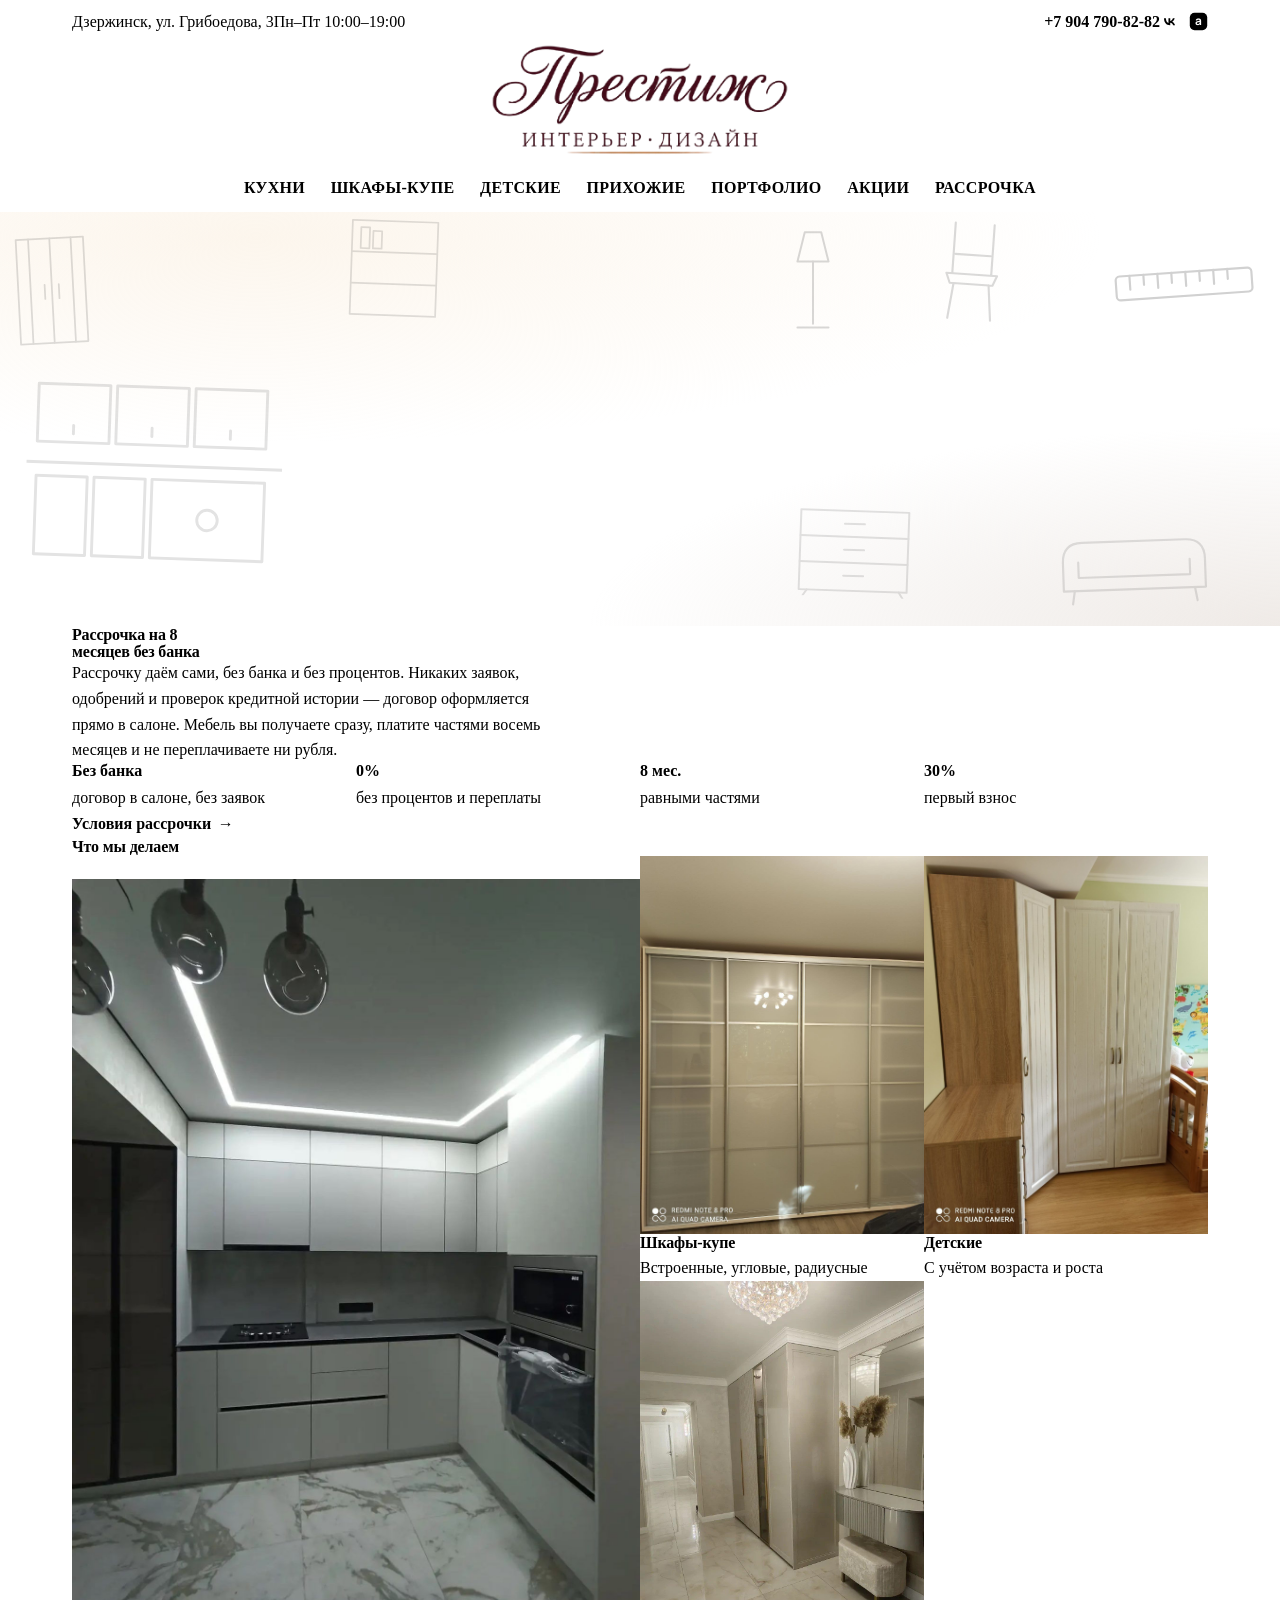
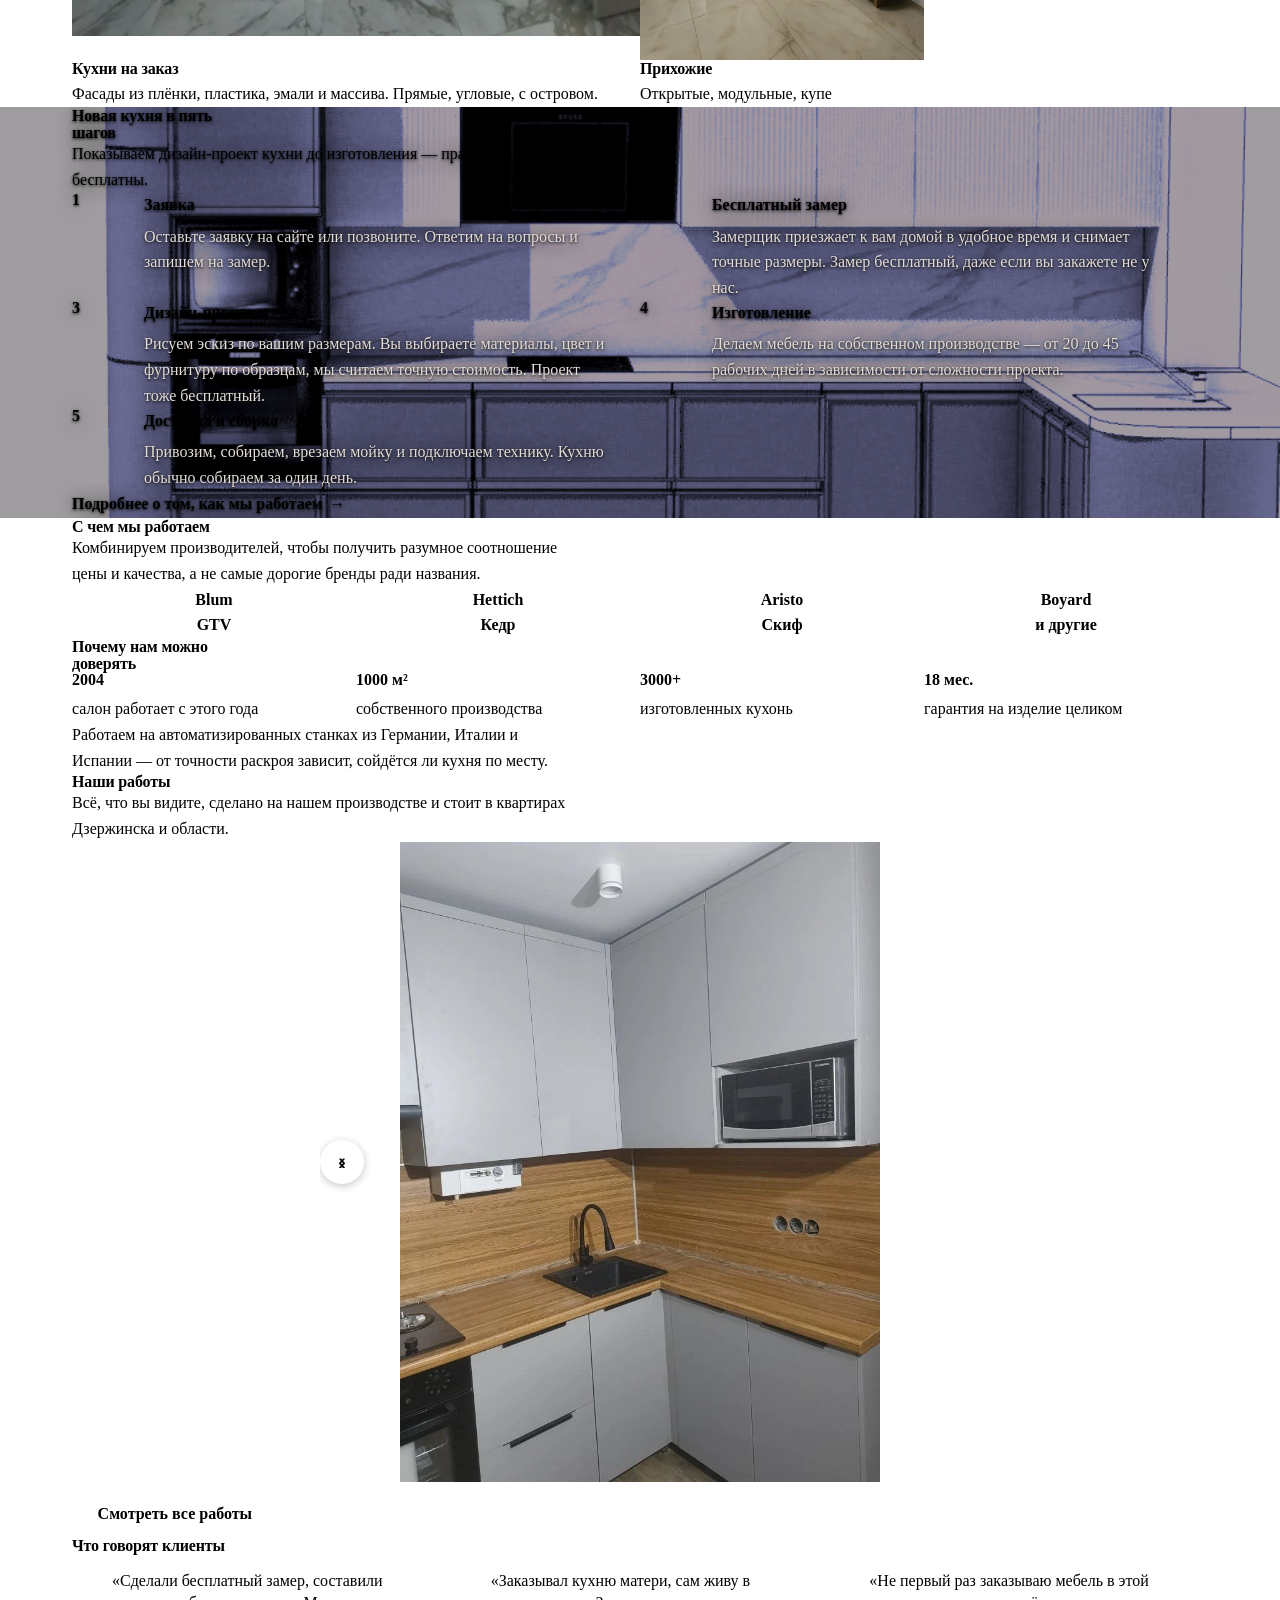
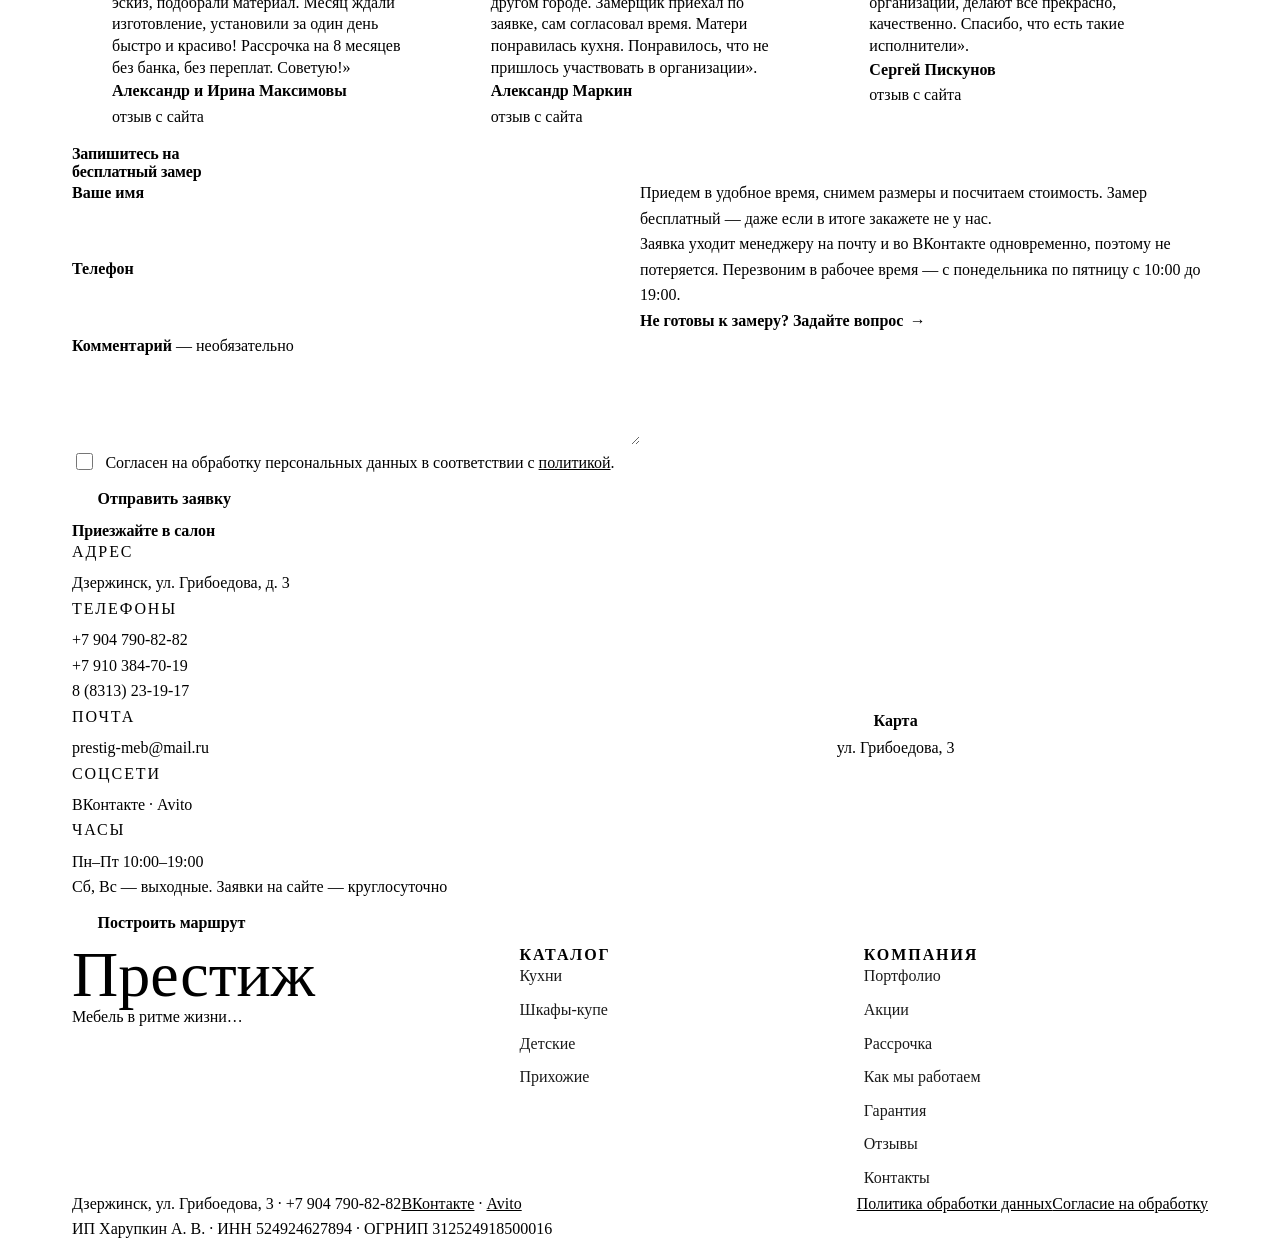
<file: index.html>
<!doctype html>
<html lang="ru" data-bg="greige">
<head>
<meta charset="utf-8">
<meta name="viewport" content="width=device-width, initial-scale=1">
<link rel="icon" type="image/png" sizes="32x32" href="img/favicon-32.png">
<link rel="icon" type="image/png" sizes="16x16" href="img/favicon-16.png">
<link rel="apple-touch-icon" sizes="180x180" href="img/favicon-180.png">
<title>Кухни и мебель на заказ в Дзержинске — салон «Престиж»</title>
<meta name="description" content="Изготавливаем кухни, шкафы-купе и корпусную мебель по вашим размерам с 2004 года. Собственное производство в Дзержинске, работаем по всей Нижегородской области. Замер и дизайн-проект бесплатно, рассрочка на 8 месяцев без банка.">
<link rel="canonical" href="https://prestigmeb.ru/">
<meta property="og:type" content="website">
<meta property="og:locale" content="ru_RU">
<meta property="og:site_name" content="Салон «Престиж»">
<meta property="og:url" content="https://prestigmeb.ru/">
<meta property="og:title" content="Кухни и мебель на заказ в Дзержинске — салон «Престиж»">
<meta property="og:description" content="Изготавливаем кухни, шкафы-купе и корпусную мебель по вашим размерам с 2004 года. Собственное производство в Дзержинске, работаем по всей Нижегородской области. Замер и дизайн-проект бесплатно, рассрочка на 8 месяцев без банка.">
<meta property="og:image" content="https://prestigmeb.ru/img/kuhnya-sinyaya-mramor.jpg">
<link rel="stylesheet" href="fonts.css">
<link rel="stylesheet" href="site.css?v=20260917">
</head>
<body>

<!-- ============ Шапка · N6 мастхед ============ -->
<header>
  <div class="topbar">
    <div class="wrap topbar__row">
      <span class="topbar__addr">Дзержинск, ул. Грибоедова, 3</span>
      <span class="topbar__addr">Пн–Пт&nbsp;10:00–19:00</span>
      <span class="sp"></span>
      <a class="topbar__phone" href="tel:+79047908282">+7 904 790-82-82</a>
      <a class="topbar__vk" href="https://vk.ru/club210473860" target="_blank" rel="noopener" aria-label="Мы во ВКонтакте" style="display:inline-flex;align-items:center;color:var(--color-accent)"><svg width="19" height="19" viewBox="0 0 448 512" fill="currentColor" aria-hidden="true"><path d="M75.6 168.267H126.747C128.427 253.76 166.133 289.973 196 297.44V168.267H244.16V242.053C273.653 238.88 304.64 205.28 315.093 168.267H363.253C359.283 187.474 351.408 205.66 340.108 221.68C328.809 237.7 314.322 251.212 297.573 261.373C316.271 270.656 332.788 283.796 346.008 299.936C359.229 316.076 368.845 334.845 374.213 355H321.2C316.4 337.489 306.516 321.792 292.788 309.859C279.061 297.925 262.116 290.313 244.16 287.973V355H238.373C136.267 355 78.0267 285.013 75.6 168.267Z"/></svg></a>
      <a class="topbar__avito" href="https://www.avito.ru/dzerzhinsk/mebel_i_interer/kuhni_na_zakaz_4572454241" target="_blank" rel="noopener" aria-label="Avito" style="display:inline-flex;align-items:center;margin-left:10px;color:var(--color-accent)"><svg width="19" height="19" viewBox="0 0 24 24" aria-hidden="true"><rect x="1" y="1" width="22" height="22" rx="6" fill="currentColor"/><text x="12" y="17" text-anchor="middle" font-size="15" font-weight="700" fill="#fff" font-family="Manrope,Arial,sans-serif">a</text></svg></a>
      <button class="burger" aria-label="Открыть меню" aria-expanded="false">Меню ☰</button>
    </div>
  </div>

  <div class="wrap masthead">
    <a class="wordmark wordmark--logo" href="./" aria-label="Престиж — интерьер, дизайн"><img src="img/logo.png" alt="Престиж — интерьер, дизайн" width="680" height="257" style="display:block;width:clamp(190px,42vw,300px);height:auto;margin:0 auto"></a>
  </div>

  <nav class="mastnav" aria-label="Основное меню">
    <div class="wrap">
      <ul class="mastnav__list">
        <li><a href="category.html">Кухни</a></li>
        <li><a href="shkafy.html">Шкафы-купе</a></li>
        <li><a href="detskie.html">Детские</a></li>
        <li><a href="prihozhie.html">Прихожие</a></li>
        <li><a href="portfolio.html">Портфолио</a></li>
        <li><a href="akcii.html">Акции</a></li>
        <li><a href="static.html">Рассрочка</a></li>
      </ul>
    </div>
  </nav>
</header>

<main>

  <!-- 1 · Первый экран -->
  <section class="hero-band" aria-labelledby="hero-title">
    <!-- фоновые мебельные эскизы + тёплое свечение (декор, скрыт от скринридеров) -->
    <div class="hero__fx" aria-hidden="true">
      <svg width="0" height="0" class="hero__defs"><defs>
        <symbol id="f-kitchen" viewBox="0 0 150 112">
          <rect x="6" y="6" width="42" height="34"/><rect x="52" y="6" width="42" height="34"/><rect x="98" y="6" width="42" height="34"/>
          <line x1="27" y1="30" x2="27" y2="35"/><line x1="73" y1="30" x2="73" y2="35"/><line x1="119" y1="30" x2="119" y2="35"/>
          <line x1="0" y1="52" x2="150" y2="52"/>
          <rect x="6" y="60" width="30" height="46"/><rect x="40" y="60" width="30" height="46"/><rect x="74" y="60" width="66" height="46"/>
          <circle cx="107" cy="83" r="6"/>
        </symbol>
        <symbol id="f-ruler" viewBox="0 0 140 42">
          <rect x="2" y="10" width="136" height="24" rx="4"/>
          <line x1="16" y1="10" x2="16" y2="24"/><line x1="30" y1="10" x2="30" y2="20"/><line x1="44" y1="10" x2="44" y2="24"/><line x1="58" y1="10" x2="58" y2="20"/><line x1="72" y1="10" x2="72" y2="24"/><line x1="86" y1="10" x2="86" y2="20"/><line x1="100" y1="10" x2="100" y2="24"/><line x1="114" y1="10" x2="114" y2="20"/>
        </symbol>
        <symbol id="f-lamp" viewBox="0 0 70 120">
          <path d="M18 40 L52 40 L44 8 L26 8 Z"/><line x1="35" y1="40" x2="35" y2="108"/><path d="M18 112 L52 112"/>
        </symbol>
        <symbol id="f-wardrobe" viewBox="0 0 88 130">
          <rect x="6" y="6" width="76" height="118"/><line x1="44" y1="6" x2="44" y2="124"/>
          <line x1="20" y1="6" x2="20" y2="124"/><line x1="68" y1="6" x2="68" y2="124"/>
          <line x1="36" y1="58" x2="36" y2="74"/><line x1="52" y1="58" x2="52" y2="74"/>
        </symbol>
        <symbol id="f-dresser" viewBox="0 0 120 92">
          <rect x="6" y="6" width="108" height="80"/><line x1="6" y1="32" x2="114" y2="32"/><line x1="6" y1="58" x2="114" y2="58"/>
          <line x1="50" y1="19" x2="70" y2="19"/><line x1="50" y1="45" x2="70" y2="45"/><line x1="50" y1="71" x2="70" y2="71"/>
          <line x1="14" y1="86" x2="10" y2="92"/><line x1="106" y1="86" x2="110" y2="92"/>
        </symbol>
        <symbol id="f-chair" viewBox="0 0 80 112">
          <path d="M20 8 L20 60 M60 8 L60 60 M14 60 L66 60 L62 70 L18 70 Z M22 70 L18 106 M58 70 L62 106 M22 40 L58 40"/>
        </symbol>
        <symbol id="f-sofa" viewBox="0 0 150 84">
          <path d="M10 40 Q10 22 28 22 L122 22 Q140 22 140 40 L140 66 L10 66 Z"/>
          <path d="M24 40 L24 54 M126 40 L126 54 M24 54 L126 54"/>
          <line x1="20" y1="66" x2="18" y2="78"/><line x1="130" y1="66" x2="132" y2="78"/>
        </symbol>
        <symbol id="f-shelf" viewBox="0 0 110 120">
          <rect x="6" y="6" width="98" height="108"/><line x1="6" y1="42" x2="104" y2="42"/><line x1="6" y1="78" x2="104" y2="78"/>
          <rect x="16" y="14" width="10" height="24"/><rect x="30" y="18" width="10" height="20"/>
        </symbol>
      </defs></svg>
      <div class="hero__glow"></div>
      <svg class="hero__sketch hero__sketch--kitchen" viewBox="0 0 150 112"><use href="#f-kitchen"/></svg>
      <svg class="hero__sketch hero__sketch--ruler" viewBox="0 0 140 42"><use href="#f-ruler"/></svg>
      <svg class="hero__sketch hero__sketch--lamp" viewBox="0 0 70 120"><use href="#f-lamp"/></svg>
      <svg class="hero__sketch hero__sketch--wardrobe" viewBox="0 0 88 130"><use href="#f-wardrobe"/></svg>
      <svg class="hero__sketch hero__sketch--dresser" viewBox="0 0 120 92"><use href="#f-dresser"/></svg>
      <svg class="hero__sketch hero__sketch--chair" viewBox="0 0 80 112"><use href="#f-chair"/></svg>
      <svg class="hero__sketch hero__sketch--sofa" viewBox="0 0 150 84"><use href="#f-sofa"/></svg>
      <svg class="hero__sketch hero__sketch--shelf" viewBox="0 0 110 120"><use href="#f-shelf"/></svg>
    </div>
    <div class="wrap hero">
    <div class="hero__grid">
      <div class="rise">
        <p class="hero__slogan">Мебель в ритме жизни…</p>
        <h1 class="hero__title" id="hero-title">Кухни на заказ в Дзержинске и&nbsp;Нижегородской области</h1>
        <div class="hero__cta">
          <a class="btn" href="#form">Вызвать замерщика бесплатно</a>
          <a class="tlink" href="#works">Посмотреть работы <span class="arw">→</span></a>
        </div>
        <ul class="facts">
          <li><b>Рассрочка 8 месяцев</b> без банка</li>
          <li><b>Замер и проект</b> бесплатно</li>
          <li><b>Гарантия 18 месяцев</b></li>
        </ul>
      </div>
      <div class="slider slider--hero rise" data-slider data-autoplay="6000" tabindex="0" role="group" aria-roledescription="слайдер" aria-label="Наши кухни">
        <div class="slider__viewport">
          <div class="slider__track">
            <div class="slider__slide"><div class="photo"><img class="photo__img" src="img/kuhnya-sinyaya-mramor.jpg" alt="Синяя классическая кухня с белой мраморной столешницей на заказ, Дзержинск" loading="eager" decoding="async"></div></div>
            <div class="slider__slide"><div class="photo"><img class="photo__img" src="img/kuhnya-belaya-glyanec.jpg" alt="Белая глянцевая кухня на заказ, Дзержинск" loading="lazy" decoding="async"></div></div>
            <div class="slider__slide"><div class="photo"><img class="photo__img" src="img/kuhnya-modern-bezruchek.jpg" alt="Современная кухня без ручек на заказ" loading="lazy" decoding="async"></div></div>
            <div class="slider__slide"><div class="photo"><img class="photo__img" src="img/kuhnya-shalfej.jpg" alt="Кухня цвета шалфея на заказ" loading="lazy" decoding="async"></div></div>
          </div>
          <button class="slider__arrow slider__arrow--prev" type="button" aria-label="Предыдущее фото">‹</button>
          <button class="slider__arrow slider__arrow--next" type="button" aria-label="Следующее фото">›</button>
        </div>
        <div class="slider__dots" aria-hidden="true"></div>
      </div>
    </div>
    </div>
  </section>

  <!-- 2 · Рассрочка -->
  <section class="section rassrochka" aria-labelledby="rass-title">
    <div class="wrap">
      <h2 class="section__title" id="rass-title">Рассрочка на 8 месяцев без банка</h2>
      <p class="section__lead">Рассрочку даём сами, без банка и без процентов. Никаких заявок, одобрений
        и проверок кредитной истории — договор оформляется прямо в салоне. Мебель вы получаете
        сразу, платите частями восемь месяцев и не переплачиваете ни рубля.</p>
      <div class="rass-row">
        <div class="rass-row__item"><div class="rass-row__k">Без&nbsp;банка</div><div class="rass-row__v">договор в салоне, без заявок</div></div>
        <div class="rass-row__item"><div class="rass-row__k">0%</div><div class="rass-row__v">без процентов и переплаты</div></div>
        <div class="rass-row__item"><div class="rass-row__k">8&nbsp;мес.</div><div class="rass-row__v">равными частями</div></div>
        <div class="rass-row__item"><div class="rass-row__k">30%</div><div class="rass-row__v">первый взнос</div></div>
      </div>
      <p style="margin-top:var(--space-lg)"><a class="tlink" href="static.html">Условия рассрочки <span class="arw">→</span></a></p>
    </div>
  </section>

  <!-- 3 · Категории -->
  <section class="section" aria-labelledby="cats-title">
    <div class="wrap">
      <h2 class="section__title" id="cats-title">Что мы делаем</h2>
      <div class="cats">
        <a class="cat cat--lead" href="category.html">
          <div class="cat__photo"><div class="photo"><img class="photo__img" src="img/kuhnya-belaya-modern.jpg" alt="Белая угловая кухня в стиле модерн на заказ" loading="lazy" decoding="async"></div></div>
          <div class="cat__body">
            <h3 class="cat__name">Кухни на заказ</h3>
            <p class="cat__desc">Фасады из плёнки, пластика, эмали и массива. Прямые, угловые, с островом.</p>
          </div>
        </a>
        <a class="cat" href="shkafy.html">
          <div class="cat__photo"><div class="photo"><img class="photo__img" src="img/shkaf-kupe-steklo.jpg" alt="Встроенный шкаф-купе с фасадами из сатинового стекла на заказ" loading="lazy" decoding="async"></div></div>
          <div class="cat__body"><h3 class="cat__name">Шкафы-купе</h3><p class="cat__desc">Встроенные, угловые, радиусные</p></div>
        </a>
        <a class="cat" href="detskie.html">
          <div class="cat__photo"><div class="photo"><img class="photo__img" src="img/detskaya-krovat.jpg" alt="Детская на заказ: угловой шкаф, комод и кровать" loading="lazy" decoding="async"></div></div>
          <div class="cat__body"><h3 class="cat__name">Детские</h3><p class="cat__desc">С учётом возраста и роста</p></div>
        </a>
        <a class="cat" href="prihozhie.html">
          <div class="cat__photo"><div class="photo"><img class="photo__img" src="img/prihozhaya-mramor.jpg" alt="Прихожая на заказ: мрамор, зеркало, встроенный шкаф" loading="lazy" decoding="async"></div></div>
          <div class="cat__body"><h3 class="cat__name">Прихожие</h3><p class="cat__desc">Открытые, модульные, купе</p></div>
        </a>
      </div>
    </div>
  </section>

  <!-- 4 · Как мы работаем · 3D-проект фоном (разделяет «Что делаем» и остальное) -->
  <section class="section steps-band" data-reveal aria-labelledby="steps-title">
    <div class="steps-band__bg" aria-hidden="true">
      <img class="reveal__img reveal__img--color" src="img/proekt-render.jpg" alt="" loading="lazy" decoding="async">
      <img class="reveal__img reveal__img--blueprint" src="img/proekt-render.jpg" alt="" loading="lazy" decoding="async">
    </div>
    <div class="steps-band__scrim" aria-hidden="true"></div>
    <span class="reveal__scan" aria-hidden="true"></span>
    <div class="wrap">
      <h2 class="section__title" id="steps-title">Новая кухня в пять шагов</h2>
      <p class="steps-band__sub">Показываем дизайн-проект кухни до изготовления — правки бесплатны.</p>
      <div class="steps">
        <div class="step"><div class="step__n">1</div><div><div class="step__t">Заявка</div><p class="step__d">Оставьте заявку на сайте или позвоните. Ответим на вопросы и запишем на замер.</p></div></div>
        <div class="step"><div class="step__n">2</div><div><div class="step__t">Бесплатный замер</div><p class="step__d">Замерщик приезжает к вам домой в удобное время и снимает точные размеры. Замер бесплатный, даже если вы закажете не у нас.</p></div></div>
        <div class="step"><div class="step__n">3</div><div><div class="step__t">Дизайн-проект</div><p class="step__d">Рисуем эскиз по вашим размерам. Вы выбираете материалы, цвет и фурнитуру по образцам, мы считаем точную стоимость. Проект тоже бесплатный.</p></div></div>
        <div class="step"><div class="step__n">4</div><div><div class="step__t">Изготовление</div><p class="step__d">Делаем мебель на собственном производстве — от 20 до 45 рабочих дней в зависимости от сложности проекта.</p></div></div>
        <div class="step"><div class="step__n">5</div><div><div class="step__t">Доставка и сборка</div><p class="step__d">Привозим, собираем, врезаем мойку и подключаем технику. Кухню обычно собираем за один день.</p></div></div>
      </div>
      <p style="margin-top:var(--space-lg)"><a class="tlink" href="static.html">Подробнее о том, как мы работаем <span class="arw">→</span></a></p>
    </div>
  </section>

  <!-- 5 · Материалы и поставщики -->
  <section class="section suppliers" aria-labelledby="supp-title">
    <div class="wrap">
      <h2 class="section__title" id="supp-title">С чем мы работаем</h2>
      <p class="section__lead measure">Комбинируем производителей, чтобы получить разумное соотношение
        цены и качества, а не самые дорогие бренды ради названия.</p>
      <div class="supp-wall">
        <div class="supp">Blum</div>
        <div class="supp">Hettich</div>
        <div class="supp">Aristo</div>
        <div class="supp">Boyard</div>
        <div class="supp">GTV</div>
        <div class="supp">Кедр</div>
        <div class="supp">Скиф</div>
        <div class="supp" style="color:var(--color-muted)">и другие</div>
      </div>
    </div>
  </section>

  <!-- 6 · Почему нам можно доверять -->
  <section class="section trust" aria-labelledby="trust-title">
    <div class="wrap">
      <h2 class="section__title" id="trust-title" style="color:var(--color-on-carbon)">Почему нам можно доверять</h2>
      <div class="stat-strip" style="margin-top:var(--space-xl)">
        <div class="stat"><div class="stat__n">2004</div><div class="stat__l">салон работает с этого года</div></div>
        <div class="stat"><div class="stat__n">1000 м²</div><div class="stat__l">собственного производства</div></div>
        <div class="stat"><div class="stat__n">3000+</div><div class="stat__l">изготовленных кухонь</div></div>
        <div class="stat"><div class="stat__n">18 мес.</div><div class="stat__l">гарантия на изделие целиком</div></div>
      </div>
      <p class="trust__note">Работаем на автоматизированных станках из Германии, Италии и Испании —
        от точности раскроя зависит, сойдётся ли кухня по месту.</p>
    </div>
  </section>

  <!-- Наши работы -->
  <section class="section" id="works" aria-labelledby="works-title">
    <div class="wrap">
      <h2 class="section__title" id="works-title">Наши работы</h2>
      <p class="section__lead measure">Всё, что вы видите, сделано на нашем производстве и стоит
        в квартирах Дзержинска и области.</p>
      <div class="slider slider--works" data-slider data-autoplay="0" tabindex="0" role="group" aria-roledescription="слайдер" aria-label="Наши работы">
        <div class="slider__viewport">
          <div class="slider__track">
            <div class="slider__slide"><div class="photo"><img class="photo__img" src="img/kuhnya-seraya-modern.jpg" alt="Серая кухня модерн с деревянной столешницей на заказ" loading="lazy" decoding="async"></div></div>
            <div class="slider__slide"><div class="photo"><img class="photo__img" src="img/shkaf-kupe-uglovoj.jpg" alt="Угловой шкаф-купе с зеркальными фасадами на заказ" loading="lazy" decoding="async"></div></div>
            <div class="slider__slide"><div class="photo"><img class="photo__img" src="img/detskaya-stol.jpg" alt="Детская на заказ: письменный стол и стеллаж" loading="lazy" decoding="async"></div></div>
            <div class="slider__slide"><div class="photo"><img class="photo__img" src="img/garderobnaya.jpg" alt="Открытая гардеробная система на заказ" loading="lazy" decoding="async"></div></div>
            <div class="slider__slide"><div class="photo"><img class="photo__img" src="img/prihozhaya-mramor.jpg" alt="Прихожая на заказ: мрамор, зеркало, встроенный шкаф" loading="lazy" decoding="async"></div></div>
            <div class="slider__slide"><div class="photo"><img class="photo__img" src="img/kuhnya-klassika-zoloto.jpg" alt="Классическая кухня с золотой патиной на заказ" loading="lazy" decoding="async"></div></div>
            <div class="slider__slide"><div class="photo"><img class="photo__img" src="img/detskaya-stenka.jpg" alt="Детская стенка на заказ" loading="lazy" decoding="async"></div></div>
          </div>
          <button class="slider__arrow slider__arrow--prev" type="button" aria-label="Предыдущая работа">‹</button>
          <button class="slider__arrow slider__arrow--next" type="button" aria-label="Следующая работа">›</button>
        </div>
        <div class="slider__dots" aria-hidden="true"></div>
      </div>
      <p style="margin-top:var(--space-lg)"><a class="btn btn--ghost" href="portfolio.html">Смотреть все работы</a></p>
    </div>
  </section>

  <!-- Отзывы -->
  <section class="section" aria-labelledby="rev-title">
    <div class="wrap">
      <h2 class="section__title" id="rev-title">Что говорят клиенты</h2>
      <div class="reviews-grid">
        <blockquote class="review">
          <p class="review__q">«Сделали бесплатный замер, составили эскиз, подобрали материал. Месяц ждали
            изготовление, установили за один день быстро и красиво! Рассрочка на 8 месяцев без банка,
            без переплат. Советую!»</p>
          <div class="review__who">Александр и Ирина Максимовы</div>
          <div class="review__where">отзыв с сайта</div>
        </blockquote>
        <blockquote class="review">
          <p class="review__q">«Заказывал кухню матери, сам живу в другом городе. Замерщик приехал по
            заявке, сам согласовал время. Матери понравилась кухня. Понравилось, что не пришлось
            участвовать в организации».</p>
          <div class="review__who">Александр Маркин</div>
          <div class="review__where">отзыв с сайта</div>
        </blockquote>
        <blockquote class="review">
          <p class="review__q">«Не первый раз заказываю мебель в этой организации, делают всё прекрасно,
            качественно. Спасибо, что есть такие исполнители».</p>
          <div class="review__who">Сергей Пискунов</div>
          <div class="review__where">отзыв с сайта</div>
        </blockquote>
      </div>
    </div>
  </section>

  <!-- 8 · Форма -->
  <section class="section leadform" id="form" aria-labelledby="form-title">
    <div class="wrap">
      <h2 class="section__title" id="form-title">Запишитесь на бесплатный замер</h2>
      <div class="form-grid">
        <form class="form" novalidate data-lead action="api/lead.php" method="post">
          <input type="hidden" name="subject" value="Главная">
          <input type="text" name="website" tabindex="-1" autocomplete="off" aria-hidden="true" style="position:absolute;left:-9999px;width:1px;height:1px;opacity:0">
          <div class="field">
            <label for="f-name">Ваше имя</label>
            <input id="f-name" name="name" type="text" autocomplete="name" required>
          </div>
          <div class="field">
            <label for="f-phone">Телефон</label>
            <input id="f-phone" name="phone" type="tel" inputmode="tel" autocomplete="tel" required>
          </div>
          <div class="field">
            <label for="f-comment">Комментарий <span style="color:var(--color-muted);font-weight:400">— необязательно</span></label>
            <textarea id="f-comment" name="comment" rows="3"></textarea>
          </div>
          <label class="consent">
            <input type="checkbox" name="consent" required>
            <span>Согласен на обработку персональных данных в соответствии с <a href="policy.html">политикой</a>.</span>
          </label>
          <button class="btn" type="submit">Отправить заявку</button>
          <p class="form__status" role="status" aria-live="polite" hidden></p>
        </form>
        <aside class="form-aside">
          <p>Приедем в удобное время, снимем размеры и посчитаем стоимость. Замер бесплатный —
            даже если в итоге закажете не у нас.</p>
          <p>Заявка уходит менеджеру на почту и во ВКонтакте одновременно, поэтому не потеряется.
            Перезвоним в рабочее время — с понедельника по пятницу с 10:00 до 19:00.</p>
          <p class="ask"><a class="tlink" href="#cont-title">Не готовы к замеру? Задайте вопрос <span class="arw">→</span></a></p>
        </aside>
      </div>
    </div>
  </section>

  <!-- 9 · Контакты -->
  <section class="section" aria-labelledby="cont-title">
    <div class="wrap">
      <h2 class="section__title" id="cont-title">Приезжайте в салон</h2>
      <div class="contacts-grid">
        <dl class="contacts">
          <div><dt>Адрес</dt><dd>Дзержинск, ул. Грибоедова, д. 3</dd></div>
          <div><dt>Телефоны</dt><dd>
            <a href="tel:+79047908282">+7 904 790-82-82</a><br>
            <a href="tel:+79103847019">+7 910 384-70-19</a><br>
            <a href="tel:+78313231917">8 (8313) 23-19-17</a>
          </dd></div>
          <div><dt>Почта</dt><dd><a href="mailto:prestig-meb@mail.ru">prestig-meb@mail.ru</a></dd></div>
          <div><dt>Соцсети</dt><dd><a href="https://vk.ru/club210473860" target="_blank" rel="noopener">ВКонтакте</a> · <a href="https://www.avito.ru/dzerzhinsk/mebel_i_interer/kuhni_na_zakaz_4572454241" target="_blank" rel="noopener">Avito</a></dd></div>
          <div><dt>Часы</dt><dd>Пн–Пт 10:00–19:00<br><span style="color:var(--color-muted);font-size:var(--text-sm)">Сб, Вс — выходные. Заявки на сайте — круглосуточно</span></dd></div>
          <div><a class="btn btn--ghost" href="https://yandex.ru/maps/?rtext=~56.243204%2C43.454592&rtt=auto&z=17" target="_blank" rel="noopener">Построить маршрут</a></div>
        </dl>
        <div class="map photo"><span class="photo__label"><b>Карта</b>ул. Грибоедова, 3</span></div>
      </div>
    </div>
  </section>

</main>

<!-- ============ Ft1 · подвал ============ -->
<footer class="foot">
  <div class="wrap">
    <div class="foot__top">
      <div class="foot__brand">
        <span class="wordmark">Престиж</span>
        <p class="foot__slogan">Мебель в ритме жизни…</p>
      </div>
      <div>
        <h4>Каталог</h4>
        <ul class="foot__links">
          <li><a href="category.html">Кухни</a></li>
          <li><a href="shkafy.html">Шкафы-купе</a></li>
          <li><a href="detskie.html">Детские</a></li>
          <li><a href="prihozhie.html">Прихожие</a></li>
        </ul>
      </div>
      <div>
        <h4>Компания</h4>
        <ul class="foot__links">
          <li><a href="portfolio.html">Портфолио</a></li>
          <li><a href="akcii.html">Акции</a></li>
          <li><a href="static.html">Рассрочка</a></li>
          <li><a href="./#steps-title">Как мы работаем</a></li>
          <li><a href="./#trust-title">Гарантия</a></li>
          <li><a href="./#rev-title">Отзывы</a></li>
          <li><a href="./#cont-title">Контакты</a></li>
        </ul>
      </div>
    </div>
    <div class="foot__bottom">
      <span>Дзержинск, ул. Грибоедова, 3 · +7 904 790-82-82</span>
      <span><a href="https://vk.ru/club210473860" target="_blank" rel="noopener" style="color:var(--color-on-carbon-2)">ВКонтакте</a> · <a href="https://www.avito.ru/dzerzhinsk/mebel_i_interer/kuhni_na_zakaz_4572454241" target="_blank" rel="noopener" style="color:var(--color-on-carbon-2)">Avito</a></span>
      <span class="sp"></span>
      <a href="policy.html" style="color:var(--color-on-carbon-2)">Политика обработки данных</a>
      <a href="soglasie.html" style="color:var(--color-on-carbon-2)">Согласие на обработку</a>
      <span class="foot__req">ИП Харупкин А. В. · ИНН 524924627894 · ОГРНИП 312524918500016</span>
    </div>
  </div>
</footer>

<!-- липкая мобильная CTA -->
<div class="sticky-cta"><a class="btn" href="#form">Бесплатный замер</a></div>


<script src="site.js?v=20260917"></script>

</body>
</html>
</file>
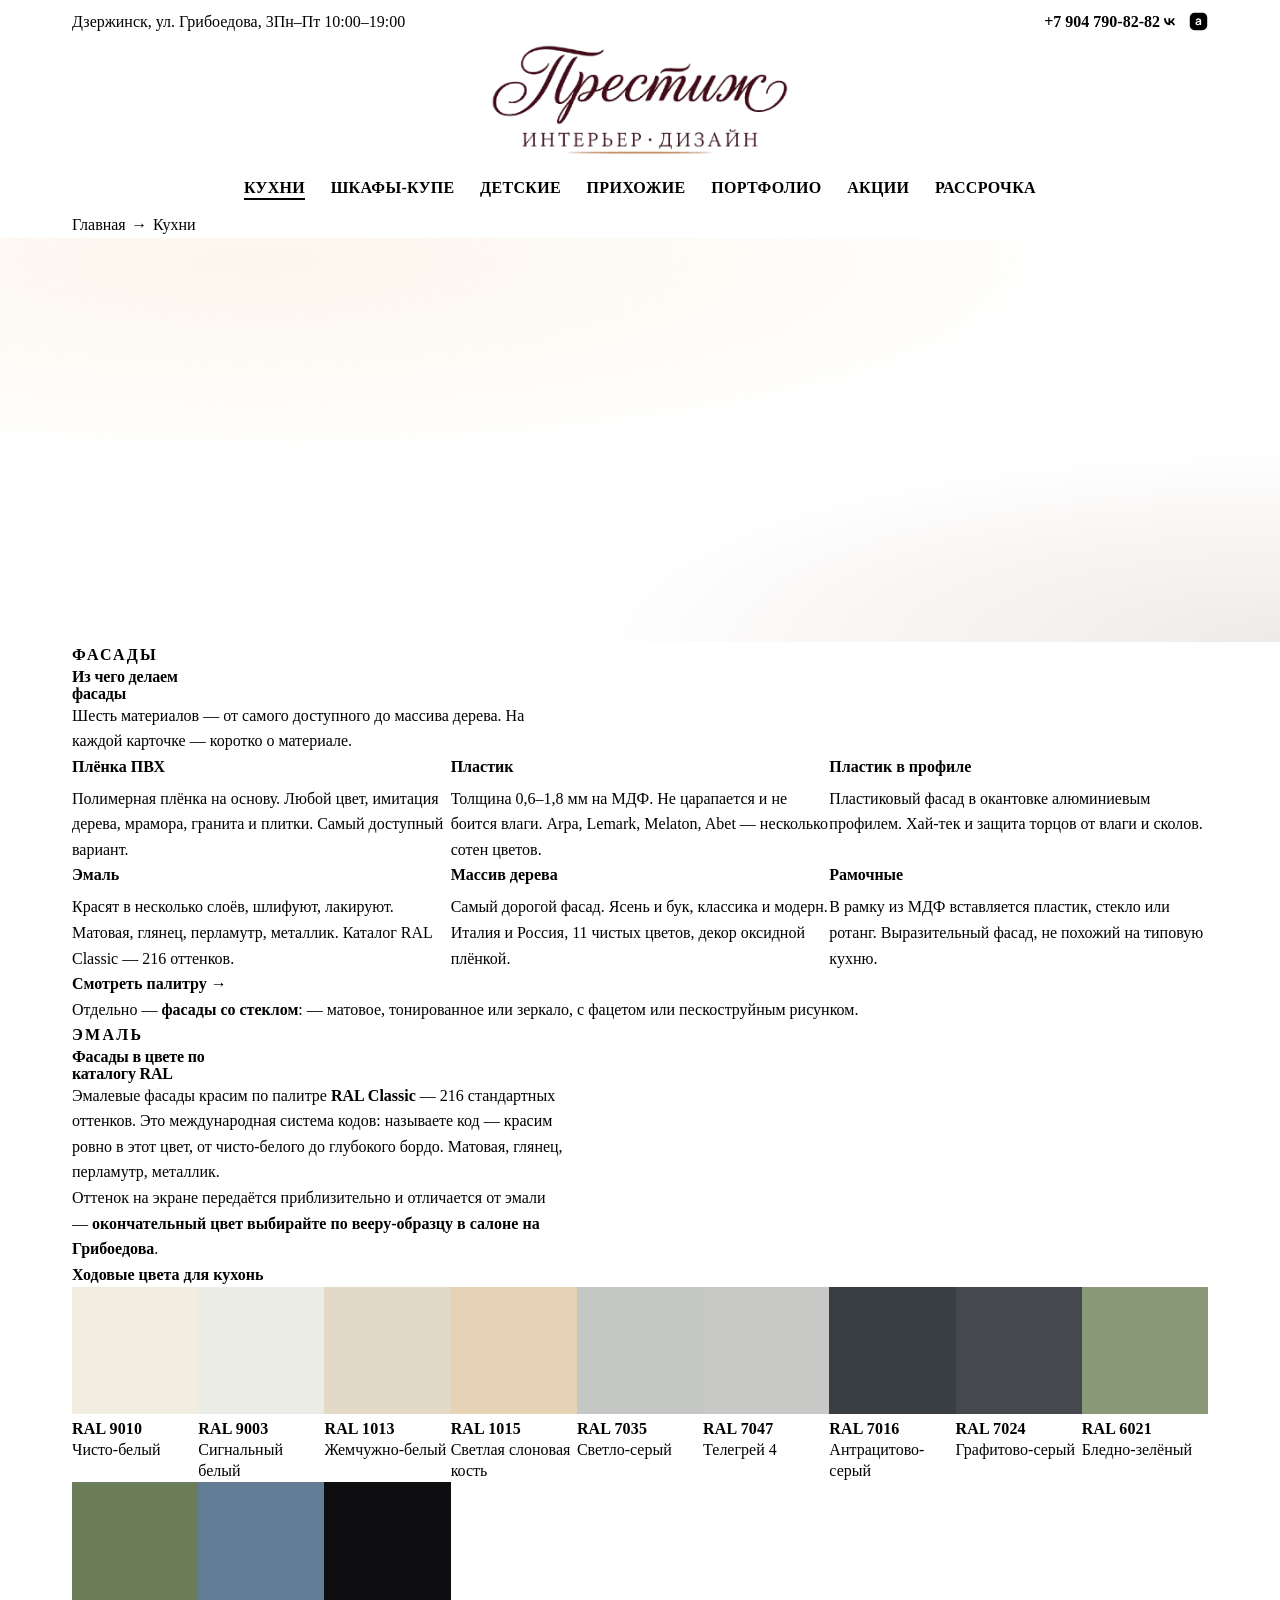
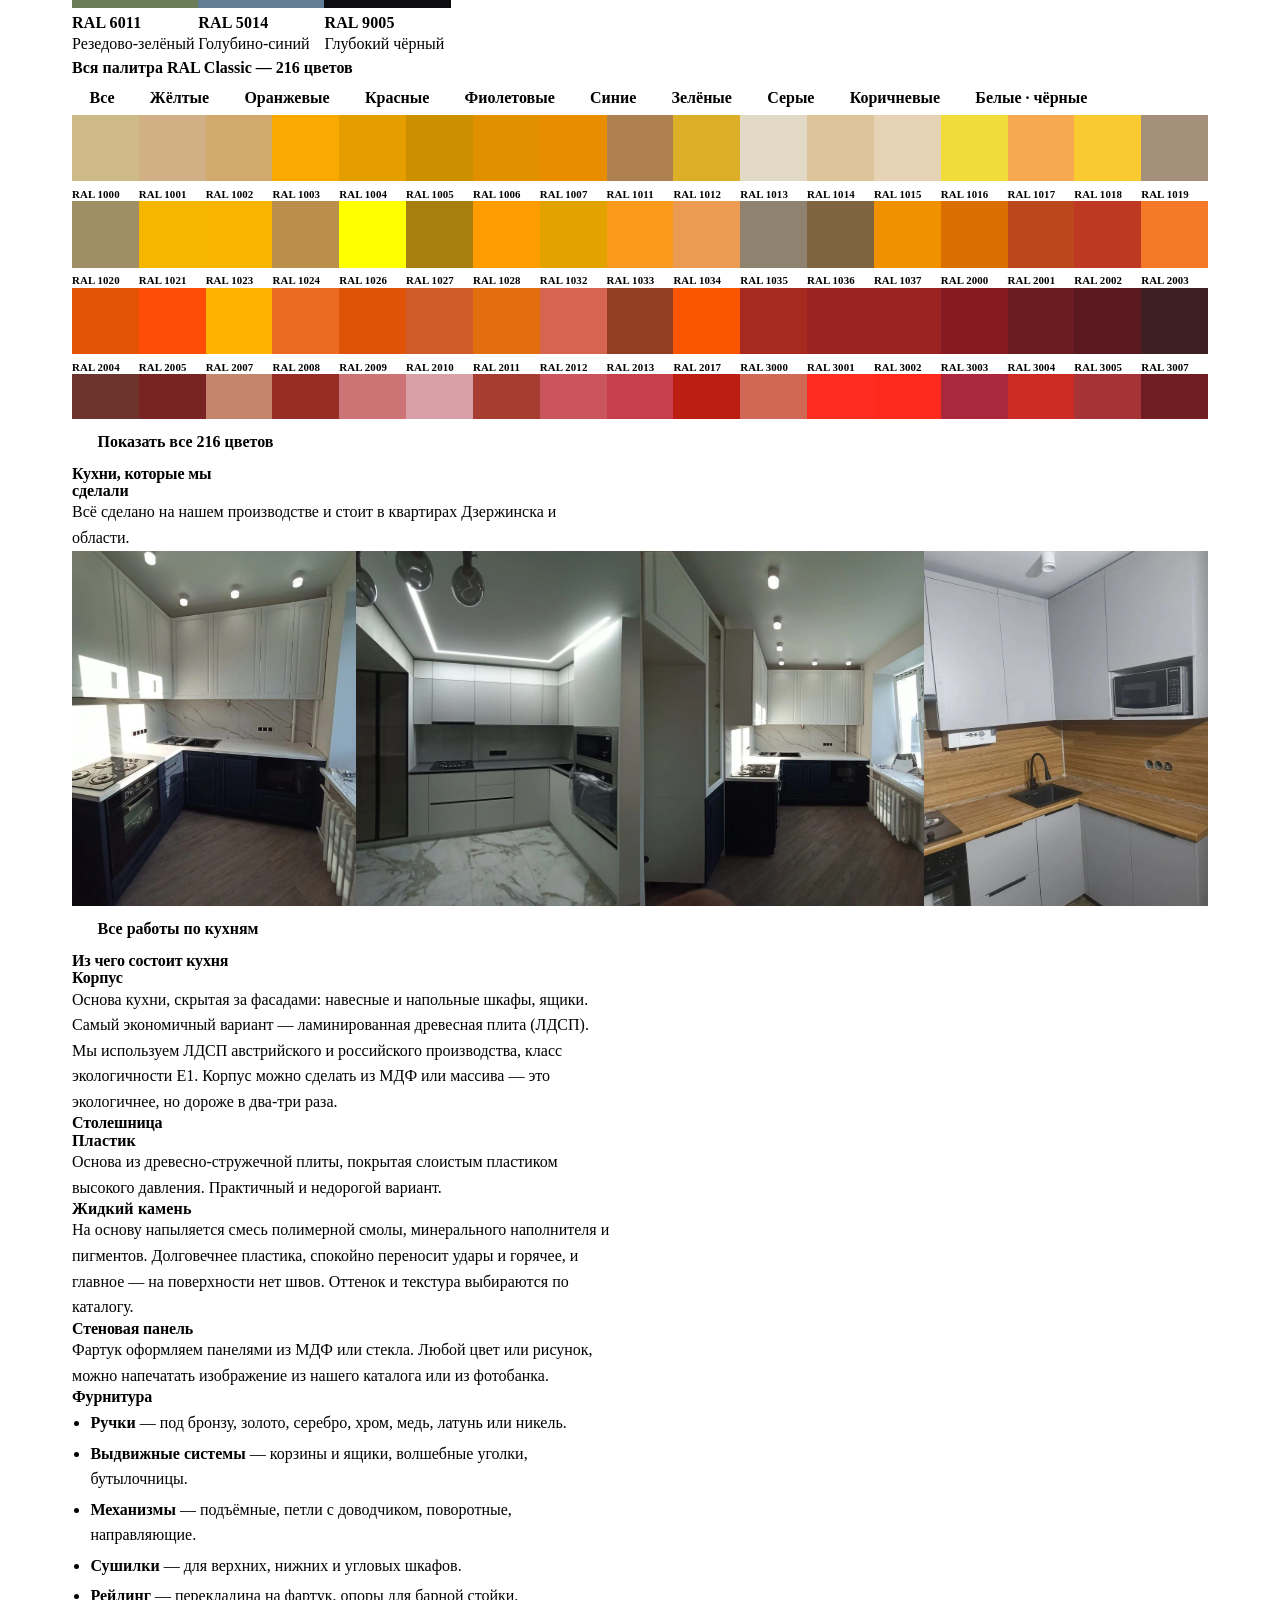
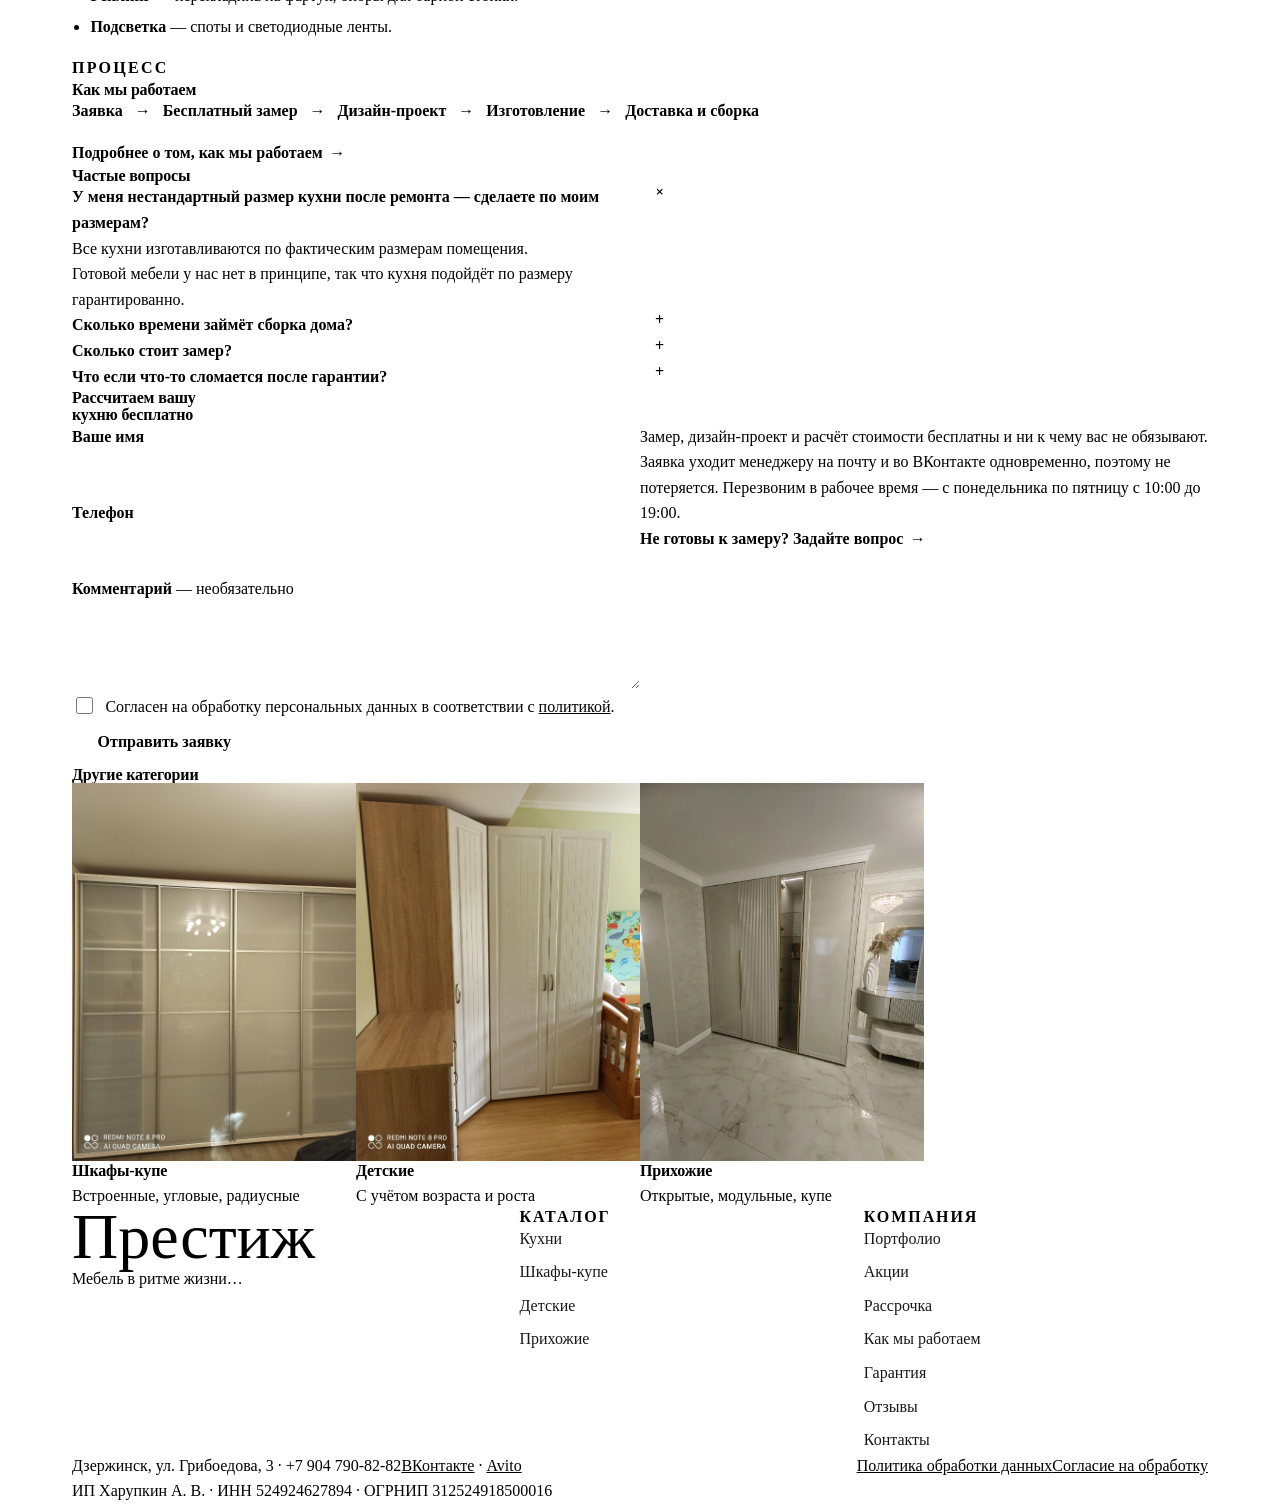
<file: category.html>
<!doctype html>
<!-- Hallmark · page: категория · macrostructure: Long Document (обложка → материалы → работы → проза → FAQ)
     shares design.md system · nav N6 · footer Ft1 · section heads S2 · tokens tokens.css
     Пример шаблона — «Кухни». Один шаблон на пять категорий. -->
<html lang="ru" data-bg="greige">
<head>
<meta charset="utf-8">
<meta name="viewport" content="width=device-width, initial-scale=1">
<link rel="icon" type="image/png" sizes="32x32" href="img/favicon-32.png">
<link rel="icon" type="image/png" sizes="16x16" href="img/favicon-16.png">
<link rel="apple-touch-icon" sizes="180x180" href="img/favicon-180.png">
<title>Кухни на заказ в Дзержинске по вашим размерам — салон «Престиж»</title>
<meta name="description" content="Изготовим кухню по индивидуальным размерам на собственном производстве. Фасады из плёнки ПВХ, пластика, эмали и массива. Бесплатный замер в Дзержинске и области, рассрочка на 8 месяцев без банка.">
<link rel="canonical" href="https://prestigmeb.ru/category.html">
<meta property="og:type" content="website">
<meta property="og:locale" content="ru_RU">
<meta property="og:site_name" content="Салон «Престиж»">
<meta property="og:url" content="https://prestigmeb.ru/category.html">
<meta property="og:title" content="Кухни на заказ в Дзержинске по вашим размерам — салон «Престиж»">
<meta property="og:description" content="Изготовим кухню по индивидуальным размерам на собственном производстве. Фасады из плёнки ПВХ, пластика, эмали и массива. Бесплатный замер в Дзержинске и области, рассрочка на 8 месяцев без банка.">
<meta property="og:image" content="https://prestigmeb.ru/img/kuhnya-shalfej.jpg">
<link rel="stylesheet" href="fonts.css">
<link rel="stylesheet" href="site.css?v=20260917">
</head>
<body>

<!-- ============ Шапка · N6 мастхед ============ -->
<header>
  <div class="topbar">
    <div class="wrap topbar__row">
      <span class="topbar__addr">Дзержинск, ул. Грибоедова, 3</span>
      <span class="topbar__addr">Пн–Пт&nbsp;10:00–19:00</span>
      <span class="sp"></span>
      <a class="topbar__phone" href="tel:+79047908282">+7 904 790-82-82</a>
      <a class="topbar__vk" href="https://vk.ru/club210473860" target="_blank" rel="noopener" aria-label="Мы во ВКонтакте" style="display:inline-flex;align-items:center;color:var(--color-accent)"><svg width="19" height="19" viewBox="0 0 448 512" fill="currentColor" aria-hidden="true"><path d="M75.6 168.267H126.747C128.427 253.76 166.133 289.973 196 297.44V168.267H244.16V242.053C273.653 238.88 304.64 205.28 315.093 168.267H363.253C359.283 187.474 351.408 205.66 340.108 221.68C328.809 237.7 314.322 251.212 297.573 261.373C316.271 270.656 332.788 283.796 346.008 299.936C359.229 316.076 368.845 334.845 374.213 355H321.2C316.4 337.489 306.516 321.792 292.788 309.859C279.061 297.925 262.116 290.313 244.16 287.973V355H238.373C136.267 355 78.0267 285.013 75.6 168.267Z"/></svg></a>
      <a class="topbar__avito" href="https://www.avito.ru/dzerzhinsk/mebel_i_interer/kuhni_na_zakaz_4572454241" target="_blank" rel="noopener" aria-label="Avito" style="display:inline-flex;align-items:center;margin-left:10px;color:var(--color-accent)"><svg width="19" height="19" viewBox="0 0 24 24" aria-hidden="true"><rect x="1" y="1" width="22" height="22" rx="6" fill="currentColor"/><text x="12" y="17" text-anchor="middle" font-size="15" font-weight="700" fill="#fff" font-family="Manrope,Arial,sans-serif">a</text></svg></a>
      <button class="burger" aria-label="Открыть меню" aria-expanded="false">Меню ☰</button>
    </div>
  </div>
  <div class="wrap masthead">
    <a class="wordmark wordmark--logo" href="./" aria-label="Престиж — интерьер, дизайн"><img src="img/logo.png" alt="Престиж — интерьер, дизайн" width="680" height="257" style="display:block;width:clamp(190px,42vw,300px);height:auto;margin:0 auto"></a>
  </div>
  <nav class="mastnav" aria-label="Основное меню">
    <div class="wrap">
      <ul class="mastnav__list">
        <li><a href="category.html" aria-current="page">Кухни</a></li>
        <li><a href="shkafy.html">Шкафы-купе</a></li>
        <li><a href="detskie.html">Детские</a></li>
        <li><a href="prihozhie.html">Прихожие</a></li>
        <li><a href="portfolio.html">Портфолио</a></li>
        <li><a href="akcii.html">Акции</a></li>
        <li><a href="static.html">Рассрочка</a></li>
      </ul>
    </div>
  </nav>
</header>

<main>

  <!-- 1 · Хлебные крошки -->
  <nav class="wrap crumbs" aria-label="Хлебные крошки">
    <ol>
      <li><a href="./">Главная</a></li>
      <li aria-current="page">Кухни</li>
    </ol>
  </nav>

  <!-- 2 · Обложка -->
  <section class="wrap pagehead" data-deco="kitchen" aria-labelledby="cat-title">
    <div class="pagehead__grid">
      <div class="rise">
        <h1 id="cat-title">Кухни на заказ по вашим размерам</h1>
        <p class="pagehead__lead">Готовых кухонь у нас нет — каждая делается по фактическим размерам
          вашего помещения. Современные и классические, прямые и угловые, для просторных кухонь
          и для хрущёвок. Замер и дизайн-проект бесплатные.</p>
        <div class="pagehead__cta">
          <a class="btn" href="#form">Вызвать замерщика бесплатно</a>
          <a class="tlink" href="#works">Работы по кухням <span class="arw">→</span></a>
        </div>
        <!-- 3 · Факты строкой -->
        <ul class="facts">
          <li><b>Рассрочка 8 месяцев</b> без банка</li>
          <li><b>Замер и проект</b> бесплатно</li>
          <li><b>Гарантия 18 месяцев</b></li>
          <li><b>Срок</b> 20–45 рабочих дней</li>
        </ul>
      </div>
      <div class="pagehead__photo photo rise">
        <img class="photo__img" src="img/kuhnya-shalfej.jpg" alt="Кухня цвета шалфея на заказ, классические фасады, Дзержинск" loading="eager" decoding="async">
      </div>
    </div>
  </section>
  <!-- 4 · Блок «Стоимость» (от N ₽/пог. м) добавим, когда заказчик даст вилки цен -->

  <!-- 5 · Материалы фасадов (только у кухонь) -->
  <section class="section" aria-labelledby="mat-title">
    <div class="wrap">
      <p class="section__kicker">Фасады</p>
      <h2 class="section__title" id="mat-title">Из чего делаем фасады</h2>
      <p class="section__lead measure">Шесть материалов — от самого доступного до массива дерева.
        На каждой карточке — коротко о материале.</p>
      <div class="matgrid">
        <div class="matcard">
          <div class="matcard__name">Плёнка ПВХ</div>
          <p class="matcard__desc">Полимерная плёнка на основу. Любой цвет, имитация дерева, мрамора,
            гранита и плитки. Самый доступный вариант.</p>
        </div>
        <div class="matcard">
          <div class="matcard__name">Пластик</div>
          <p class="matcard__desc">Толщина 0,6–1,8 мм на МДФ. Не царапается и не боится влаги.
            Arpa, Lemark, Melaton, Abet — несколько сотен цветов.</p>
        </div>
        <div class="matcard">
          <div class="matcard__name">Пластик в профиле</div>
          <p class="matcard__desc">Пластиковый фасад в окантовке алюминиевым профилем. Хай-тек и защита
            торцов от влаги и сколов.</p>
        </div>
        <a class="matcard" href="#ral">
          <div class="matcard__name">Эмаль</div>
          <p class="matcard__desc">Красят в несколько слоёв, шлифуют, лакируют. Матовая, глянец,
            перламутр, металлик. Каталог RAL Classic — 216 оттенков.</p>
          <span class="matcard__more">Смотреть палитру →</span>
        </a>
        <div class="matcard">
          <div class="matcard__name">Массив дерева</div>
          <p class="matcard__desc">Самый дорогой фасад. Ясень и бук, классика и модерн. Италия и Россия,
            11 чистых цветов, декор оксидной плёнкой.</p>
        </div>
        <div class="matcard">
          <div class="matcard__name">Рамочные</div>
          <p class="matcard__desc">В рамку из МДФ вставляется пластик, стекло или ротанг. Выразительный
            фасад, не похожий на типовую кухню.</p>
        </div>
      </div>
      <p style="margin-top:var(--space-md);color:var(--color-ink-2);font-size:var(--text-sm)">
        Отдельно — <b>фасады со стеклом</b>: — матовое, тонированное или зеркало,
        с фацетом или пескоструйным рисунком.</p>
    </div>
  </section>

  <!-- 5b · Каталог эмали RAL (реальные CSS-плашки, RAL-код -> hex) -->
  <section class="section" id="ral" aria-labelledby="ral-title">
    <div class="wrap">
      <p class="section__kicker">Эмаль</p>
      <h2 class="section__title" id="ral-title">Фасады в цвете по каталогу&nbsp;RAL</h2>
      <p class="section__lead measure">Эмалевые фасады красим по палитре <b>RAL&nbsp;Classic</b> —
        216 стандартных оттенков. Это международная система кодов: называете код — красим ровно
        в этот цвет, от чисто-белого до глубокого бордо. Матовая, глянец, перламутр, металлик.</p>
      <p class="swatch-note">Оттенок на экране передаётся приблизительно и отличается от эмали —
        <b>окончательный цвет выбирайте по вееру-образцу в салоне на Грибоедова</b>.</p>

      <p class="ral-sub ral-sub--first">Ходовые цвета для кухонь</p>
      <div class="swatches swatches--pop">
        <div class="swatch swatch--ral swatch--pop" title="RAL 9010 · Чисто-белый"><div class="swatch__chip" style="background:#F1EDE1"></div><span class="swatch__cap"><b>RAL 9010</b>Чисто-белый</span></div>
        <div class="swatch swatch--ral swatch--pop" title="RAL 9003 · Сигнальный белый"><div class="swatch__chip" style="background:#ECECE7"></div><span class="swatch__cap"><b>RAL 9003</b>Сигнальный белый</span></div>
        <div class="swatch swatch--ral swatch--pop" title="RAL 1013 · Жемчужно-белый"><div class="swatch__chip" style="background:#E3D9C7"></div><span class="swatch__cap"><b>RAL 1013</b>Жемчужно-белый</span></div>
        <div class="swatch swatch--ral swatch--pop" title="RAL 1015 · Светлая слоновая кость"><div class="swatch__chip" style="background:#E6D2B5"></div><span class="swatch__cap"><b>RAL 1015</b>Светлая слоновая кость</span></div>
        <div class="swatch swatch--ral swatch--pop" title="RAL 7035 · Светло-серый"><div class="swatch__chip" style="background:#C5C7C4"></div><span class="swatch__cap"><b>RAL 7035</b>Светло-серый</span></div>
        <div class="swatch swatch--ral swatch--pop" title="RAL 7047 · Телегрей 4"><div class="swatch__chip" style="background:#C8C8C7"></div><span class="swatch__cap"><b>RAL 7047</b>Телегрей 4</span></div>
        <div class="swatch swatch--ral swatch--pop" title="RAL 7016 · Антрацитово-серый"><div class="swatch__chip" style="background:#383E42"></div><span class="swatch__cap"><b>RAL 7016</b>Антрацитово-серый</span></div>
        <div class="swatch swatch--ral swatch--pop" title="RAL 7024 · Графитово-серый"><div class="swatch__chip" style="background:#45494E"></div><span class="swatch__cap"><b>RAL 7024</b>Графитово-серый</span></div>
        <div class="swatch swatch--ral swatch--pop" title="RAL 6021 · Бледно-зелёный"><div class="swatch__chip" style="background:#8A9977"></div><span class="swatch__cap"><b>RAL 6021</b>Бледно-зелёный</span></div>
        <div class="swatch swatch--ral swatch--pop" title="RAL 6011 · Резедово-зелёный"><div class="swatch__chip" style="background:#6B7C59"></div><span class="swatch__cap"><b>RAL 6011</b>Резедово-зелёный</span></div>
        <div class="swatch swatch--ral swatch--pop" title="RAL 5014 · Голубино-синий"><div class="swatch__chip" style="background:#637D96"></div><span class="swatch__cap"><b>RAL 5014</b>Голубино-синий</span></div>
        <div class="swatch swatch--ral swatch--pop" title="RAL 9005 · Глубокий чёрный"><div class="swatch__chip" style="background:#0E0E10"></div><span class="swatch__cap"><b>RAL 9005</b>Глубокий чёрный</span></div>
      </div>

      <p class="ral-sub">Вся палитра RAL&nbsp;Classic — 216&nbsp;цветов</p>

      <!-- фильтр по группе цвета (переиспользует общий свотч-фильтр из site.js) -->
      <div class="chips" data-swatch-filter role="group" aria-label="Фильтр по группе цвета RAL">
        <button class="chip" type="button" data-producer="all" aria-pressed="true">Все</button>
        <button class="chip" type="button" data-producer="1" aria-pressed="false">Жёлтые</button>
        <button class="chip" type="button" data-producer="2" aria-pressed="false">Оранжевые</button>
        <button class="chip" type="button" data-producer="3" aria-pressed="false">Красные</button>
        <button class="chip" type="button" data-producer="4" aria-pressed="false">Фиолетовые</button>
        <button class="chip" type="button" data-producer="5" aria-pressed="false">Синие</button>
        <button class="chip" type="button" data-producer="6" aria-pressed="false">Зелёные</button>
        <button class="chip" type="button" data-producer="7" aria-pressed="false">Серые</button>
        <button class="chip" type="button" data-producer="8" aria-pressed="false">Коричневые</button>
        <button class="chip" type="button" data-producer="9" aria-pressed="false">Белые · чёрные</button>
      </div>

      <div class="ral-cat is-clamped" data-ral-cat>
        <div class="swatches swatches--ral" data-swatch>
          <div class="swatch swatch--ral" data-producer="1" title="RAL 1000 · Зелёно-бежевый"><div class="swatch__chip" style="background:#CDBA88"></div><span class="swatch__cap"><b>RAL 1000</b></span></div>
          <div class="swatch swatch--ral" data-producer="1" title="RAL 1001 · Бежевый"><div class="swatch__chip" style="background:#D0B084"></div><span class="swatch__cap"><b>RAL 1001</b></span></div>
          <div class="swatch swatch--ral" data-producer="1" title="RAL 1002 · Песочно-жёлтый"><div class="swatch__chip" style="background:#D2AA6D"></div><span class="swatch__cap"><b>RAL 1002</b></span></div>
          <div class="swatch swatch--ral" data-producer="1" title="RAL 1003 · Сигнальный жёлтый"><div class="swatch__chip" style="background:#F9A900"></div><span class="swatch__cap"><b>RAL 1003</b></span></div>
          <div class="swatch swatch--ral" data-producer="1" title="RAL 1004 · Золотисто-жёлтый"><div class="swatch__chip" style="background:#E49E00"></div><span class="swatch__cap"><b>RAL 1004</b></span></div>
          <div class="swatch swatch--ral" data-producer="1" title="RAL 1005 · Медово-жёлтый"><div class="swatch__chip" style="background:#CB8F00"></div><span class="swatch__cap"><b>RAL 1005</b></span></div>
          <div class="swatch swatch--ral" data-producer="1" title="RAL 1006 · Кукурузно-жёлтый"><div class="swatch__chip" style="background:#E19000"></div><span class="swatch__cap"><b>RAL 1006</b></span></div>
          <div class="swatch swatch--ral" data-producer="1" title="RAL 1007 · Нарциссово-жёлтый"><div class="swatch__chip" style="background:#E88C00"></div><span class="swatch__cap"><b>RAL 1007</b></span></div>
          <div class="swatch swatch--ral" data-producer="1" title="RAL 1011 · Коричнево-бежевый"><div class="swatch__chip" style="background:#AF8050"></div><span class="swatch__cap"><b>RAL 1011</b></span></div>
          <div class="swatch swatch--ral" data-producer="1" title="RAL 1012 · Лимонно-жёлтый"><div class="swatch__chip" style="background:#DDAF28"></div><span class="swatch__cap"><b>RAL 1012</b></span></div>
          <div class="swatch swatch--ral" data-producer="1" title="RAL 1013 · Жемчужно-белый"><div class="swatch__chip" style="background:#E3D9C7"></div><span class="swatch__cap"><b>RAL 1013</b></span></div>
          <div class="swatch swatch--ral" data-producer="1" title="RAL 1014 · Слоновая кость"><div class="swatch__chip" style="background:#DDC49B"></div><span class="swatch__cap"><b>RAL 1014</b></span></div>
          <div class="swatch swatch--ral" data-producer="1" title="RAL 1015 · Светлая слоновая кость"><div class="swatch__chip" style="background:#E6D2B5"></div><span class="swatch__cap"><b>RAL 1015</b></span></div>
          <div class="swatch swatch--ral" data-producer="1" title="RAL 1016 · Серно-жёлтый"><div class="swatch__chip" style="background:#F1DD39"></div><span class="swatch__cap"><b>RAL 1016</b></span></div>
          <div class="swatch swatch--ral" data-producer="1" title="RAL 1017 · Шафраново-жёлтый"><div class="swatch__chip" style="background:#F6A951"></div><span class="swatch__cap"><b>RAL 1017</b></span></div>
          <div class="swatch swatch--ral" data-producer="1" title="RAL 1018 · Цинково-жёлтый"><div class="swatch__chip" style="background:#FACA31"></div><span class="swatch__cap"><b>RAL 1018</b></span></div>
          <div class="swatch swatch--ral" data-producer="1" title="RAL 1019 · Серо-бежевый"><div class="swatch__chip" style="background:#A48F7A"></div><span class="swatch__cap"><b>RAL 1019</b></span></div>
          <div class="swatch swatch--ral" data-producer="1" title="RAL 1020 · Оливково-жёлтый"><div class="swatch__chip" style="background:#A08F65"></div><span class="swatch__cap"><b>RAL 1020</b></span></div>
          <div class="swatch swatch--ral" data-producer="1" title="RAL 1021 · Рапсово-жёлтый"><div class="swatch__chip" style="background:#F6B600"></div><span class="swatch__cap"><b>RAL 1021</b></span></div>
          <div class="swatch swatch--ral" data-producer="1" title="RAL 1023 · Транспортный жёлтый"><div class="swatch__chip" style="background:#F7B500"></div><span class="swatch__cap"><b>RAL 1023</b></span></div>
          <div class="swatch swatch--ral" data-producer="1" title="RAL 1024 · Охра жёлтая"><div class="swatch__chip" style="background:#BA8F4C"></div><span class="swatch__cap"><b>RAL 1024</b></span></div>
          <div class="swatch swatch--ral" data-producer="1" title="RAL 1026 · Люминесцентный жёлтый"><div class="swatch__chip" style="background:#FFFF00"></div><span class="swatch__cap"><b>RAL 1026</b></span></div>
          <div class="swatch swatch--ral" data-producer="1" title="RAL 1027 · Карри"><div class="swatch__chip" style="background:#A77F0F"></div><span class="swatch__cap"><b>RAL 1027</b></span></div>
          <div class="swatch swatch--ral" data-producer="1" title="RAL 1028 · Дынно-жёлтый"><div class="swatch__chip" style="background:#FF9C00"></div><span class="swatch__cap"><b>RAL 1028</b></span></div>
          <div class="swatch swatch--ral" data-producer="1" title="RAL 1032 · Жёлтый ракитник"><div class="swatch__chip" style="background:#E2A300"></div><span class="swatch__cap"><b>RAL 1032</b></span></div>
          <div class="swatch swatch--ral" data-producer="1" title="RAL 1033 · Георгиново-жёлтый"><div class="swatch__chip" style="background:#F99A1D"></div><span class="swatch__cap"><b>RAL 1033</b></span></div>
          <div class="swatch swatch--ral" data-producer="1" title="RAL 1034 · Пастельно-жёлтый"><div class="swatch__chip" style="background:#EB9C52"></div><span class="swatch__cap"><b>RAL 1034</b></span></div>
          <div class="swatch swatch--ral" data-producer="1" title="RAL 1035 · Жемчужно-бежевый"><div class="swatch__chip" style="background:#8F8370"></div><span class="swatch__cap"><b>RAL 1035</b></span></div>
          <div class="swatch swatch--ral" data-producer="1" title="RAL 1036 · Жемчужно-золотой"><div class="swatch__chip" style="background:#806440"></div><span class="swatch__cap"><b>RAL 1036</b></span></div>
          <div class="swatch swatch--ral" data-producer="1" title="RAL 1037 · Солнечно-жёлтый"><div class="swatch__chip" style="background:#F09200"></div><span class="swatch__cap"><b>RAL 1037</b></span></div>
          <div class="swatch swatch--ral" data-producer="2" title="RAL 2000 · Жёлто-оранжевый"><div class="swatch__chip" style="background:#DA6E00"></div><span class="swatch__cap"><b>RAL 2000</b></span></div>
          <div class="swatch swatch--ral" data-producer="2" title="RAL 2001 · Красно-оранжевый"><div class="swatch__chip" style="background:#BA481C"></div><span class="swatch__cap"><b>RAL 2001</b></span></div>
          <div class="swatch swatch--ral" data-producer="2" title="RAL 2002 · Алый"><div class="swatch__chip" style="background:#BF3922"></div><span class="swatch__cap"><b>RAL 2002</b></span></div>
          <div class="swatch swatch--ral" data-producer="2" title="RAL 2003 · Пастельно-оранжевый"><div class="swatch__chip" style="background:#F67829"></div><span class="swatch__cap"><b>RAL 2003</b></span></div>
          <div class="swatch swatch--ral" data-producer="2" title="RAL 2004 · Чистый оранжевый"><div class="swatch__chip" style="background:#E25304"></div><span class="swatch__cap"><b>RAL 2004</b></span></div>
          <div class="swatch swatch--ral" data-producer="2" title="RAL 2005 · Люминесцентный оранжевый"><div class="swatch__chip" style="background:#FF4D08"></div><span class="swatch__cap"><b>RAL 2005</b></span></div>
          <div class="swatch swatch--ral" data-producer="2" title="RAL 2007 · Люминесцентный ярко-оранжевый"><div class="swatch__chip" style="background:#FFB200"></div><span class="swatch__cap"><b>RAL 2007</b></span></div>
          <div class="swatch swatch--ral" data-producer="2" title="RAL 2008 · Ярко-красно-оранжевый"><div class="swatch__chip" style="background:#EC6B22"></div><span class="swatch__cap"><b>RAL 2008</b></span></div>
          <div class="swatch swatch--ral" data-producer="2" title="RAL 2009 · Транспортный оранжевый"><div class="swatch__chip" style="background:#DE5308"></div><span class="swatch__cap"><b>RAL 2009</b></span></div>
          <div class="swatch swatch--ral" data-producer="2" title="RAL 2010 · Сигнальный оранжевый"><div class="swatch__chip" style="background:#D05D29"></div><span class="swatch__cap"><b>RAL 2010</b></span></div>
          <div class="swatch swatch--ral" data-producer="2" title="RAL 2011 · Насыщенный оранжевый"><div class="swatch__chip" style="background:#E26E0F"></div><span class="swatch__cap"><b>RAL 2011</b></span></div>
          <div class="swatch swatch--ral" data-producer="2" title="RAL 2012 · Лососёво-оранжевый"><div class="swatch__chip" style="background:#D5654E"></div><span class="swatch__cap"><b>RAL 2012</b></span></div>
          <div class="swatch swatch--ral" data-producer="2" title="RAL 2013 · Жемчужно-оранжевый"><div class="swatch__chip" style="background:#923E25"></div><span class="swatch__cap"><b>RAL 2013</b></span></div>
          <div class="swatch swatch--ral" data-producer="2" title="RAL 2017 · RAL оранжевый"><div class="swatch__chip" style="background:#FC5500"></div><span class="swatch__cap"><b>RAL 2017</b></span></div>
          <div class="swatch swatch--ral" data-producer="3" title="RAL 3000 · Огненно-красный"><div class="swatch__chip" style="background:#A72920"></div><span class="swatch__cap"><b>RAL 3000</b></span></div>
          <div class="swatch swatch--ral" data-producer="3" title="RAL 3001 · Сигнальный красный"><div class="swatch__chip" style="background:#9B2423"></div><span class="swatch__cap"><b>RAL 3001</b></span></div>
          <div class="swatch swatch--ral" data-producer="3" title="RAL 3002 · Карминно-красный"><div class="swatch__chip" style="background:#9B2321"></div><span class="swatch__cap"><b>RAL 3002</b></span></div>
          <div class="swatch swatch--ral" data-producer="3" title="RAL 3003 · Рубиново-красный"><div class="swatch__chip" style="background:#861A22"></div><span class="swatch__cap"><b>RAL 3003</b></span></div>
          <div class="swatch swatch--ral" data-producer="3" title="RAL 3004 · Пурпурно-красный"><div class="swatch__chip" style="background:#6B1C23"></div><span class="swatch__cap"><b>RAL 3004</b></span></div>
          <div class="swatch swatch--ral" data-producer="3" title="RAL 3005 · Винно-красный"><div class="swatch__chip" style="background:#59191F"></div><span class="swatch__cap"><b>RAL 3005</b></span></div>
          <div class="swatch swatch--ral" data-producer="3" title="RAL 3007 · Чёрно-красный"><div class="swatch__chip" style="background:#3E2022"></div><span class="swatch__cap"><b>RAL 3007</b></span></div>
          <div class="swatch swatch--ral" data-producer="3" title="RAL 3009 · Оксидно-красный"><div class="swatch__chip" style="background:#6D342D"></div><span class="swatch__cap"><b>RAL 3009</b></span></div>
          <div class="swatch swatch--ral" data-producer="3" title="RAL 3011 · Коричнево-красный"><div class="swatch__chip" style="background:#782423"></div><span class="swatch__cap"><b>RAL 3011</b></span></div>
          <div class="swatch swatch--ral" data-producer="3" title="RAL 3012 · Бежево-красный"><div class="swatch__chip" style="background:#C5856D"></div><span class="swatch__cap"><b>RAL 3012</b></span></div>
          <div class="swatch swatch--ral" data-producer="3" title="RAL 3013 · Томатно-красный"><div class="swatch__chip" style="background:#972E25"></div><span class="swatch__cap"><b>RAL 3013</b></span></div>
          <div class="swatch swatch--ral" data-producer="3" title="RAL 3014 · Античный розовый"><div class="swatch__chip" style="background:#CB7375"></div><span class="swatch__cap"><b>RAL 3014</b></span></div>
          <div class="swatch swatch--ral" data-producer="3" title="RAL 3015 · Светло-розовый"><div class="swatch__chip" style="background:#D8A0A6"></div><span class="swatch__cap"><b>RAL 3015</b></span></div>
          <div class="swatch swatch--ral" data-producer="3" title="RAL 3016 · Кораллово-красный"><div class="swatch__chip" style="background:#A63D30"></div><span class="swatch__cap"><b>RAL 3016</b></span></div>
          <div class="swatch swatch--ral" data-producer="3" title="RAL 3017 · Розовый"><div class="swatch__chip" style="background:#CA555D"></div><span class="swatch__cap"><b>RAL 3017</b></span></div>
          <div class="swatch swatch--ral" data-producer="3" title="RAL 3018 · Клубнично-красный"><div class="swatch__chip" style="background:#C63F4A"></div><span class="swatch__cap"><b>RAL 3018</b></span></div>
          <div class="swatch swatch--ral" data-producer="3" title="RAL 3020 · Транспортный красный"><div class="swatch__chip" style="background:#BB1F11"></div><span class="swatch__cap"><b>RAL 3020</b></span></div>
          <div class="swatch swatch--ral" data-producer="3" title="RAL 3022 · Лососёво-розовый"><div class="swatch__chip" style="background:#CF6955"></div><span class="swatch__cap"><b>RAL 3022</b></span></div>
          <div class="swatch swatch--ral" data-producer="3" title="RAL 3024 · Люминесцентный красный"><div class="swatch__chip" style="background:#FF2D21"></div><span class="swatch__cap"><b>RAL 3024</b></span></div>
          <div class="swatch swatch--ral" data-producer="3" title="RAL 3026 · Люминесцентный ярко-красный"><div class="swatch__chip" style="background:#FF2A1C"></div><span class="swatch__cap"><b>RAL 3026</b></span></div>
          <div class="swatch swatch--ral" data-producer="3" title="RAL 3027 · Малиново-красный"><div class="swatch__chip" style="background:#AB273C"></div><span class="swatch__cap"><b>RAL 3027</b></span></div>
          <div class="swatch swatch--ral" data-producer="3" title="RAL 3028 · Чистый красный"><div class="swatch__chip" style="background:#CC2C24"></div><span class="swatch__cap"><b>RAL 3028</b></span></div>
          <div class="swatch swatch--ral" data-producer="3" title="RAL 3031 · Восточный красный"><div class="swatch__chip" style="background:#A63437"></div><span class="swatch__cap"><b>RAL 3031</b></span></div>
          <div class="swatch swatch--ral" data-producer="3" title="RAL 3032 · Жемчужный рубиновый"><div class="swatch__chip" style="background:#701D24"></div><span class="swatch__cap"><b>RAL 3032</b></span></div>
          <div class="swatch swatch--ral" data-producer="3" title="RAL 3033 · Жемчужно-розовый"><div class="swatch__chip" style="background:#A53A2E"></div><span class="swatch__cap"><b>RAL 3033</b></span></div>
          <div class="swatch swatch--ral" data-producer="4" title="RAL 4001 · Красно-сиреневый"><div class="swatch__chip" style="background:#816183"></div><span class="swatch__cap"><b>RAL 4001</b></span></div>
          <div class="swatch swatch--ral" data-producer="4" title="RAL 4002 · Красно-фиолетовый"><div class="swatch__chip" style="background:#8D3C4B"></div><span class="swatch__cap"><b>RAL 4002</b></span></div>
          <div class="swatch swatch--ral" data-producer="4" title="RAL 4003 · Вересково-фиолетовый"><div class="swatch__chip" style="background:#C4618C"></div><span class="swatch__cap"><b>RAL 4003</b></span></div>
          <div class="swatch swatch--ral" data-producer="4" title="RAL 4004 · Бордово-фиолетовый"><div class="swatch__chip" style="background:#651E38"></div><span class="swatch__cap"><b>RAL 4004</b></span></div>
          <div class="swatch swatch--ral" data-producer="4" title="RAL 4005 · Сине-сиреневый"><div class="swatch__chip" style="background:#76689A"></div><span class="swatch__cap"><b>RAL 4005</b></span></div>
          <div class="swatch swatch--ral" data-producer="4" title="RAL 4006 · Транспортный пурпурный"><div class="swatch__chip" style="background:#903373"></div><span class="swatch__cap"><b>RAL 4006</b></span></div>
          <div class="swatch swatch--ral" data-producer="4" title="RAL 4007 · Пурпурно-фиолетовый"><div class="swatch__chip" style="background:#47243C"></div><span class="swatch__cap"><b>RAL 4007</b></span></div>
          <div class="swatch swatch--ral" data-producer="4" title="RAL 4008 · Сигнальный фиолетовый"><div class="swatch__chip" style="background:#844C82"></div><span class="swatch__cap"><b>RAL 4008</b></span></div>
          <div class="swatch swatch--ral" data-producer="4" title="RAL 4009 · Пастельно-фиолетовый"><div class="swatch__chip" style="background:#9D8692"></div><span class="swatch__cap"><b>RAL 4009</b></span></div>
          <div class="swatch swatch--ral" data-producer="4" title="RAL 4010 · Телемагента"><div class="swatch__chip" style="background:#BB4077"></div><span class="swatch__cap"><b>RAL 4010</b></span></div>
          <div class="swatch swatch--ral" data-producer="4" title="RAL 4011 · Жемчужно-фиолетовый"><div class="swatch__chip" style="background:#6E6387"></div><span class="swatch__cap"><b>RAL 4011</b></span></div>
          <div class="swatch swatch--ral" data-producer="4" title="RAL 4012 · Жемчужно-ежевичный"><div class="swatch__chip" style="background:#6A6B7F"></div><span class="swatch__cap"><b>RAL 4012</b></span></div>
          <div class="swatch swatch--ral" data-producer="5" title="RAL 5000 · Фиолетово-синий"><div class="swatch__chip" style="background:#304F6E"></div><span class="swatch__cap"><b>RAL 5000</b></span></div>
          <div class="swatch swatch--ral" data-producer="5" title="RAL 5001 · Зелёно-синий"><div class="swatch__chip" style="background:#0E4C64"></div><span class="swatch__cap"><b>RAL 5001</b></span></div>
          <div class="swatch swatch--ral" data-producer="5" title="RAL 5002 · Ультрамариновый"><div class="swatch__chip" style="background:#00387A"></div><span class="swatch__cap"><b>RAL 5002</b></span></div>
          <div class="swatch swatch--ral" data-producer="5" title="RAL 5003 · Сапфирово-синий"><div class="swatch__chip" style="background:#1F3855"></div><span class="swatch__cap"><b>RAL 5003</b></span></div>
          <div class="swatch swatch--ral" data-producer="5" title="RAL 5004 · Чёрно-синий"><div class="swatch__chip" style="background:#191E28"></div><span class="swatch__cap"><b>RAL 5004</b></span></div>
          <div class="swatch swatch--ral" data-producer="5" title="RAL 5005 · Сигнальный синий"><div class="swatch__chip" style="background:#005387"></div><span class="swatch__cap"><b>RAL 5005</b></span></div>
          <div class="swatch swatch--ral" data-producer="5" title="RAL 5007 · Бриллиантово-синий"><div class="swatch__chip" style="background:#376B8C"></div><span class="swatch__cap"><b>RAL 5007</b></span></div>
          <div class="swatch swatch--ral" data-producer="5" title="RAL 5008 · Серо-синий"><div class="swatch__chip" style="background:#2B3A44"></div><span class="swatch__cap"><b>RAL 5008</b></span></div>
          <div class="swatch swatch--ral" data-producer="5" title="RAL 5009 · Лазурно-синий"><div class="swatch__chip" style="background:#215F78"></div><span class="swatch__cap"><b>RAL 5009</b></span></div>
          <div class="swatch swatch--ral" data-producer="5" title="RAL 5010 · Генцианово-синий"><div class="swatch__chip" style="background:#004F7C"></div><span class="swatch__cap"><b>RAL 5010</b></span></div>
          <div class="swatch swatch--ral" data-producer="5" title="RAL 5011 · Стально-синий"><div class="swatch__chip" style="background:#1A2B3C"></div><span class="swatch__cap"><b>RAL 5011</b></span></div>
          <div class="swatch swatch--ral" data-producer="5" title="RAL 5012 · Голубой"><div class="swatch__chip" style="background:#0089B6"></div><span class="swatch__cap"><b>RAL 5012</b></span></div>
          <div class="swatch swatch--ral" data-producer="5" title="RAL 5013 · Кобальтово-синий"><div class="swatch__chip" style="background:#193153"></div><span class="swatch__cap"><b>RAL 5013</b></span></div>
          <div class="swatch swatch--ral" data-producer="5" title="RAL 5014 · Голубино-синий"><div class="swatch__chip" style="background:#637D96"></div><span class="swatch__cap"><b>RAL 5014</b></span></div>
          <div class="swatch swatch--ral" data-producer="5" title="RAL 5015 · Небесно-синий"><div class="swatch__chip" style="background:#007CAF"></div><span class="swatch__cap"><b>RAL 5015</b></span></div>
          <div class="swatch swatch--ral" data-producer="5" title="RAL 5017 · Транспортный синий"><div class="swatch__chip" style="background:#005B8C"></div><span class="swatch__cap"><b>RAL 5017</b></span></div>
          <div class="swatch swatch--ral" data-producer="5" title="RAL 5018 · Бирюзово-синий"><div class="swatch__chip" style="background:#048B8C"></div><span class="swatch__cap"><b>RAL 5018</b></span></div>
          <div class="swatch swatch--ral" data-producer="5" title="RAL 5019 · Капри-синий"><div class="swatch__chip" style="background:#005E83"></div><span class="swatch__cap"><b>RAL 5019</b></span></div>
          <div class="swatch swatch--ral" data-producer="5" title="RAL 5020 · Океанский синий"><div class="swatch__chip" style="background:#00414B"></div><span class="swatch__cap"><b>RAL 5020</b></span></div>
          <div class="swatch swatch--ral" data-producer="5" title="RAL 5021 · Водно-синий"><div class="swatch__chip" style="background:#007577"></div><span class="swatch__cap"><b>RAL 5021</b></span></div>
          <div class="swatch swatch--ral" data-producer="5" title="RAL 5022 · Ночной синий"><div class="swatch__chip" style="background:#222D5A"></div><span class="swatch__cap"><b>RAL 5022</b></span></div>
          <div class="swatch swatch--ral" data-producer="5" title="RAL 5023 · Отдалённо-синий"><div class="swatch__chip" style="background:#41698C"></div><span class="swatch__cap"><b>RAL 5023</b></span></div>
          <div class="swatch swatch--ral" data-producer="5" title="RAL 5024 · Пастельно-синий"><div class="swatch__chip" style="background:#6093AC"></div><span class="swatch__cap"><b>RAL 5024</b></span></div>
          <div class="swatch swatch--ral" data-producer="5" title="RAL 5025 · Жемчужный генциановый"><div class="swatch__chip" style="background:#20697C"></div><span class="swatch__cap"><b>RAL 5025</b></span></div>
          <div class="swatch swatch--ral" data-producer="5" title="RAL 5026 · Жемчужный ночной синий"><div class="swatch__chip" style="background:#0F3052"></div><span class="swatch__cap"><b>RAL 5026</b></span></div>
          <div class="swatch swatch--ral" data-producer="6" title="RAL 6000 · Патиново-зелёный"><div class="swatch__chip" style="background:#3C7460"></div><span class="swatch__cap"><b>RAL 6000</b></span></div>
          <div class="swatch swatch--ral" data-producer="6" title="RAL 6001 · Изумрудно-зелёный"><div class="swatch__chip" style="background:#366735"></div><span class="swatch__cap"><b>RAL 6001</b></span></div>
          <div class="swatch swatch--ral" data-producer="6" title="RAL 6002 · Лиственно-зелёный"><div class="swatch__chip" style="background:#325928"></div><span class="swatch__cap"><b>RAL 6002</b></span></div>
          <div class="swatch swatch--ral" data-producer="6" title="RAL 6003 · Оливково-зелёный"><div class="swatch__chip" style="background:#50533C"></div><span class="swatch__cap"><b>RAL 6003</b></span></div>
          <div class="swatch swatch--ral" data-producer="6" title="RAL 6004 · Сине-зелёный"><div class="swatch__chip" style="background:#024442"></div><span class="swatch__cap"><b>RAL 6004</b></span></div>
          <div class="swatch swatch--ral" data-producer="6" title="RAL 6005 · Зелёный мох"><div class="swatch__chip" style="background:#114232"></div><span class="swatch__cap"><b>RAL 6005</b></span></div>
          <div class="swatch swatch--ral" data-producer="6" title="RAL 6006 · Серо-оливковый"><div class="swatch__chip" style="background:#3C392E"></div><span class="swatch__cap"><b>RAL 6006</b></span></div>
          <div class="swatch swatch--ral" data-producer="6" title="RAL 6007 · Бутылочно-зелёный"><div class="swatch__chip" style="background:#2C3222"></div><span class="swatch__cap"><b>RAL 6007</b></span></div>
          <div class="swatch swatch--ral" data-producer="6" title="RAL 6008 · Коричнево-зелёный"><div class="swatch__chip" style="background:#36342A"></div><span class="swatch__cap"><b>RAL 6008</b></span></div>
          <div class="swatch swatch--ral" data-producer="6" title="RAL 6009 · Пихтовый зелёный"><div class="swatch__chip" style="background:#27352A"></div><span class="swatch__cap"><b>RAL 6009</b></span></div>
          <div class="swatch swatch--ral" data-producer="6" title="RAL 6010 · Травяной зелёный"><div class="swatch__chip" style="background:#4D6F39"></div><span class="swatch__cap"><b>RAL 6010</b></span></div>
          <div class="swatch swatch--ral" data-producer="6" title="RAL 6011 · Резедово-зелёный"><div class="swatch__chip" style="background:#6B7C59"></div><span class="swatch__cap"><b>RAL 6011</b></span></div>
          <div class="swatch swatch--ral" data-producer="6" title="RAL 6012 · Чёрно-зелёный"><div class="swatch__chip" style="background:#2F3D3A"></div><span class="swatch__cap"><b>RAL 6012</b></span></div>
          <div class="swatch swatch--ral" data-producer="6" title="RAL 6013 · Тростниково-зелёный"><div class="swatch__chip" style="background:#7C765A"></div><span class="swatch__cap"><b>RAL 6013</b></span></div>
          <div class="swatch swatch--ral" data-producer="6" title="RAL 6014 · Жёлто-оливковый"><div class="swatch__chip" style="background:#474135"></div><span class="swatch__cap"><b>RAL 6014</b></span></div>
          <div class="swatch swatch--ral" data-producer="6" title="RAL 6015 · Чёрно-оливковый"><div class="swatch__chip" style="background:#3D3D36"></div><span class="swatch__cap"><b>RAL 6015</b></span></div>
          <div class="swatch swatch--ral" data-producer="6" title="RAL 6016 · Бирюзово-зелёный"><div class="swatch__chip" style="background:#00694C"></div><span class="swatch__cap"><b>RAL 6016</b></span></div>
          <div class="swatch swatch--ral" data-producer="6" title="RAL 6017 · Майский зелёный"><div class="swatch__chip" style="background:#587F40"></div><span class="swatch__cap"><b>RAL 6017</b></span></div>
          <div class="swatch swatch--ral" data-producer="6" title="RAL 6018 · Жёлто-зелёный"><div class="swatch__chip" style="background:#60993B"></div><span class="swatch__cap"><b>RAL 6018</b></span></div>
          <div class="swatch swatch--ral" data-producer="6" title="RAL 6019 · Бело-зелёный"><div class="swatch__chip" style="background:#B9CEAC"></div><span class="swatch__cap"><b>RAL 6019</b></span></div>
          <div class="swatch swatch--ral" data-producer="6" title="RAL 6020 · Хромово-зелёный"><div class="swatch__chip" style="background:#37422F"></div><span class="swatch__cap"><b>RAL 6020</b></span></div>
          <div class="swatch swatch--ral" data-producer="6" title="RAL 6021 · Бледно-зелёный"><div class="swatch__chip" style="background:#8A9977"></div><span class="swatch__cap"><b>RAL 6021</b></span></div>
          <div class="swatch swatch--ral" data-producer="6" title="RAL 6022 · Оливковый коричневый"><div class="swatch__chip" style="background:#3A3327"></div><span class="swatch__cap"><b>RAL 6022</b></span></div>
          <div class="swatch swatch--ral" data-producer="6" title="RAL 6024 · Транспортный зелёный"><div class="swatch__chip" style="background:#008351"></div><span class="swatch__cap"><b>RAL 6024</b></span></div>
          <div class="swatch swatch--ral" data-producer="6" title="RAL 6025 · Папоротниковый"><div class="swatch__chip" style="background:#5E6E3B"></div><span class="swatch__cap"><b>RAL 6025</b></span></div>
          <div class="swatch swatch--ral" data-producer="6" title="RAL 6026 · Опаловый зелёный"><div class="swatch__chip" style="background:#005F4E"></div><span class="swatch__cap"><b>RAL 6026</b></span></div>
          <div class="swatch swatch--ral" data-producer="6" title="RAL 6027 · Светло-зелёный"><div class="swatch__chip" style="background:#7EBAB5"></div><span class="swatch__cap"><b>RAL 6027</b></span></div>
          <div class="swatch swatch--ral" data-producer="6" title="RAL 6028 · Сосновый зелёный"><div class="swatch__chip" style="background:#315442"></div><span class="swatch__cap"><b>RAL 6028</b></span></div>
          <div class="swatch swatch--ral" data-producer="6" title="RAL 6029 · Мятно-зелёный"><div class="swatch__chip" style="background:#006F3D"></div><span class="swatch__cap"><b>RAL 6029</b></span></div>
          <div class="swatch swatch--ral" data-producer="6" title="RAL 6032 · Сигнальный зелёный"><div class="swatch__chip" style="background:#237F52"></div><span class="swatch__cap"><b>RAL 6032</b></span></div>
          <div class="swatch swatch--ral" data-producer="6" title="RAL 6033 · Мятно-бирюзовый"><div class="swatch__chip" style="background:#45877F"></div><span class="swatch__cap"><b>RAL 6033</b></span></div>
          <div class="swatch swatch--ral" data-producer="6" title="RAL 6034 · Пастельно-бирюзовый"><div class="swatch__chip" style="background:#7AADAC"></div><span class="swatch__cap"><b>RAL 6034</b></span></div>
          <div class="swatch swatch--ral" data-producer="6" title="RAL 6035 · Жемчужно-зелёный"><div class="swatch__chip" style="background:#194D25"></div><span class="swatch__cap"><b>RAL 6035</b></span></div>
          <div class="swatch swatch--ral" data-producer="6" title="RAL 6036 · Жемчужный опаловый"><div class="swatch__chip" style="background:#04574B"></div><span class="swatch__cap"><b>RAL 6036</b></span></div>
          <div class="swatch swatch--ral" data-producer="6" title="RAL 6037 · Чистый зелёный"><div class="swatch__chip" style="background:#008B29"></div><span class="swatch__cap"><b>RAL 6037</b></span></div>
          <div class="swatch swatch--ral" data-producer="6" title="RAL 6038 · Люминесцентный зелёный"><div class="swatch__chip" style="background:#00B51B"></div><span class="swatch__cap"><b>RAL 6038</b></span></div>
          <div class="swatch swatch--ral" data-producer="6" title="RAL 6039 · Волокнисто-зелёный"><div class="swatch__chip" style="background:#B3C43E"></div><span class="swatch__cap"><b>RAL 6039</b></span></div>
          <div class="swatch swatch--ral" data-producer="7" title="RAL 7000 · Беличий серый"><div class="swatch__chip" style="background:#7A888E"></div><span class="swatch__cap"><b>RAL 7000</b></span></div>
          <div class="swatch swatch--ral" data-producer="7" title="RAL 7001 · Серебристо-серый"><div class="swatch__chip" style="background:#8C979C"></div><span class="swatch__cap"><b>RAL 7001</b></span></div>
          <div class="swatch swatch--ral" data-producer="7" title="RAL 7002 · Оливково-серый"><div class="swatch__chip" style="background:#817863"></div><span class="swatch__cap"><b>RAL 7002</b></span></div>
          <div class="swatch swatch--ral" data-producer="7" title="RAL 7003 · Серый мох"><div class="swatch__chip" style="background:#797669"></div><span class="swatch__cap"><b>RAL 7003</b></span></div>
          <div class="swatch swatch--ral" data-producer="7" title="RAL 7004 · Сигнальный серый"><div class="swatch__chip" style="background:#9A9B9B"></div><span class="swatch__cap"><b>RAL 7004</b></span></div>
          <div class="swatch swatch--ral" data-producer="7" title="RAL 7005 · Мышино-серый"><div class="swatch__chip" style="background:#6B6E6B"></div><span class="swatch__cap"><b>RAL 7005</b></span></div>
          <div class="swatch swatch--ral" data-producer="7" title="RAL 7006 · Бежево-серый"><div class="swatch__chip" style="background:#766A5E"></div><span class="swatch__cap"><b>RAL 7006</b></span></div>
          <div class="swatch swatch--ral" data-producer="7" title="RAL 7008 · Серо-хаки"><div class="swatch__chip" style="background:#745F3D"></div><span class="swatch__cap"><b>RAL 7008</b></span></div>
          <div class="swatch swatch--ral" data-producer="7" title="RAL 7009 · Зелёно-серый"><div class="swatch__chip" style="background:#5D6058"></div><span class="swatch__cap"><b>RAL 7009</b></span></div>
          <div class="swatch swatch--ral" data-producer="7" title="RAL 7010 · Брезентово-серый"><div class="swatch__chip" style="background:#585C56"></div><span class="swatch__cap"><b>RAL 7010</b></span></div>
          <div class="swatch swatch--ral" data-producer="7" title="RAL 7011 · Железно-серый"><div class="swatch__chip" style="background:#52595D"></div><span class="swatch__cap"><b>RAL 7011</b></span></div>
          <div class="swatch swatch--ral" data-producer="7" title="RAL 7012 · Базальтово-серый"><div class="swatch__chip" style="background:#575D5E"></div><span class="swatch__cap"><b>RAL 7012</b></span></div>
          <div class="swatch swatch--ral" data-producer="7" title="RAL 7013 · Коричнево-серый"><div class="swatch__chip" style="background:#575044"></div><span class="swatch__cap"><b>RAL 7013</b></span></div>
          <div class="swatch swatch--ral" data-producer="7" title="RAL 7015 · Сланцево-серый"><div class="swatch__chip" style="background:#4F5358"></div><span class="swatch__cap"><b>RAL 7015</b></span></div>
          <div class="swatch swatch--ral" data-producer="7" title="RAL 7016 · Антрацитово-серый"><div class="swatch__chip" style="background:#383E42"></div><span class="swatch__cap"><b>RAL 7016</b></span></div>
          <div class="swatch swatch--ral" data-producer="7" title="RAL 7021 · Чёрно-серый"><div class="swatch__chip" style="background:#2F3234"></div><span class="swatch__cap"><b>RAL 7021</b></span></div>
          <div class="swatch swatch--ral" data-producer="7" title="RAL 7022 · Серая умбра"><div class="swatch__chip" style="background:#4C4A44"></div><span class="swatch__cap"><b>RAL 7022</b></span></div>
          <div class="swatch swatch--ral" data-producer="7" title="RAL 7023 · Бетонно-серый"><div class="swatch__chip" style="background:#808076"></div><span class="swatch__cap"><b>RAL 7023</b></span></div>
          <div class="swatch swatch--ral" data-producer="7" title="RAL 7024 · Графитово-серый"><div class="swatch__chip" style="background:#45494E"></div><span class="swatch__cap"><b>RAL 7024</b></span></div>
          <div class="swatch swatch--ral" data-producer="7" title="RAL 7026 · Гранитно-серый"><div class="swatch__chip" style="background:#374345"></div><span class="swatch__cap"><b>RAL 7026</b></span></div>
          <div class="swatch swatch--ral" data-producer="7" title="RAL 7030 · Каменно-серый"><div class="swatch__chip" style="background:#928E85"></div><span class="swatch__cap"><b>RAL 7030</b></span></div>
          <div class="swatch swatch--ral" data-producer="7" title="RAL 7031 · Сине-серый"><div class="swatch__chip" style="background:#5B686D"></div><span class="swatch__cap"><b>RAL 7031</b></span></div>
          <div class="swatch swatch--ral" data-producer="7" title="RAL 7032 · Галечно-серый"><div class="swatch__chip" style="background:#B5B0A1"></div><span class="swatch__cap"><b>RAL 7032</b></span></div>
          <div class="swatch swatch--ral" data-producer="7" title="RAL 7033 · Цементно-серый"><div class="swatch__chip" style="background:#7F8274"></div><span class="swatch__cap"><b>RAL 7033</b></span></div>
          <div class="swatch swatch--ral" data-producer="7" title="RAL 7034 · Жёлто-серый"><div class="swatch__chip" style="background:#92886F"></div><span class="swatch__cap"><b>RAL 7034</b></span></div>
          <div class="swatch swatch--ral" data-producer="7" title="RAL 7035 · Светло-серый"><div class="swatch__chip" style="background:#C5C7C4"></div><span class="swatch__cap"><b>RAL 7035</b></span></div>
          <div class="swatch swatch--ral" data-producer="7" title="RAL 7036 · Платиново-серый"><div class="swatch__chip" style="background:#979392"></div><span class="swatch__cap"><b>RAL 7036</b></span></div>
          <div class="swatch swatch--ral" data-producer="7" title="RAL 7037 · Пыльно-серый"><div class="swatch__chip" style="background:#7A7B7A"></div><span class="swatch__cap"><b>RAL 7037</b></span></div>
          <div class="swatch swatch--ral" data-producer="7" title="RAL 7038 · Агатово-серый"><div class="swatch__chip" style="background:#B0B0A9"></div><span class="swatch__cap"><b>RAL 7038</b></span></div>
          <div class="swatch swatch--ral" data-producer="7" title="RAL 7039 · Кварцевый серый"><div class="swatch__chip" style="background:#6B665E"></div><span class="swatch__cap"><b>RAL 7039</b></span></div>
          <div class="swatch swatch--ral" data-producer="7" title="RAL 7040 · Оконно-серый"><div class="swatch__chip" style="background:#989EA1"></div><span class="swatch__cap"><b>RAL 7040</b></span></div>
          <div class="swatch swatch--ral" data-producer="7" title="RAL 7042 · Транспортный серый A"><div class="swatch__chip" style="background:#8E9291"></div><span class="swatch__cap"><b>RAL 7042</b></span></div>
          <div class="swatch swatch--ral" data-producer="7" title="RAL 7043 · Транспортный серый B"><div class="swatch__chip" style="background:#4F5250"></div><span class="swatch__cap"><b>RAL 7043</b></span></div>
          <div class="swatch swatch--ral" data-producer="7" title="RAL 7044 · Шёлково-серый"><div class="swatch__chip" style="background:#B7B3A8"></div><span class="swatch__cap"><b>RAL 7044</b></span></div>
          <div class="swatch swatch--ral" data-producer="7" title="RAL 7045 · Телегрей 1"><div class="swatch__chip" style="background:#8D9295"></div><span class="swatch__cap"><b>RAL 7045</b></span></div>
          <div class="swatch swatch--ral" data-producer="7" title="RAL 7046 · Телегрей 2"><div class="swatch__chip" style="background:#7E868A"></div><span class="swatch__cap"><b>RAL 7046</b></span></div>
          <div class="swatch swatch--ral" data-producer="7" title="RAL 7047 · Телегрей 4"><div class="swatch__chip" style="background:#C8C8C7"></div><span class="swatch__cap"><b>RAL 7047</b></span></div>
          <div class="swatch swatch--ral" data-producer="7" title="RAL 7048 · Жемчужный мышино-серый"><div class="swatch__chip" style="background:#817B73"></div><span class="swatch__cap"><b>RAL 7048</b></span></div>
          <div class="swatch swatch--ral" data-producer="8" title="RAL 8000 · Зелёно-коричневый"><div class="swatch__chip" style="background:#89693F"></div><span class="swatch__cap"><b>RAL 8000</b></span></div>
          <div class="swatch swatch--ral" data-producer="8" title="RAL 8001 · Охра коричневая"><div class="swatch__chip" style="background:#9D622B"></div><span class="swatch__cap"><b>RAL 8001</b></span></div>
          <div class="swatch swatch--ral" data-producer="8" title="RAL 8002 · Сигнальный коричневый"><div class="swatch__chip" style="background:#794D3E"></div><span class="swatch__cap"><b>RAL 8002</b></span></div>
          <div class="swatch swatch--ral" data-producer="8" title="RAL 8003 · Глиняно-коричневый"><div class="swatch__chip" style="background:#7E4B27"></div><span class="swatch__cap"><b>RAL 8003</b></span></div>
          <div class="swatch swatch--ral" data-producer="8" title="RAL 8004 · Медно-коричневый"><div class="swatch__chip" style="background:#8D4931"></div><span class="swatch__cap"><b>RAL 8004</b></span></div>
          <div class="swatch swatch--ral" data-producer="8" title="RAL 8007 · Оленье-коричневый"><div class="swatch__chip" style="background:#70462B"></div><span class="swatch__cap"><b>RAL 8007</b></span></div>
          <div class="swatch swatch--ral" data-producer="8" title="RAL 8008 · Оливково-коричневый"><div class="swatch__chip" style="background:#724A25"></div><span class="swatch__cap"><b>RAL 8008</b></span></div>
          <div class="swatch swatch--ral" data-producer="8" title="RAL 8011 · Орехово-коричневый"><div class="swatch__chip" style="background:#5A3827"></div><span class="swatch__cap"><b>RAL 8011</b></span></div>
          <div class="swatch swatch--ral" data-producer="8" title="RAL 8012 · Красно-коричневый"><div class="swatch__chip" style="background:#66332B"></div><span class="swatch__cap"><b>RAL 8012</b></span></div>
          <div class="swatch swatch--ral" data-producer="8" title="RAL 8014 · Сепия"><div class="swatch__chip" style="background:#4A3526"></div><span class="swatch__cap"><b>RAL 8014</b></span></div>
          <div class="swatch swatch--ral" data-producer="8" title="RAL 8015 · Каштаново-коричневый"><div class="swatch__chip" style="background:#5E2F26"></div><span class="swatch__cap"><b>RAL 8015</b></span></div>
          <div class="swatch swatch--ral" data-producer="8" title="RAL 8016 · Махагоново-коричневый"><div class="swatch__chip" style="background:#4C2B20"></div><span class="swatch__cap"><b>RAL 8016</b></span></div>
          <div class="swatch swatch--ral" data-producer="8" title="RAL 8017 · Шоколадно-коричневый"><div class="swatch__chip" style="background:#442F29"></div><span class="swatch__cap"><b>RAL 8017</b></span></div>
          <div class="swatch swatch--ral" data-producer="8" title="RAL 8019 · Серо-коричневый"><div class="swatch__chip" style="background:#3D3635"></div><span class="swatch__cap"><b>RAL 8019</b></span></div>
          <div class="swatch swatch--ral" data-producer="8" title="RAL 8022 · Чёрно-коричневый"><div class="swatch__chip" style="background:#1A1719"></div><span class="swatch__cap"><b>RAL 8022</b></span></div>
          <div class="swatch swatch--ral" data-producer="8" title="RAL 8023 · Оранжево-коричневый"><div class="swatch__chip" style="background:#A45729"></div><span class="swatch__cap"><b>RAL 8023</b></span></div>
          <div class="swatch swatch--ral" data-producer="8" title="RAL 8024 · Бежево-коричневый"><div class="swatch__chip" style="background:#795038"></div><span class="swatch__cap"><b>RAL 8024</b></span></div>
          <div class="swatch swatch--ral" data-producer="8" title="RAL 8025 · Бледно-коричневый"><div class="swatch__chip" style="background:#755847"></div><span class="swatch__cap"><b>RAL 8025</b></span></div>
          <div class="swatch swatch--ral" data-producer="8" title="RAL 8028 · Терракотово-коричневый"><div class="swatch__chip" style="background:#513A2A"></div><span class="swatch__cap"><b>RAL 8028</b></span></div>
          <div class="swatch swatch--ral" data-producer="8" title="RAL 8029 · Жемчужный медный"><div class="swatch__chip" style="background:#7F4031"></div><span class="swatch__cap"><b>RAL 8029</b></span></div>
          <div class="swatch swatch--ral" data-producer="9" title="RAL 9001 · Кремово-белый"><div class="swatch__chip" style="background:#E9E0D2"></div><span class="swatch__cap"><b>RAL 9001</b></span></div>
          <div class="swatch swatch--ral" data-producer="9" title="RAL 9002 · Серо-белый"><div class="swatch__chip" style="background:#D6D5CB"></div><span class="swatch__cap"><b>RAL 9002</b></span></div>
          <div class="swatch swatch--ral" data-producer="9" title="RAL 9003 · Сигнальный белый"><div class="swatch__chip" style="background:#ECECE7"></div><span class="swatch__cap"><b>RAL 9003</b></span></div>
          <div class="swatch swatch--ral" data-producer="9" title="RAL 9004 · Сигнальный чёрный"><div class="swatch__chip" style="background:#2B2B2C"></div><span class="swatch__cap"><b>RAL 9004</b></span></div>
          <div class="swatch swatch--ral" data-producer="9" title="RAL 9005 · Глубокий чёрный"><div class="swatch__chip" style="background:#0E0E10"></div><span class="swatch__cap"><b>RAL 9005</b></span></div>
          <div class="swatch swatch--ral" data-producer="9" title="RAL 9006 · Бело-алюминиевый"><div class="swatch__chip" style="background:#A1A1A0"></div><span class="swatch__cap"><b>RAL 9006</b></span></div>
          <div class="swatch swatch--ral" data-producer="9" title="RAL 9007 · Серо-алюминиевый"><div class="swatch__chip" style="background:#868581"></div><span class="swatch__cap"><b>RAL 9007</b></span></div>
          <div class="swatch swatch--ral" data-producer="9" title="RAL 9010 · Чисто-белый"><div class="swatch__chip" style="background:#F1EDE1"></div><span class="swatch__cap"><b>RAL 9010</b></span></div>
          <div class="swatch swatch--ral" data-producer="9" title="RAL 9011 · Графитово-чёрный"><div class="swatch__chip" style="background:#27292B"></div><span class="swatch__cap"><b>RAL 9011</b></span></div>
          <div class="swatch swatch--ral" data-producer="9" title="RAL 9012 · Белый для чистых помещений"><div class="swatch__chip" style="background:#F8F2E1"></div><span class="swatch__cap"><b>RAL 9012</b></span></div>
          <div class="swatch swatch--ral" data-producer="9" title="RAL 9016 · Транспортный белый"><div class="swatch__chip" style="background:#F1F1EA"></div><span class="swatch__cap"><b>RAL 9016</b></span></div>
          <div class="swatch swatch--ral" data-producer="9" title="RAL 9017 · Транспортный чёрный"><div class="swatch__chip" style="background:#29292A"></div><span class="swatch__cap"><b>RAL 9017</b></span></div>
          <div class="swatch swatch--ral" data-producer="9" title="RAL 9018 · Папирусно-белый"><div class="swatch__chip" style="background:#C8CBC4"></div><span class="swatch__cap"><b>RAL 9018</b></span></div>
          <div class="swatch swatch--ral" data-producer="9" title="RAL 9022 · Жемчужный светло-серый"><div class="swatch__chip" style="background:#858583"></div><span class="swatch__cap"><b>RAL 9022</b></span></div>
          <div class="swatch swatch--ral" data-producer="9" title="RAL 9023 · Жемчужный тёмно-серый"><div class="swatch__chip" style="background:#787B7A"></div><span class="swatch__cap"><b>RAL 9023</b></span></div>
        </div>
      </div>
      <p class="ral-cat__more">
        <button class="btn btn--ghost" type="button" data-ral-toggle aria-expanded="false">Показать все 216&nbsp;цветов</button>
      </p>
    </div>
  </section>

  <!-- 6 · Работы этой категории -->
  <section class="section" id="works" aria-labelledby="works-title">
    <div class="wrap">
      <h2 class="section__title" id="works-title">Кухни, которые мы сделали</h2>
      <p class="section__lead measure">Всё сделано на нашем производстве и стоит в квартирах
        Дзержинска и области.</p>
      <div class="works-strip">
        <div class="photo"><img class="photo__img" src="img/kuhnya-sinyaya-mramor.jpg" alt="Синяя классическая кухня с белым мрамором на заказ" loading="lazy" decoding="async"></div>
        <div class="photo"><img class="photo__img" src="img/kuhnya-belaya-modern.jpg" alt="Белая угловая кухня в стиле модерн на заказ" loading="lazy" decoding="async"></div>
        <div class="photo"><img class="photo__img" src="img/kuhnya-temno-sinyaya.jpg" alt="Тёмно-синяя кухня с белой столешницей на заказ" loading="lazy" decoding="async"></div>
        <div class="photo"><img class="photo__img" src="img/kuhnya-seraya-modern.jpg" alt="Серая кухня модерн с деревянной столешницей на заказ" loading="lazy" decoding="async"></div>
      </div>
      <p style="margin-top:var(--space-lg)"><a class="btn btn--ghost" href="portfolio.html">Все работы по кухням</a></p>
    </div>
  </section>

  <!-- 7 · Текст категории -->
  <section class="section" aria-labelledby="about-title">
    <div class="wrap">
      <h2 class="section__title" id="about-title">Из чего состоит кухня</h2>
      <div class="prose">
        <h3>Корпус</h3>
        <p>Основа кухни, скрытая за фасадами: навесные и напольные шкафы, ящики. Самый экономичный
          вариант — ламинированная древесная плита (ЛДСП). Мы используем ЛДСП австрийского
          и российского производства, класс экологичности E1. Корпус можно сделать из МДФ или массива —
          это экологичнее, но дороже в два-три раза.</p>
        <h3>Столешница</h3>
        <h4>Пластик</h4>
        <p>Основа из древесно-стружечной плиты, покрытая слоистым пластиком высокого давления.
          Практичный и недорогой вариант.</p>
        <h4>Жидкий камень</h4>
        <p>На основу напыляется смесь полимерной смолы, минерального наполнителя и пигментов.
          Долговечнее пластика, спокойно переносит удары и горячее, и главное — на поверхности нет швов.
          Оттенок и текстура выбираются по каталогу.</p>
        <h3>Стеновая панель</h3>
        <p>Фартук оформляем панелями из МДФ или стекла. Любой цвет или рисунок, можно напечатать
          изображение из нашего каталога или из фотобанка.</p>
        <h3>Фурнитура</h3>
        <ul>
          <li><strong>Ручки</strong> — под бронзу, золото, серебро, хром, медь, латунь или никель.</li>
          <li><strong>Выдвижные системы</strong> — корзины и ящики, волшебные уголки, бутылочницы.</li>
          <li><strong>Механизмы</strong> — подъёмные, петли с доводчиком, поворотные, направляющие.</li>
          <li><strong>Сушилки</strong> — для верхних, нижних и угловых шкафов.</li>
          <li><strong>Рейлинг</strong> — перекладина на фартук, опоры для барной стойки.</li>
          <li><strong>Подсветка</strong> — споты и светодиодные ленты.</li>
        </ul>
      </div>
    </div>
  </section>

  <!-- 8 · Как мы работаем (свёрнуто) -->
  <section class="section" aria-labelledby="how-title">
    <div class="wrap">
      <p class="section__kicker">Процесс</p>
      <h2 class="section__title" id="how-title">Как мы работаем</h2>
      <ul class="steps-mini">
        <li>Заявка</li>
        <li>Бесплатный замер</li>
        <li>Дизайн-проект</li>
        <li>Изготовление</li>
        <li>Доставка и сборка</li>
      </ul>
      <p style="margin-top:var(--space-md)"><a class="tlink" href="static.html">Подробнее о том, как мы работаем <span class="arw">→</span></a></p>
    </div>
  </section>

  <!-- 9 · Вопрос-ответ (аккордеон) -->
  <section class="section" aria-labelledby="faq-title">
    <div class="wrap">
      <h2 class="section__title" id="faq-title">Частые вопросы</h2>
      <div class="faq">
        <details class="faq__item" open>
          <summary>У меня нестандартный размер кухни после ремонта — сделаете по моим размерам?<span class="faq__mark" aria-hidden="true">+</span></summary>
          <p class="faq__a">Все кухни изготавливаются по фактическим размерам помещения. Готовой мебели
            у нас нет в принципе, так что кухня подойдёт по размеру гарантированно.</p>
        </details>
        <details class="faq__item">
          <summary>Сколько времени займёт сборка дома?<span class="faq__mark" aria-hidden="true">+</span></summary>
          <p class="faq__a">Обычно один день. Модули собираем на производстве и привозим кухню частично
            собранной — у вас на месте остаётся закрепить модули и подогнать по факту.</p>
        </details>
        <details class="faq__item">
          <summary>Сколько стоит замер?<span class="faq__mark" aria-hidden="true">+</span></summary>
          <p class="faq__a">Замер, подбор вариантов дизайна и расчёт кухни бесплатны.</p>
        </details>
        <details class="faq__item">
          <summary>Что если что-то сломается после гарантии?<span class="faq__mark" aria-hidden="true">+</span></summary>
          <p class="faq__a">Новую деталь можно заказать у нас на производстве — мы делаем мебель сами
            и не зависим от поставок готовых модулей.</p>
        </details>
      </div>
    </div>
  </section>

  <!-- 10 · Форма заявки (сквозная) -->
  <section class="section leadform" id="form" aria-labelledby="form-title">
    <div class="wrap">
      <h2 class="section__title" id="form-title">Рассчитаем вашу кухню бесплатно</h2>
      <div class="form-grid">
        <form class="form" novalidate data-lead action="api/lead.php" method="post">
          <input type="hidden" name="subject" value="Кухни">
          <input type="text" name="website" tabindex="-1" autocomplete="off" aria-hidden="true" style="position:absolute;left:-9999px;width:1px;height:1px;opacity:0">
          <div class="field">
            <label for="f-name">Ваше имя</label>
            <input id="f-name" name="name" type="text" autocomplete="name" required>
          </div>
          <div class="field">
            <label for="f-phone">Телефон</label>
            <input id="f-phone" name="phone" type="tel" inputmode="tel" autocomplete="tel" required>
          </div>
          <div class="field">
            <label for="f-comment">Комментарий <span style="color:var(--color-muted);font-weight:400">— необязательно</span></label>
            <textarea id="f-comment" name="comment" rows="3"></textarea>
          </div>
          <label class="consent">
            <input type="checkbox" name="consent" required>
            <span>Согласен на обработку персональных данных в соответствии с <a href="policy.html">политикой</a>.</span>
          </label>
          <button class="btn" type="submit">Отправить заявку</button>
          <p class="form__status" role="status" aria-live="polite" hidden></p>
        </form>
        <aside class="form-aside">
          <p>Замер, дизайн-проект и расчёт стоимости бесплатны и ни к чему вас не обязывают.</p>
          <p>Заявка уходит менеджеру на почту и во ВКонтакте одновременно, поэтому не потеряется.
            Перезвоним в рабочее время — с понедельника по пятницу с 10:00 до 19:00.</p>
          <p class="ask"><a class="tlink" href="./#cont-title">Не готовы к замеру? Задайте вопрос <span class="arw">→</span></a></p>
        </aside>
      </div>
    </div>
  </section>

  <!-- 11 · Другие категории -->
  <section class="section" aria-labelledby="other-title">
    <div class="wrap">
      <h2 class="section__title" id="other-title">Другие категории</h2>
      <div class="cats">
        <a class="cat" href="shkafy.html">
          <div class="cat__photo"><div class="photo"><img class="photo__img" src="img/shkaf-kupe-steklo.jpg" alt="Встроенный шкаф-купе с фасадами из сатинового стекла на заказ" loading="lazy" decoding="async"></div></div>
          <div class="cat__body"><h3 class="cat__name">Шкафы-купе</h3><p class="cat__desc">Встроенные, угловые, радиусные</p></div>
        </a>
        <a class="cat" href="detskie.html">
          <div class="cat__photo"><div class="photo"><img class="photo__img" src="img/detskaya-krovat.jpg" alt="Детская на заказ: угловой шкаф, комод и кровать" loading="lazy" decoding="async"></div></div>
          <div class="cat__body"><h3 class="cat__name">Детские</h3><p class="cat__desc">С учётом возраста и роста</p></div>
        </a>
        <a class="cat" href="prihozhie.html">
          <div class="cat__photo"><div class="photo"><img class="photo__img" src="img/prihozhaya-klassika.jpg" alt="Прихожая на заказ: кремовый шкаф с витриной, туалетный столик" loading="lazy" decoding="async"></div></div>
          <div class="cat__body"><h3 class="cat__name">Прихожие</h3><p class="cat__desc">Открытые, модульные, купе</p></div>
        </a>
      </div>
    </div>
  </section>

</main>

<!-- ============ Ft1 · подвал ============ -->
<footer class="foot">
  <div class="wrap">
    <div class="foot__top">
      <div class="foot__brand">
        <span class="wordmark">Престиж</span>
        <p class="foot__slogan">Мебель в ритме жизни…</p>
      </div>
      <div>
        <h4>Каталог</h4>
        <ul class="foot__links">
          <li><a href="category.html">Кухни</a></li>
          <li><a href="shkafy.html">Шкафы-купе</a></li>
          <li><a href="detskie.html">Детские</a></li>
          <li><a href="prihozhie.html">Прихожие</a></li>
        </ul>
      </div>
      <div>
        <h4>Компания</h4>
        <ul class="foot__links">
          <li><a href="portfolio.html">Портфолио</a></li>
          <li><a href="akcii.html">Акции</a></li>
          <li><a href="static.html">Рассрочка</a></li>
          <li><a href="./#steps-title">Как мы работаем</a></li>
          <li><a href="./#trust-title">Гарантия</a></li>
          <li><a href="./#rev-title">Отзывы</a></li>
          <li><a href="./#cont-title">Контакты</a></li>
        </ul>
      </div>
    </div>
    <div class="foot__bottom">
      <span>Дзержинск, ул. Грибоедова, 3 · +7 904 790-82-82</span>
      <span><a href="https://vk.ru/club210473860" target="_blank" rel="noopener" style="color:var(--color-on-carbon-2)">ВКонтакте</a> · <a href="https://www.avito.ru/dzerzhinsk/mebel_i_interer/kuhni_na_zakaz_4572454241" target="_blank" rel="noopener" style="color:var(--color-on-carbon-2)">Avito</a></span>
      <span class="sp"></span>
      <a href="policy.html" style="color:var(--color-on-carbon-2)">Политика обработки данных</a>
      <a href="soglasie.html" style="color:var(--color-on-carbon-2)">Согласие на обработку</a>
      <span class="foot__req">ИП Харупкин А. В. · ИНН 524924627894 · ОГРНИП 312524918500016</span>
    </div>
  </div>
</footer>

<div class="sticky-cta"><a class="btn" href="#form">Бесплатный замер</a></div>


<script src="site.js?v=20260917"></script>
</body>
</html>
</file>
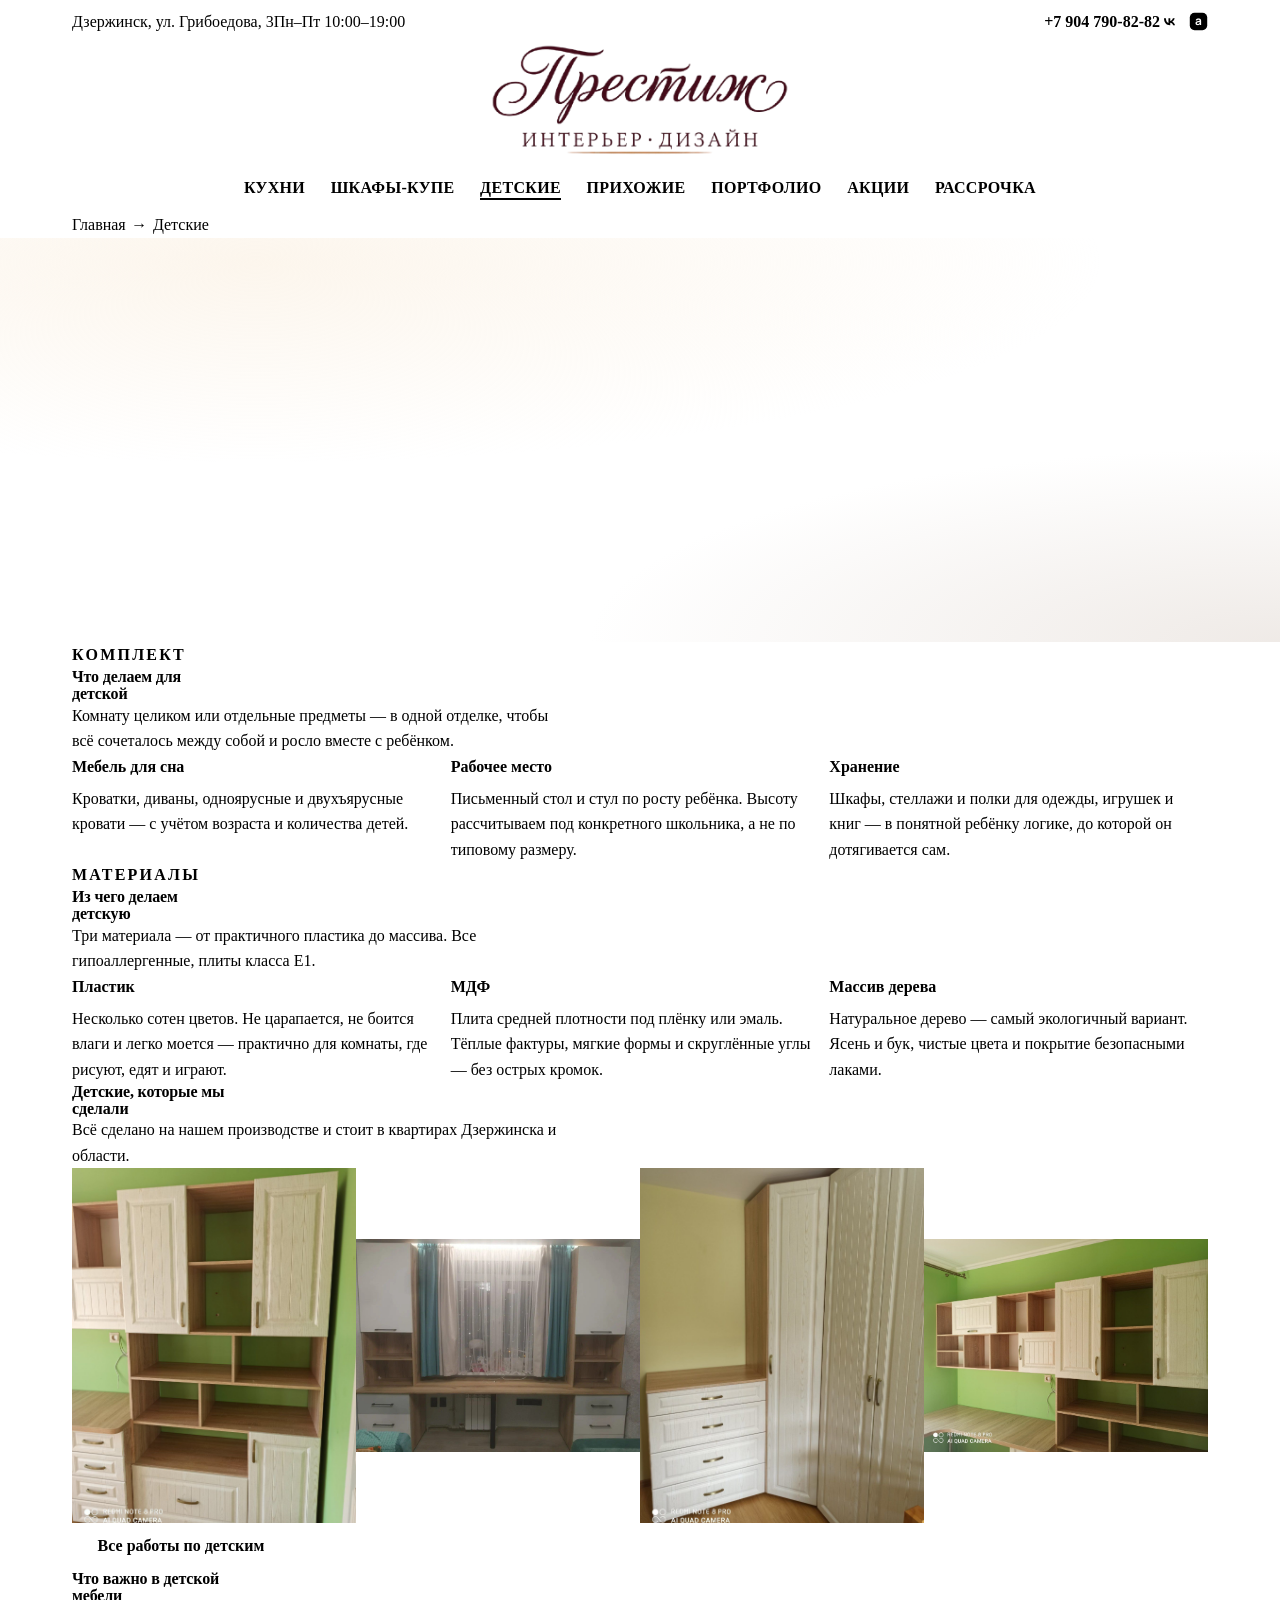
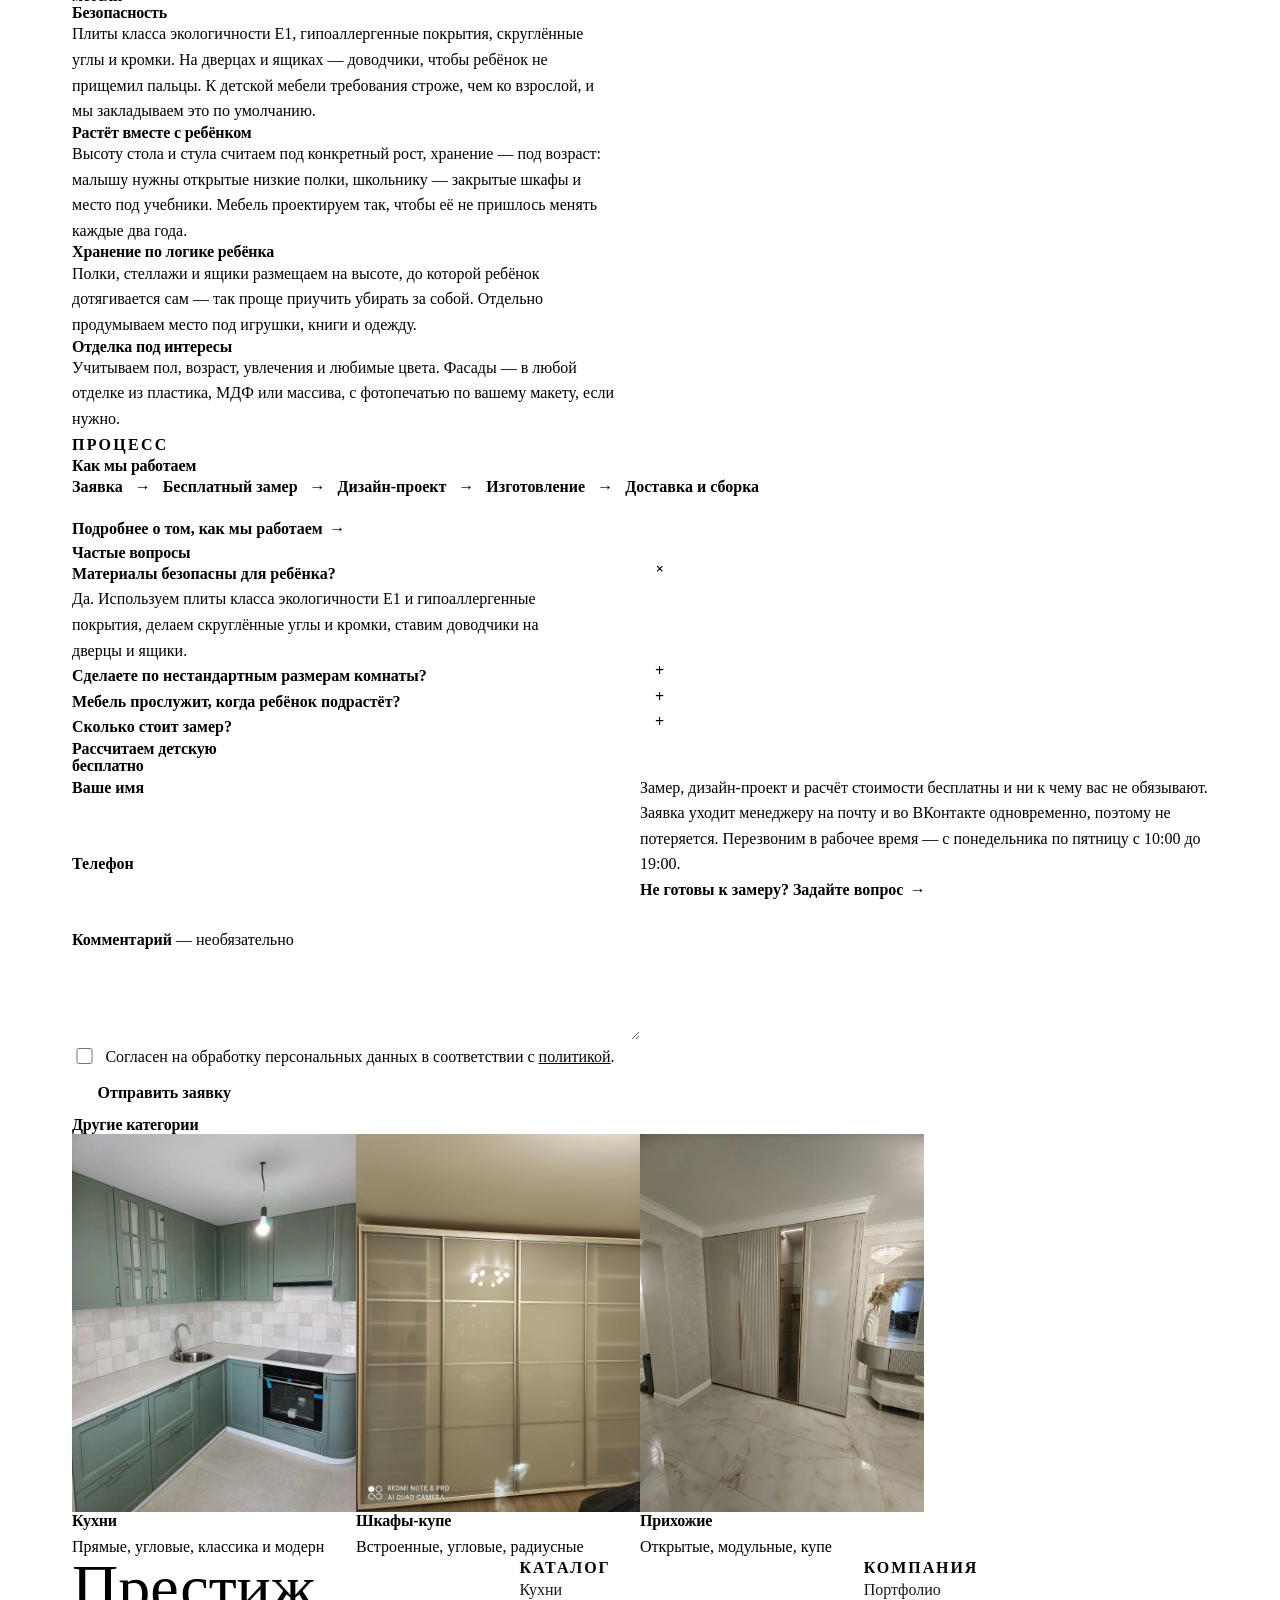
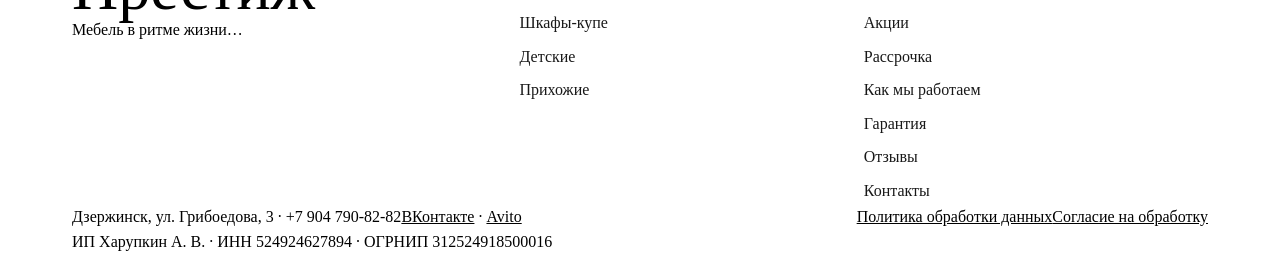
<file: detskie.html>
<!doctype html>
<!-- Hallmark · page: категория · macrostructure: Long Document (обложка → что делаем → материалы → работы → проза → FAQ)
     shares design.md system · nav N6 · footer Ft1 · section heads S2 · tokens tokens.css
     Инстанс шаблона категории — «Детская». Без RAL-блока: материалы — пластик/МДФ/массив. -->
<html lang="ru" data-bg="greige">
<head>
<meta charset="utf-8">
<meta name="viewport" content="width=device-width, initial-scale=1">
<link rel="icon" type="image/png" sizes="32x32" href="img/favicon-32.png">
<link rel="icon" type="image/png" sizes="16x16" href="img/favicon-16.png">
<link rel="apple-touch-icon" sizes="180x180" href="img/favicon-180.png">
<title>Мебель для детской на заказ в Дзержинске по вашим размерам — салон «Престиж»</title>
<meta name="description" content="Детская мебель с учётом возраста и роста ребёнка: кровати, письменные столы, шкафы и стеллажи. Безопасные материалы, бесплатный замер в Дзержинске, рассрочка на 8 месяцев без банка.">
<link rel="canonical" href="https://prestigmeb.ru/detskie.html">
<meta property="og:type" content="website">
<meta property="og:locale" content="ru_RU">
<meta property="og:site_name" content="Салон «Престиж»">
<meta property="og:url" content="https://prestigmeb.ru/detskie.html">
<meta property="og:title" content="Мебель для детской на заказ в Дзержинске по вашим размерам — салон «Престиж»">
<meta property="og:description" content="Детская мебель с учётом возраста и роста ребёнка: кровати, письменные столы, шкафы и стеллажи. Безопасные материалы, бесплатный замер в Дзержинске, рассрочка на 8 месяцев без банка.">
<meta property="og:image" content="https://prestigmeb.ru/img/detskaya-krovat.jpg">
<link rel="stylesheet" href="fonts.css">
<link rel="stylesheet" href="site.css?v=20260917">
</head>
<body>

<!-- ============ Шапка · N6 мастхед ============ -->
<header>
  <div class="topbar">
    <div class="wrap topbar__row">
      <span class="topbar__addr">Дзержинск, ул. Грибоедова, 3</span>
      <span class="topbar__addr">Пн–Пт&nbsp;10:00–19:00</span>
      <span class="sp"></span>
      <a class="topbar__phone" href="tel:+79047908282">+7 904 790-82-82</a>
      <a class="topbar__vk" href="https://vk.ru/club210473860" target="_blank" rel="noopener" aria-label="Мы во ВКонтакте" style="display:inline-flex;align-items:center;color:var(--color-accent)"><svg width="19" height="19" viewBox="0 0 448 512" fill="currentColor" aria-hidden="true"><path d="M75.6 168.267H126.747C128.427 253.76 166.133 289.973 196 297.44V168.267H244.16V242.053C273.653 238.88 304.64 205.28 315.093 168.267H363.253C359.283 187.474 351.408 205.66 340.108 221.68C328.809 237.7 314.322 251.212 297.573 261.373C316.271 270.656 332.788 283.796 346.008 299.936C359.229 316.076 368.845 334.845 374.213 355H321.2C316.4 337.489 306.516 321.792 292.788 309.859C279.061 297.925 262.116 290.313 244.16 287.973V355H238.373C136.267 355 78.0267 285.013 75.6 168.267Z"/></svg></a>
      <a class="topbar__avito" href="https://www.avito.ru/dzerzhinsk/mebel_i_interer/kuhni_na_zakaz_4572454241" target="_blank" rel="noopener" aria-label="Avito" style="display:inline-flex;align-items:center;margin-left:10px;color:var(--color-accent)"><svg width="19" height="19" viewBox="0 0 24 24" aria-hidden="true"><rect x="1" y="1" width="22" height="22" rx="6" fill="currentColor"/><text x="12" y="17" text-anchor="middle" font-size="15" font-weight="700" fill="#fff" font-family="Manrope,Arial,sans-serif">a</text></svg></a>
      <button class="burger" aria-label="Открыть меню" aria-expanded="false">Меню ☰</button>
    </div>
  </div>
  <div class="wrap masthead">
    <a class="wordmark wordmark--logo" href="./" aria-label="Престиж — интерьер, дизайн"><img src="img/logo.png" alt="Престиж — интерьер, дизайн" width="680" height="257" style="display:block;width:clamp(190px,42vw,300px);height:auto;margin:0 auto"></a>
  </div>
  <nav class="mastnav" aria-label="Основное меню">
    <div class="wrap">
      <ul class="mastnav__list">
        <li><a href="category.html">Кухни</a></li>
        <li><a href="shkafy.html">Шкафы-купе</a></li>
        <li><a href="detskie.html" aria-current="page">Детские</a></li>
        <li><a href="prihozhie.html">Прихожие</a></li>
        <li><a href="portfolio.html">Портфолио</a></li>
        <li><a href="akcii.html">Акции</a></li>
        <li><a href="static.html">Рассрочка</a></li>
      </ul>
    </div>
  </nav>
</header>

<main>

  <!-- 1 · Хлебные крошки -->
  <nav class="wrap crumbs" aria-label="Хлебные крошки">
    <ol>
      <li><a href="./">Главная</a></li>
      <li aria-current="page">Детские</li>
    </ol>
  </nav>

  <!-- 2 · Обложка -->
  <section class="wrap pagehead" data-deco="kids" aria-labelledby="cat-title">
    <div class="pagehead__grid">
      <div class="rise">
        <h1 id="cat-title">Мебель для детской на заказ</h1>
        <p class="pagehead__lead">Делаем с учётом возраста, роста и количества детей. Мебель,
          которая подходит шестилетнему, не подходит двенадцатилетнему — это разная высота
          стола, разное хранение и разная нагрузка. Замер и дизайн-проект бесплатные.</p>
        <div class="pagehead__cta">
          <a class="btn" href="#form">Вызвать замерщика бесплатно</a>
          <a class="tlink" href="#works">Работы по детским <span class="arw">→</span></a>
        </div>
        <!-- 3 · Факты строкой -->
        <ul class="facts">
          <li><b>Рассрочка 8 месяцев</b> без банка</li>
          <li><b>Замер и проект</b> бесплатно</li>
          <li><b>Гарантия 18 месяцев</b></li>
          <li><b>Срок</b> 20–45 рабочих дней</li>
        </ul>
      </div>
      <div class="pagehead__photo photo rise">
        <img class="photo__img" src="img/detskaya-krovat.jpg" alt="Детская на заказ: угловой шкаф, комод и кровать, Дзержинск" loading="eager" decoding="async">
      </div>
    </div>
  </section>
  <!-- 4 · Блок «Стоимость» (от N ₽/пог. м) добавим, когда заказчик даст вилки цен -->

  <!-- 4b · Что делаем -->
  <section class="section" aria-labelledby="types-title">
    <div class="wrap">
      <p class="section__kicker">Комплект</p>
      <h2 class="section__title" id="types-title">Что делаем для детской</h2>
      <p class="section__lead measure">Комнату целиком или отдельные предметы — в одной отделке,
        чтобы всё сочеталось между собой и росло вместе с ребёнком.</p>
      <div class="matgrid">
        <div class="matcard">
          <div class="matcard__name">Мебель для сна</div>
          <p class="matcard__desc">Кроватки, диваны, одноярусные и двухъярусные кровати —
            с учётом возраста и количества детей.</p>
        </div>
        <div class="matcard">
          <div class="matcard__name">Рабочее место</div>
          <p class="matcard__desc">Письменный стол и стул по росту ребёнка. Высоту рассчитываем
            под конкретного школьника, а не по типовому размеру.</p>
        </div>
        <div class="matcard">
          <div class="matcard__name">Хранение</div>
          <p class="matcard__desc">Шкафы, стеллажи и полки для одежды, игрушек и книг —
            в понятной ребёнку логике, до которой он дотягивается сам.</p>
        </div>
      </div>
    </div>
  </section>

  <!-- 5 · Материалы (детская: пластик / МДФ / массив) -->
  <section class="section" aria-labelledby="mat-title">
    <div class="wrap">
      <p class="section__kicker">Материалы</p>
      <h2 class="section__title" id="mat-title">Из чего делаем детскую</h2>
      <p class="section__lead measure">Три материала — от практичного пластика до массива.
        Все гипоаллергенные, плиты класса E1.</p>
      <div class="matgrid">
        <div class="matcard">
          <div class="matcard__name">Пластик</div>
          <p class="matcard__desc">Несколько сотен цветов. Не царапается, не боится влаги и легко моется —
            практично для комнаты, где рисуют, едят и играют.</p>
        </div>
        <div class="matcard">
          <div class="matcard__name">МДФ</div>
          <p class="matcard__desc">Плита средней плотности под плёнку или эмаль. Тёплые фактуры,
            мягкие формы и скруглённые углы — без острых кромок.</p>
        </div>
        <div class="matcard">
          <div class="matcard__name">Массив дерева</div>
          <p class="matcard__desc">Натуральное дерево — самый экологичный вариант. Ясень и бук,
            чистые цвета и покрытие безопасными лаками.</p>
        </div>
      </div>
    </div>
  </section>

  <!-- 6 · Работы этой категории -->
  <section class="section" id="works" aria-labelledby="works-title">
    <div class="wrap">
      <h2 class="section__title" id="works-title">Детские, которые мы сделали</h2>
      <p class="section__lead measure">Всё сделано на нашем производстве и стоит в квартирах
        Дзержинска и области.</p>
      <div class="works-strip">
        <div class="photo"><img class="photo__img" src="img/detskaya-stenka.jpg" alt="Детская стенка на заказ: шкаф, стеллаж и рабочий стол" loading="lazy" decoding="async"></div>
        <div class="photo"><img class="photo__img" src="img/detskaya-stol-okno.jpg" alt="Детская с письменным столом у окна на заказ" loading="lazy" decoding="async"></div>
        <div class="photo"><img class="photo__img" src="img/vk-detskaya-04.jpg" alt="Детская мебель на заказ, Дзержинск" loading="lazy" decoding="async"></div>
        <div class="photo"><img class="photo__img" src="img/vk-detskaya-06.jpg" alt="Детская мебель на заказ, Дзержинск" loading="lazy" decoding="async"></div>
      </div>
      <p style="margin-top:var(--space-lg)"><a class="btn btn--ghost" href="portfolio.html">Все работы по детским</a></p>
    </div>
  </section>

  <!-- 7 · Текст категории -->
  <section class="section" aria-labelledby="about-title">
    <div class="wrap">
      <h2 class="section__title" id="about-title">Что важно в детской мебели</h2>
      <div class="prose">
        <h3>Безопасность</h3>
        <p>Плиты класса экологичности E1, гипоаллергенные покрытия, скруглённые углы и кромки.
          На дверцах и ящиках — доводчики, чтобы ребёнок не прищемил пальцы. К детской мебели
          требования строже, чем ко взрослой, и мы закладываем это по умолчанию.</p>
        <h3>Растёт вместе с ребёнком</h3>
        <p>Высоту стола и стула считаем под конкретный рост, хранение — под возраст: малышу
          нужны открытые низкие полки, школьнику — закрытые шкафы и место под учебники.
          Мебель проектируем так, чтобы её не пришлось менять каждые два года.</p>
        <h3>Хранение по логике ребёнка</h3>
        <p>Полки, стеллажи и ящики размещаем на высоте, до которой ребёнок дотягивается сам —
          так проще приучить убирать за собой. Отдельно продумываем место под игрушки,
          книги и одежду.</p>
        <h3>Отделка под интересы</h3>
        <p>Учитываем пол, возраст, увлечения и любимые цвета. Фасады — в любой отделке из пластика,
          МДФ или массива, с фотопечатью по вашему макету, если нужно.</p>
      </div>
    </div>
  </section>

  <!-- 8 · Как мы работаем (свёрнуто) -->
  <section class="section" aria-labelledby="how-title">
    <div class="wrap">
      <p class="section__kicker">Процесс</p>
      <h2 class="section__title" id="how-title">Как мы работаем</h2>
      <ul class="steps-mini">
        <li>Заявка</li>
        <li>Бесплатный замер</li>
        <li>Дизайн-проект</li>
        <li>Изготовление</li>
        <li>Доставка и сборка</li>
      </ul>
      <p style="margin-top:var(--space-md)"><a class="tlink" href="static.html">Подробнее о том, как мы работаем <span class="arw">→</span></a></p>
    </div>
  </section>

  <!-- 9 · Вопрос-ответ (аккордеон) -->
  <section class="section" aria-labelledby="faq-title">
    <div class="wrap">
      <h2 class="section__title" id="faq-title">Частые вопросы</h2>
      <div class="faq">
        <details class="faq__item" open>
          <summary>Материалы безопасны для ребёнка?<span class="faq__mark" aria-hidden="true">+</span></summary>
          <p class="faq__a">Да. Используем плиты класса экологичности E1 и гипоаллергенные покрытия,
            делаем скруглённые углы и кромки, ставим доводчики на дверцы и ящики.</p>
        </details>
        <details class="faq__item">
          <summary>Сделаете по нестандартным размерам комнаты?<span class="faq__mark" aria-hidden="true">+</span></summary>
          <p class="faq__a">Да, вся мебель изготавливается по фактическим размерам помещения.
            Готовых комплектов у нас нет — соберём ровно под вашу детскую.</p>
        </details>
        <details class="faq__item">
          <summary>Мебель прослужит, когда ребёнок подрастёт?<span class="faq__mark" aria-hidden="true">+</span></summary>
          <p class="faq__a">Проектируем с запасом: высоту стола и хранение рассчитываем так, чтобы
            мебель оставалась удобной несколько лет, а не только на один возраст.</p>
        </details>
        <details class="faq__item">
          <summary>Сколько стоит замер?<span class="faq__mark" aria-hidden="true">+</span></summary>
          <p class="faq__a">Замер, подбор вариантов дизайна и расчёт детской бесплатны.</p>
        </details>
      </div>
    </div>
  </section>

  <!-- 10 · Форма заявки (сквозная) -->
  <section class="section leadform" id="form" aria-labelledby="form-title">
    <div class="wrap">
      <h2 class="section__title" id="form-title">Рассчитаем детскую бесплатно</h2>
      <div class="form-grid">
        <form class="form" novalidate data-lead action="api/lead.php" method="post">
          <input type="hidden" name="subject" value="Детские">
          <input type="text" name="website" tabindex="-1" autocomplete="off" aria-hidden="true" style="position:absolute;left:-9999px;width:1px;height:1px;opacity:0">
          <div class="field">
            <label for="f-name">Ваше имя</label>
            <input id="f-name" name="name" type="text" autocomplete="name" required>
          </div>
          <div class="field">
            <label for="f-phone">Телефон</label>
            <input id="f-phone" name="phone" type="tel" inputmode="tel" autocomplete="tel" required>
          </div>
          <div class="field">
            <label for="f-comment">Комментарий <span style="color:var(--color-muted);font-weight:400">— необязательно</span></label>
            <textarea id="f-comment" name="comment" rows="3"></textarea>
          </div>
          <label class="consent">
            <input type="checkbox" name="consent" required>
            <span>Согласен на обработку персональных данных в соответствии с <a href="policy.html">политикой</a>.</span>
          </label>
          <button class="btn" type="submit">Отправить заявку</button>
          <p class="form__status" role="status" aria-live="polite" hidden></p>
        </form>
        <aside class="form-aside">
          <p>Замер, дизайн-проект и расчёт стоимости бесплатны и ни к чему вас не обязывают.</p>
          <p>Заявка уходит менеджеру на почту и во ВКонтакте одновременно, поэтому не потеряется.
            Перезвоним в рабочее время — с понедельника по пятницу с 10:00 до 19:00.</p>
          <p class="ask"><a class="tlink" href="./#cont-title">Не готовы к замеру? Задайте вопрос <span class="arw">→</span></a></p>
        </aside>
      </div>
    </div>
  </section>

  <!-- 11 · Другие категории -->
  <section class="section" aria-labelledby="other-title">
    <div class="wrap">
      <h2 class="section__title" id="other-title">Другие категории</h2>
      <div class="cats">
        <a class="cat" href="category.html">
          <div class="cat__photo"><div class="photo"><img class="photo__img" src="img/kuhnya-shalfej.jpg" alt="Кухня цвета шалфея на заказ, классические фасады" loading="lazy" decoding="async"></div></div>
          <div class="cat__body"><h3 class="cat__name">Кухни</h3><p class="cat__desc">Прямые, угловые, классика и модерн</p></div>
        </a>
        <a class="cat" href="shkafy.html">
          <div class="cat__photo"><div class="photo"><img class="photo__img" src="img/shkaf-kupe-steklo.jpg" alt="Встроенный шкаф-купе с фасадами из сатинового стекла на заказ" loading="lazy" decoding="async"></div></div>
          <div class="cat__body"><h3 class="cat__name">Шкафы-купе</h3><p class="cat__desc">Встроенные, угловые, радиусные</p></div>
        </a>
        <a class="cat" href="prihozhie.html">
          <div class="cat__photo"><div class="photo"><img class="photo__img" src="img/prihozhaya-klassika.jpg" alt="Прихожая на заказ: кремовый шкаф с витриной, туалетный столик" loading="lazy" decoding="async"></div></div>
          <div class="cat__body"><h3 class="cat__name">Прихожие</h3><p class="cat__desc">Открытые, модульные, купе</p></div>
        </a>
      </div>
    </div>
  </section>

</main>

<!-- ============ Ft1 · подвал ============ -->
<footer class="foot">
  <div class="wrap">
    <div class="foot__top">
      <div class="foot__brand">
        <span class="wordmark">Престиж</span>
        <p class="foot__slogan">Мебель в ритме жизни…</p>
      </div>
      <div>
        <h4>Каталог</h4>
        <ul class="foot__links">
          <li><a href="category.html">Кухни</a></li>
          <li><a href="shkafy.html">Шкафы-купе</a></li>
          <li><a href="detskie.html">Детские</a></li>
          <li><a href="prihozhie.html">Прихожие</a></li>
        </ul>
      </div>
      <div>
        <h4>Компания</h4>
        <ul class="foot__links">
          <li><a href="portfolio.html">Портфолио</a></li>
          <li><a href="akcii.html">Акции</a></li>
          <li><a href="static.html">Рассрочка</a></li>
          <li><a href="./#steps-title">Как мы работаем</a></li>
          <li><a href="./#trust-title">Гарантия</a></li>
          <li><a href="./#rev-title">Отзывы</a></li>
          <li><a href="./#cont-title">Контакты</a></li>
        </ul>
      </div>
    </div>
    <div class="foot__bottom">
      <span>Дзержинск, ул. Грибоедова, 3 · +7 904 790-82-82</span>
      <span><a href="https://vk.ru/club210473860" target="_blank" rel="noopener" style="color:var(--color-on-carbon-2)">ВКонтакте</a> · <a href="https://www.avito.ru/dzerzhinsk/mebel_i_interer/kuhni_na_zakaz_4572454241" target="_blank" rel="noopener" style="color:var(--color-on-carbon-2)">Avito</a></span>
      <span class="sp"></span>
      <a href="policy.html" style="color:var(--color-on-carbon-2)">Политика обработки данных</a>
      <a href="soglasie.html" style="color:var(--color-on-carbon-2)">Согласие на обработку</a>
      <span class="foot__req">ИП Харупкин А. В. · ИНН 524924627894 · ОГРНИП 312524918500016</span>
    </div>
  </div>
</footer>

<div class="sticky-cta"><a class="btn" href="#form">Бесплатный замер</a></div>


<script src="site.js?v=20260917"></script>
</body>
</html>
</file>
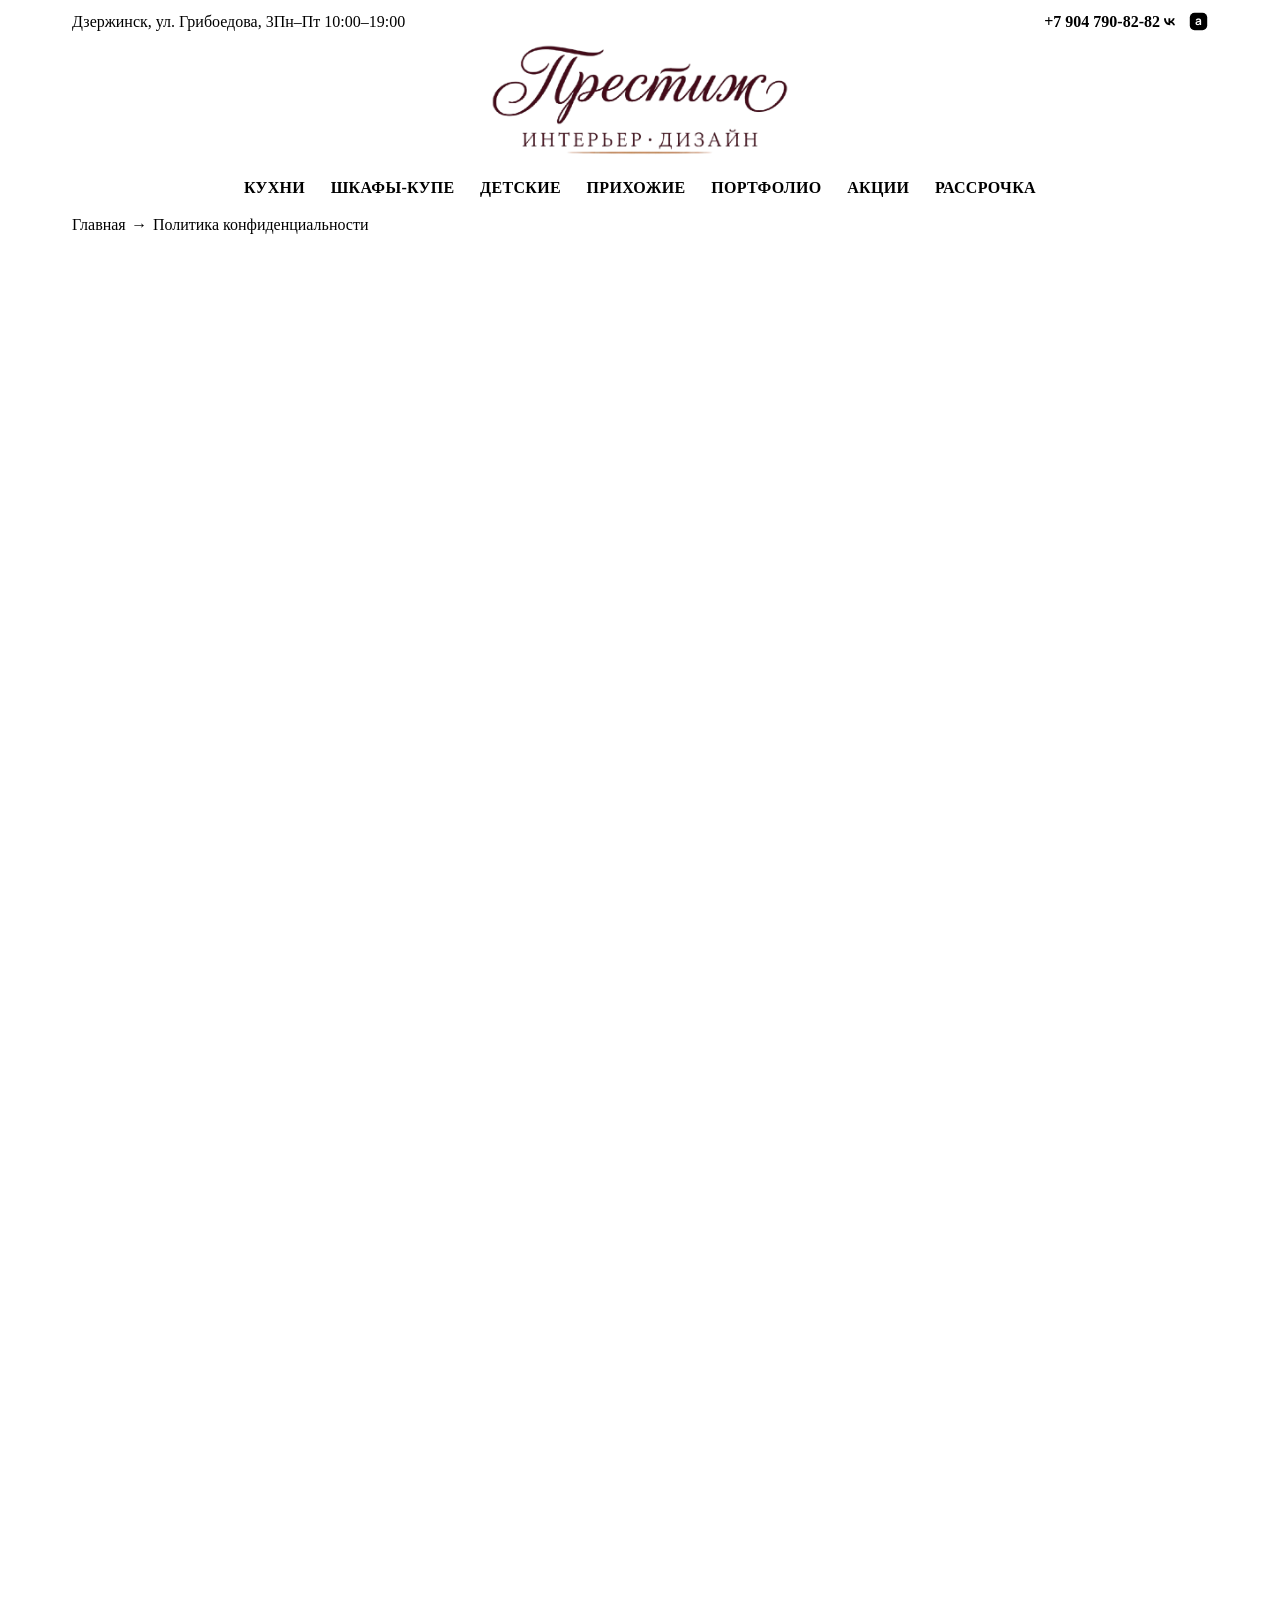
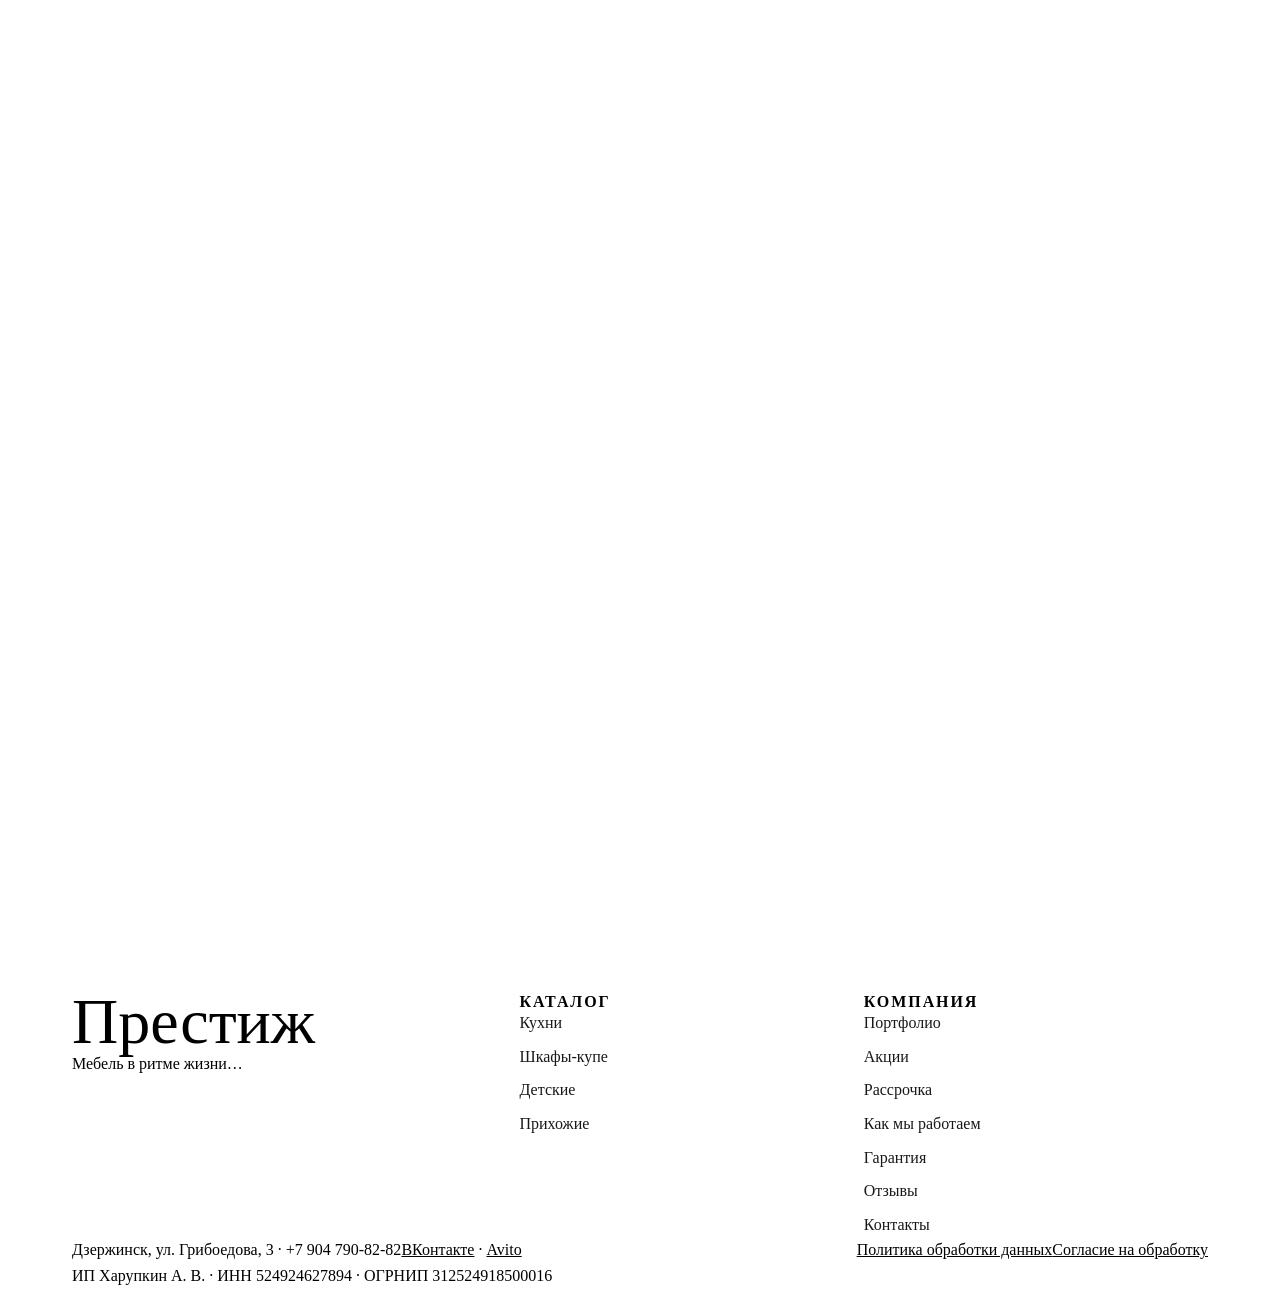
<file: policy.html>
<!doctype html>
<!-- Hallmark · page: политика конфиденциальности · macrostructure: Letter (крошки → H1+лид → одноколоночная проза)
     shares design.md system · nav N6 · footer Ft1 · tokens tokens.css
     Юридическая страница 152-ФЗ. Оператор — ИП Харупкин А. В. (реквизиты в футере/тексте). -->
<html lang="ru" data-bg="greige">
<head>
<meta charset="utf-8">
<meta name="viewport" content="width=device-width, initial-scale=1">
<link rel="icon" type="image/png" sizes="32x32" href="img/favicon-32.png">
<link rel="icon" type="image/png" sizes="16x16" href="img/favicon-16.png">
<link rel="apple-touch-icon" sizes="180x180" href="img/favicon-180.png">
<title>Политика конфиденциальности — салон «Престиж», Дзержинск</title>
<meta name="description" content="Политика в отношении обработки персональных данных ИП Харупкин А. В. (салон мебели «Престиж», Дзержинск): какие данные собираем, зачем, как храним и как отозвать согласие.">
<link rel="canonical" href="https://prestigmeb.ru/policy.html">
<meta property="og:type" content="website">
<meta property="og:locale" content="ru_RU">
<meta property="og:site_name" content="Салон «Престиж»">
<meta property="og:url" content="https://prestigmeb.ru/policy.html">
<meta property="og:title" content="Политика конфиденциальности — салон «Престиж», Дзержинск">
<meta property="og:description" content="Политика в отношении обработки персональных данных ИП Харупкин А. В. (салон мебели «Престиж», Дзержинск): какие данные собираем, зачем, как храним и как отозвать согласие.">
<meta property="og:image" content="https://prestigmeb.ru/img/kuhnya-sinyaya-mramor.jpg">
<meta name="robots" content="noindex, follow">
<link rel="stylesheet" href="fonts.css">
<link rel="stylesheet" href="site.css?v=20260917">
</head>
<body>

<!-- ============ Шапка · N6 мастхед ============ -->
<header>
  <div class="topbar">
    <div class="wrap topbar__row">
      <span class="topbar__addr">Дзержинск, ул. Грибоедова, 3</span>
      <span class="topbar__addr">Пн–Пт&nbsp;10:00–19:00</span>
      <span class="sp"></span>
      <a class="topbar__phone" href="tel:+79047908282">+7 904 790-82-82</a>
      <a class="topbar__vk" href="https://vk.ru/club210473860" target="_blank" rel="noopener" aria-label="Мы во ВКонтакте" style="display:inline-flex;align-items:center;color:var(--color-accent)"><svg width="19" height="19" viewBox="0 0 448 512" fill="currentColor" aria-hidden="true"><path d="M75.6 168.267H126.747C128.427 253.76 166.133 289.973 196 297.44V168.267H244.16V242.053C273.653 238.88 304.64 205.28 315.093 168.267H363.253C359.283 187.474 351.408 205.66 340.108 221.68C328.809 237.7 314.322 251.212 297.573 261.373C316.271 270.656 332.788 283.796 346.008 299.936C359.229 316.076 368.845 334.845 374.213 355H321.2C316.4 337.489 306.516 321.792 292.788 309.859C279.061 297.925 262.116 290.313 244.16 287.973V355H238.373C136.267 355 78.0267 285.013 75.6 168.267Z"/></svg></a>
      <a class="topbar__avito" href="https://www.avito.ru/dzerzhinsk/mebel_i_interer/kuhni_na_zakaz_4572454241" target="_blank" rel="noopener" aria-label="Avito" style="display:inline-flex;align-items:center;margin-left:10px;color:var(--color-accent)"><svg width="19" height="19" viewBox="0 0 24 24" aria-hidden="true"><rect x="1" y="1" width="22" height="22" rx="6" fill="currentColor"/><text x="12" y="17" text-anchor="middle" font-size="15" font-weight="700" fill="#fff" font-family="Manrope,Arial,sans-serif">a</text></svg></a>
      <button class="burger" aria-label="Открыть меню" aria-expanded="false">Меню ☰</button>
    </div>
  </div>
  <div class="wrap masthead">
    <a class="wordmark wordmark--logo" href="./" aria-label="Престиж — интерьер, дизайн"><img src="img/logo.png" alt="Престиж — интерьер, дизайн" width="680" height="257" style="display:block;width:clamp(190px,42vw,300px);height:auto;margin:0 auto"></a>
  </div>
  <nav class="mastnav" aria-label="Основное меню">
    <div class="wrap">
      <ul class="mastnav__list">
        <li><a href="category.html">Кухни</a></li>
        <li><a href="shkafy.html">Шкафы-купе</a></li>
        <li><a href="detskie.html">Детские</a></li>
        <li><a href="prihozhie.html">Прихожие</a></li>
        <li><a href="portfolio.html">Портфолио</a></li>
        <li><a href="akcii.html">Акции</a></li>
        <li><a href="static.html">Рассрочка</a></li>
      </ul>
    </div>
  </nav>
</header>

<main>

  <!-- 1 · Хлебные крошки -->
  <nav class="wrap crumbs" aria-label="Хлебные крошки">
    <ol>
      <li><a href="./">Главная</a></li>
      <li aria-current="page">Политика конфиденциальности</li>
    </ol>
  </nav>

  <!-- 2 · Заголовок и лид -->
  <section class="wrap section" style="border-top:0" aria-labelledby="art-title">
    <div class="article rise">
      <h1 class="section__title" id="art-title" style="max-width:26ch">Политика в отношении обработки персональных данных</h1>
      <p class="article__lead">Мы обрабатываем ваши персональные данные только для того, чтобы принять
        и выполнить заявку, и защищаем их в соответствии с Федеральным законом № 152-ФЗ
        «О персональных данных».</p>
      <p style="color:var(--color-muted);font-size:var(--text-sm);margin-top:var(--space-sm)">Редакция от 2 сентября 2026 г.</p>

      <div class="prose" style="margin-top:var(--space-xl)">

        <h3>1. Общие положения</h3>
        <p>Настоящая Политика определяет порядок обработки и защиты персональных данных
          физических лиц (далее — «Пользователи»), которые пользуются сайтом и оставляют заявки.</p>
        <p><strong>Оператор персональных данных:</strong> Индивидуальный предприниматель
          Харупкин А. В., ИНН 524924627894, ОГРНИП 312524918500016,
          адрес: 606000, Нижегородская область, г. Дзержинск, ул. Грибоедова, д. 3
          (далее — «Оператор»).</p>
        <p>Используя сайт и отправляя данные через формы, Пользователь подтверждает согласие
          с условиями настоящей Политики. Если Пользователь не согласен — он не должен
          пользоваться формами сайта.</p>

        <h3>2. Основные понятия</h3>
        <ul>
          <li><strong>Персональные данные</strong> — любая информация, относящаяся к прямо или
            косвенно определённому физическому лицу.</li>
          <li><strong>Обработка</strong> — любое действие с персональными данными: сбор, запись,
            хранение, уточнение, использование, передача, удаление.</li>
          <li><strong>Оператор</strong> — лицо, организующее и осуществляющее обработку
            персональных данных (указан в п. 1).</li>
        </ul>

        <h3>3. Какие данные мы обрабатываем</h3>
        <p>Оператор обрабатывает данные, которые Пользователь сообщает добровольно через формы
          заявки на сайте:</p>
        <ul>
          <li>имя;</li>
          <li>номер телефона;</li>
          <li>адрес электронной почты — если указан;</li>
          <li>текст комментария к заявке — если указан.</li>
        </ul>
        <p>Дополнительно при посещении сайта автоматически собираются обезличенные технические
          данные с помощью сервисов веб-аналитики (см. п. 8): IP-адрес, данные файлов cookie,
          сведения о браузере и устройстве, о действиях на сайте. Эти данные не позволяют
          идентифицировать личность.</p>
        <p>Оператор не обрабатывает специальные категории персональных данных (о здоровье,
          национальности, религиозных убеждениях и т. п.) и не собирает данные несовершеннолетних
          осознанно.</p>

        <h3>4. Цели обработки</h3>
        <ul>
          <li>приём и обработка заявки, запись на бесплатный замер;</li>
          <li>связь с Пользователем: консультация, уточнение деталей заказа, согласование
            времени замера и доставки;</li>
          <li>исполнение договора и информирование о статусе заказа;</li>
          <li>улучшение работы сайта и качества обслуживания (обезличенная аналитика).</li>
        </ul>

        <h3>5. Правовые основания</h3>
        <p>Обработка ведётся на основании согласия Пользователя, которое он даёт при отправке
          формы, а также на основании договора, стороной которого является Пользователь, и
          требований действующего законодательства РФ.</p>

        <h3>6. Порядок, условия и сроки обработки</h3>
        <p>Обработка ведётся с использованием средств автоматизации и без них. Данные хранятся
          на серверах, расположенных на территории Российской Федерации.</p>
        <p>Оператор принимает необходимые правовые, организационные и технические меры для защиты
          персональных данных от неправомерного доступа, уничтожения, изменения, копирования и
          распространения.</p>
        <p>Персональные данные хранятся не дольше, чем этого требуют цели обработки, либо до
          отзыва Пользователем согласия. После достижения целей или отзыва согласия данные
          удаляются или обезличиваются, если иное не предусмотрено законом.</p>

        <h3>7. Передача данных третьим лицам</h3>
        <p>Оператор не продаёт и не передаёт персональные данные третьим лицам, за исключением
          случаев, когда это необходимо для выполнения заявки, либо предусмотрено законом.</p>
        <p>Данные могут обрабатываться на стороне поставщика хостинга (размещение сайта на
          серверах в РФ) и сервиса веб-аналитики на условиях конфиденциальности. Передача
          данных за пределы Российской Федерации не осуществляется.</p>

        <h3>8. Файлы cookie и веб-аналитика</h3>
        <p>Сайт использует файлы cookie и сервис «Яндекс Метрика» для сбора обезличенной
          статистики о посещаемости. Cookie — небольшие файлы, которые сохраняются в браузере.
          Пользователь может отключить cookie в настройках браузера, однако это может повлиять
          на работу отдельных функций сайта.</p>

        <h3>9. Права Пользователя</h3>
        <p>Пользователь имеет право:</p>
        <ul>
          <li>получить сведения об обработке своих персональных данных;</li>
          <li>требовать уточнения, блокирования или удаления данных, если они неполные,
            устаревшие, незаконно полученные или не нужны для целей обработки;</li>
          <li>отозвать согласие на обработку в любой момент;</li>
          <li>обжаловать действия Оператора в уполномоченном органе по защите прав субъектов
            персональных данных (Роскомнадзор) или в суде.</li>
        </ul>

        <h3>10. Как отозвать согласие или связаться с Оператором</h3>
        <p>Чтобы отозвать согласие или направить запрос об обработке данных, обратитесь к
          Оператору любым удобным способом:</p>
        <ul>
          <li>по электронной почте: <a href="mailto:prestig-meb@mail.ru">prestig-meb@mail.ru</a>;</li>
          <li>по телефону: <a href="tel:+79047908282">+7 904 790-82-82</a>;</li>
          <li>по адресу: г. Дзержинск, ул. Грибоедова, д. 3.</li>
        </ul>
        <p>Оператор рассмотрит обращение и прекратит обработку в сроки, установленные
          законодательством.</p>

        <h3>11. Изменения Политики</h3>
        <p>Оператор вправе изменять настоящую Политику. Новая редакция вступает в силу с момента
          её размещения на сайте, если иное не предусмотрено новой редакцией. Действующая
          редакция всегда доступна на этой странице.</p>
      </div>

      <!-- Ссылки в сторону -->
      <div class="sidelinks">
        <a class="tlink" href="./">На главную <span class="arw">→</span></a>
        <a class="tlink" href="./#cont-title">Контакты <span class="arw">→</span></a>
      </div>
    </div>
  </section>

</main>

<!-- ============ Ft1 · подвал ============ -->
<footer class="foot">
  <div class="wrap">
    <div class="foot__top">
      <div class="foot__brand">
        <span class="wordmark">Престиж</span>
        <p class="foot__slogan">Мебель в ритме жизни…</p>
      </div>
      <div>
        <h4>Каталог</h4>
        <ul class="foot__links">
          <li><a href="category.html">Кухни</a></li>
          <li><a href="shkafy.html">Шкафы-купе</a></li>
          <li><a href="detskie.html">Детские</a></li>
          <li><a href="prihozhie.html">Прихожие</a></li>
        </ul>
      </div>
      <div>
        <h4>Компания</h4>
        <ul class="foot__links">
          <li><a href="portfolio.html">Портфолио</a></li>
          <li><a href="akcii.html">Акции</a></li>
          <li><a href="static.html">Рассрочка</a></li>
          <li><a href="./#steps-title">Как мы работаем</a></li>
          <li><a href="./#trust-title">Гарантия</a></li>
          <li><a href="./#rev-title">Отзывы</a></li>
          <li><a href="./#cont-title">Контакты</a></li>
        </ul>
      </div>
    </div>
    <div class="foot__bottom">
      <span>Дзержинск, ул. Грибоедова, 3 · +7 904 790-82-82</span>
      <span><a href="https://vk.ru/club210473860" target="_blank" rel="noopener" style="color:var(--color-on-carbon-2)">ВКонтакте</a> · <a href="https://www.avito.ru/dzerzhinsk/mebel_i_interer/kuhni_na_zakaz_4572454241" target="_blank" rel="noopener" style="color:var(--color-on-carbon-2)">Avito</a></span>
      <span class="sp"></span>
      <a href="policy.html" aria-current="page" style="color:var(--color-on-carbon-2)">Политика обработки данных</a>
      <a href="soglasie.html" style="color:var(--color-on-carbon-2)">Согласие на обработку</a>
      <span class="foot__req">ИП Харупкин А. В. · ИНН 524924627894 · ОГРНИП 312524918500016</span>
    </div>
  </div>
</footer>


<script src="site.js?v=20260917"></script>
</body>
</html>
</file>
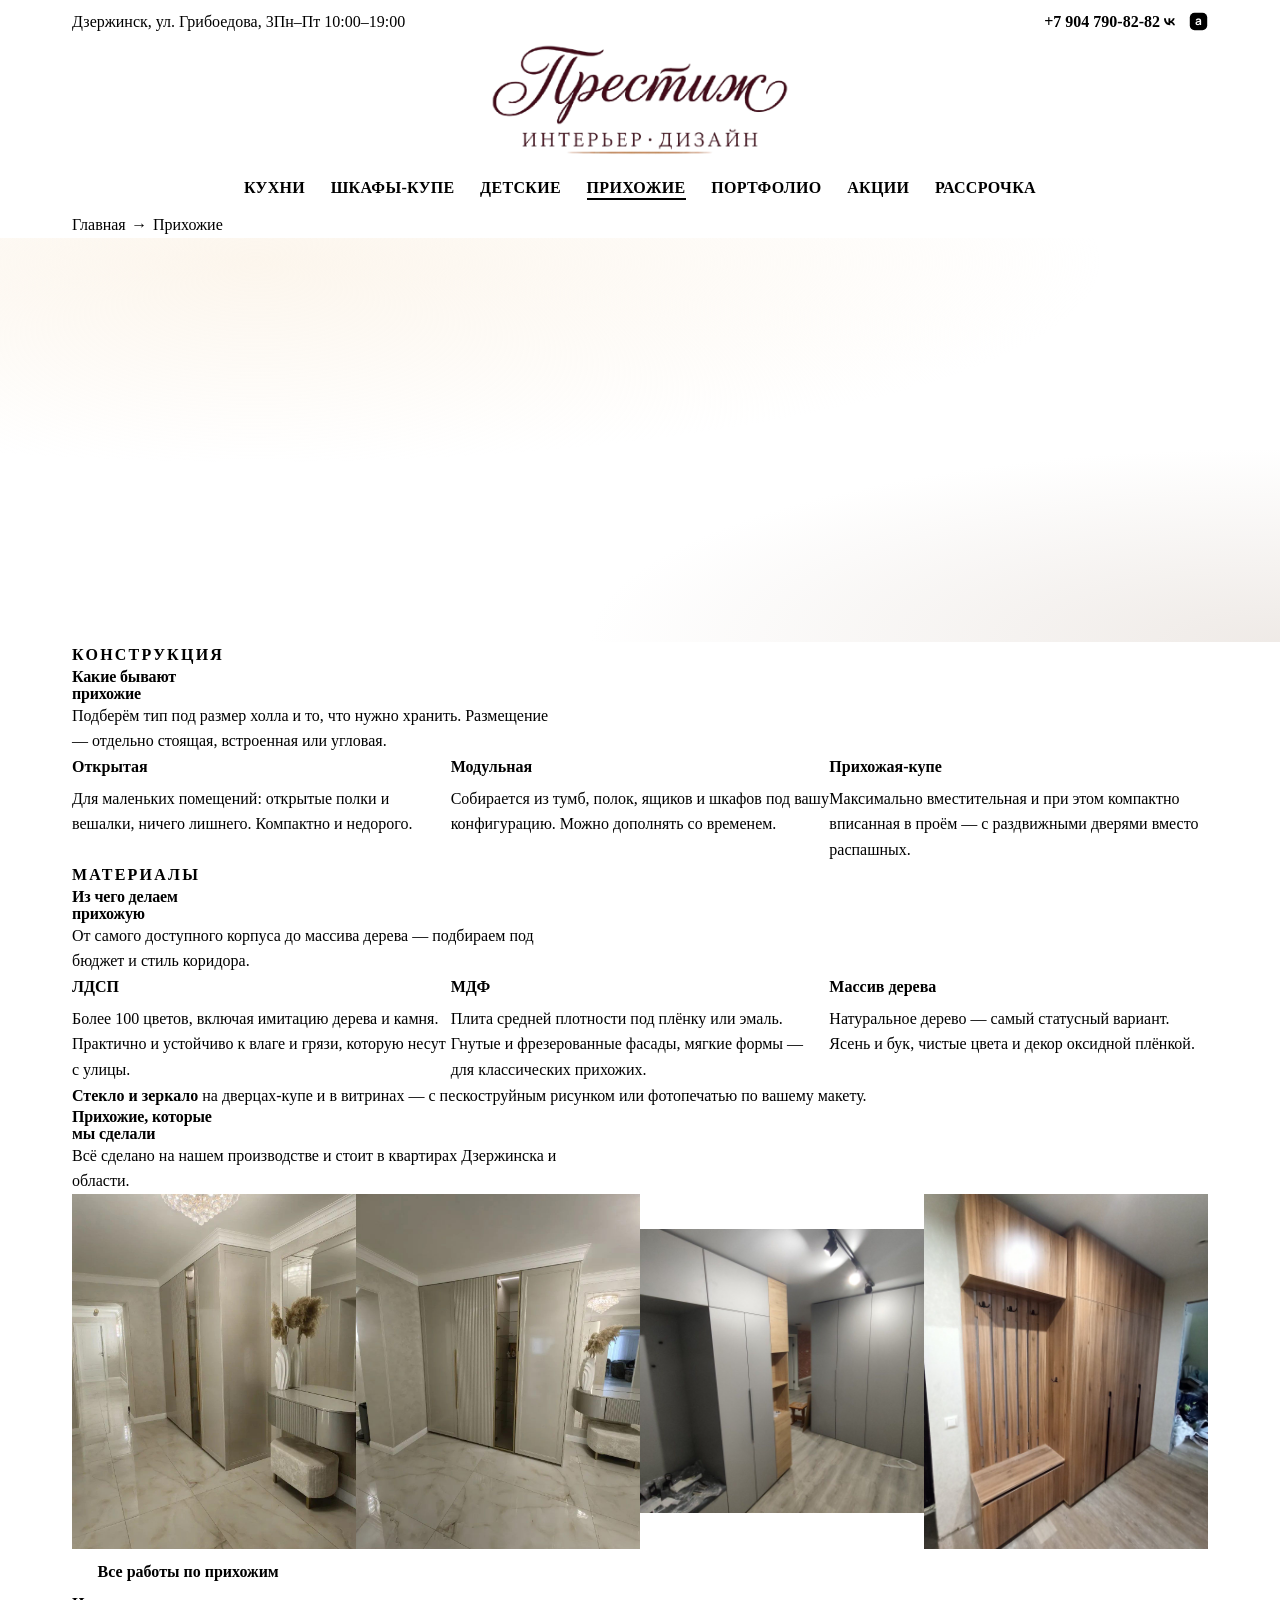
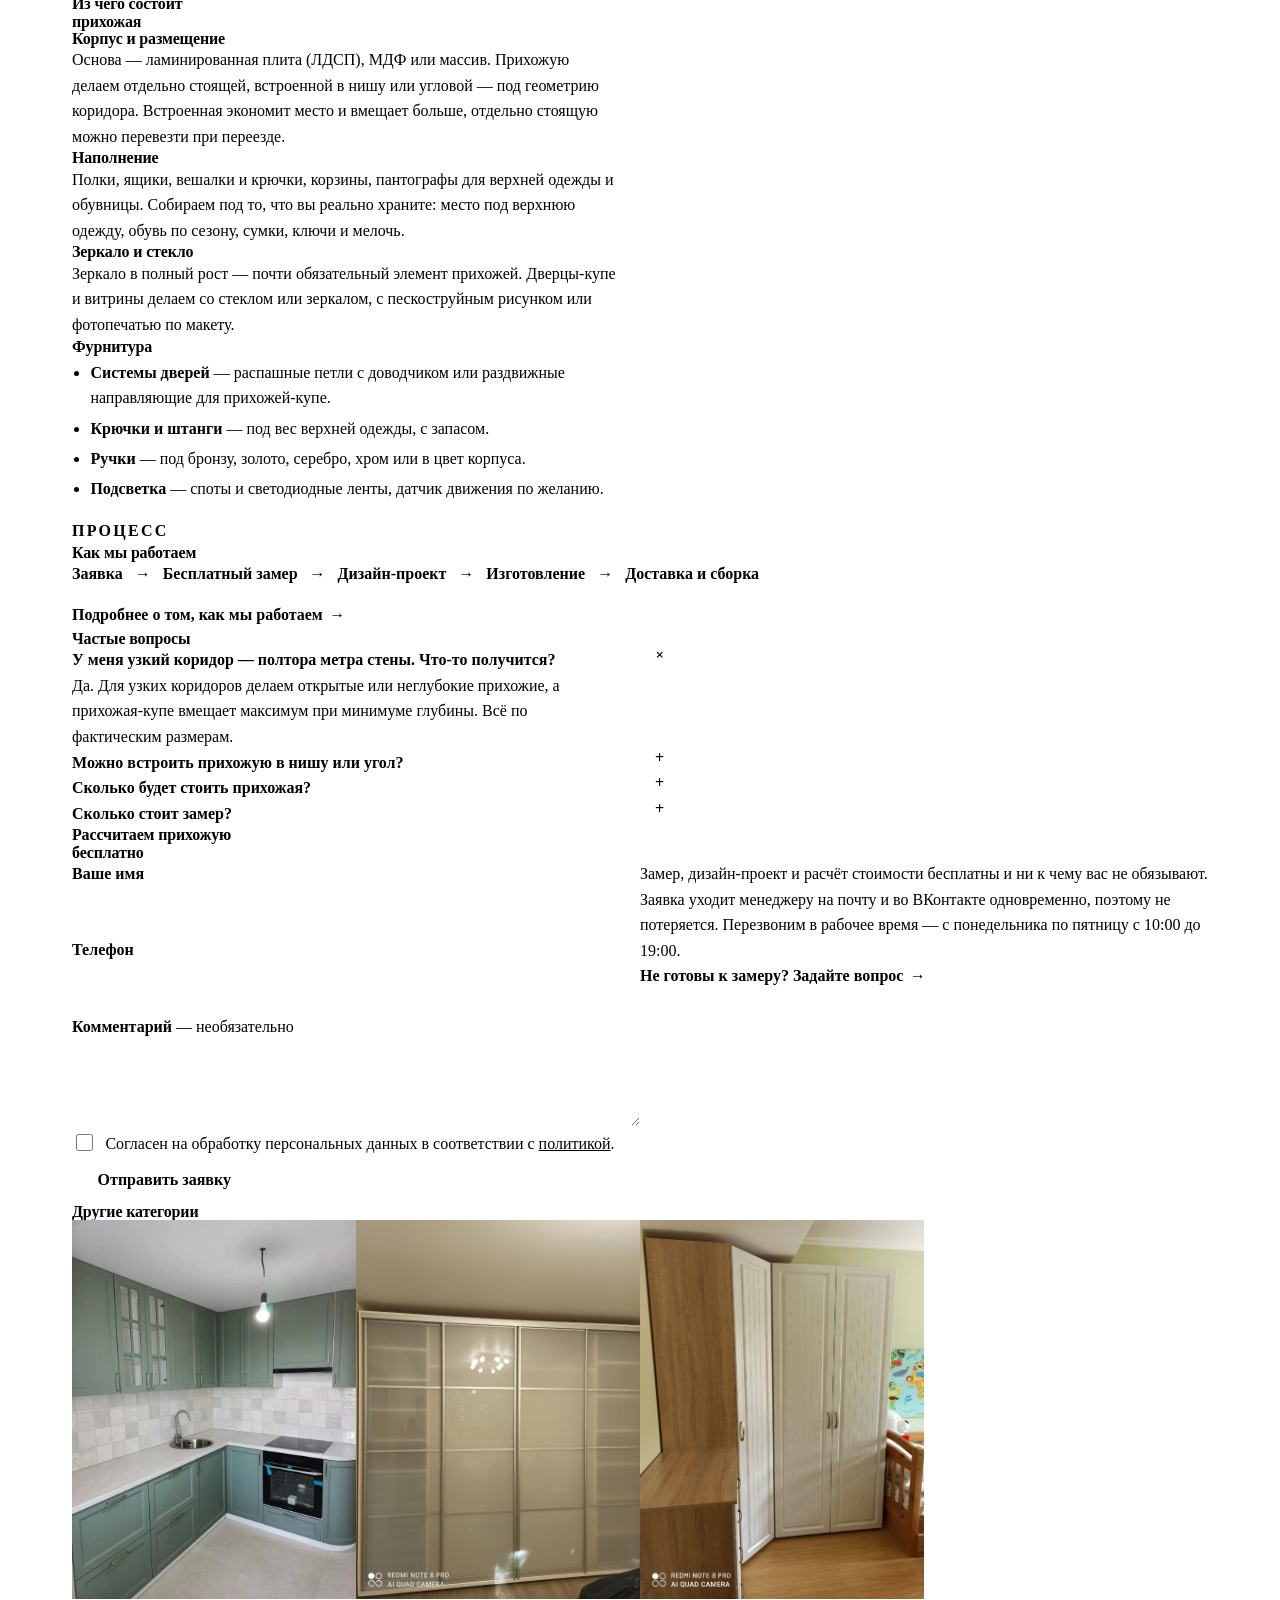
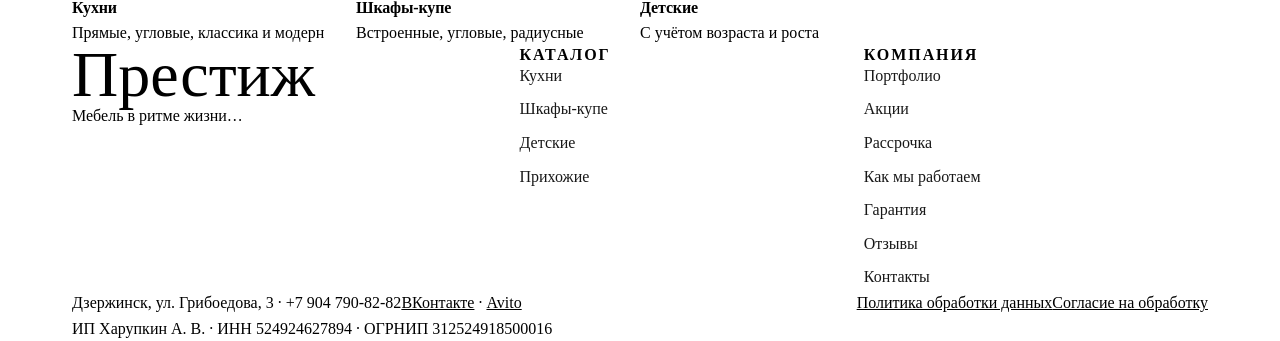
<file: prihozhie.html>
<!doctype html>
<!-- Hallmark · page: категория · macrostructure: Long Document (обложка → типы → материалы → работы → проза → FAQ)
     shares design.md system · nav N6 · footer Ft1 · section heads S2 · tokens tokens.css
     Инстанс шаблона категории — «Прихожие». Без RAL-блока: материалы — ЛДСП/МДФ/массив. -->
<html lang="ru" data-bg="greige">
<head>
<meta charset="utf-8">
<meta name="viewport" content="width=device-width, initial-scale=1">
<link rel="icon" type="image/png" sizes="32x32" href="img/favicon-32.png">
<link rel="icon" type="image/png" sizes="16x16" href="img/favicon-16.png">
<link rel="apple-touch-icon" sizes="180x180" href="img/favicon-180.png">
<title>Прихожие на заказ в Дзержинске по индивидуальным размерам — салон «Престиж»</title>
<meta name="description" content="Открытые, модульные прихожие и прихожие-купе по вашим размерам. Отдельно стоящие, встроенные и угловые. Бесплатный замер в Дзержинске и области, рассрочка на 8 месяцев без банка.">
<link rel="canonical" href="https://prestigmeb.ru/prihozhie.html">
<meta property="og:type" content="website">
<meta property="og:locale" content="ru_RU">
<meta property="og:site_name" content="Салон «Престиж»">
<meta property="og:url" content="https://prestigmeb.ru/prihozhie.html">
<meta property="og:title" content="Прихожие на заказ в Дзержинске по индивидуальным размерам — салон «Престиж»">
<meta property="og:description" content="Открытые, модульные прихожие и прихожие-купе по вашим размерам. Отдельно стоящие, встроенные и угловые. Бесплатный замер в Дзержинске и области, рассрочка на 8 месяцев без банка.">
<meta property="og:image" content="https://prestigmeb.ru/img/prihozhaya-klassika.jpg">
<link rel="stylesheet" href="fonts.css">
<link rel="stylesheet" href="site.css?v=20260917">
</head>
<body>

<!-- ============ Шапка · N6 мастхед ============ -->
<header>
  <div class="topbar">
    <div class="wrap topbar__row">
      <span class="topbar__addr">Дзержинск, ул. Грибоедова, 3</span>
      <span class="topbar__addr">Пн–Пт&nbsp;10:00–19:00</span>
      <span class="sp"></span>
      <a class="topbar__phone" href="tel:+79047908282">+7 904 790-82-82</a>
      <a class="topbar__vk" href="https://vk.ru/club210473860" target="_blank" rel="noopener" aria-label="Мы во ВКонтакте" style="display:inline-flex;align-items:center;color:var(--color-accent)"><svg width="19" height="19" viewBox="0 0 448 512" fill="currentColor" aria-hidden="true"><path d="M75.6 168.267H126.747C128.427 253.76 166.133 289.973 196 297.44V168.267H244.16V242.053C273.653 238.88 304.64 205.28 315.093 168.267H363.253C359.283 187.474 351.408 205.66 340.108 221.68C328.809 237.7 314.322 251.212 297.573 261.373C316.271 270.656 332.788 283.796 346.008 299.936C359.229 316.076 368.845 334.845 374.213 355H321.2C316.4 337.489 306.516 321.792 292.788 309.859C279.061 297.925 262.116 290.313 244.16 287.973V355H238.373C136.267 355 78.0267 285.013 75.6 168.267Z"/></svg></a>
      <a class="topbar__avito" href="https://www.avito.ru/dzerzhinsk/mebel_i_interer/kuhni_na_zakaz_4572454241" target="_blank" rel="noopener" aria-label="Avito" style="display:inline-flex;align-items:center;margin-left:10px;color:var(--color-accent)"><svg width="19" height="19" viewBox="0 0 24 24" aria-hidden="true"><rect x="1" y="1" width="22" height="22" rx="6" fill="currentColor"/><text x="12" y="17" text-anchor="middle" font-size="15" font-weight="700" fill="#fff" font-family="Manrope,Arial,sans-serif">a</text></svg></a>
      <button class="burger" aria-label="Открыть меню" aria-expanded="false">Меню ☰</button>
    </div>
  </div>
  <div class="wrap masthead">
    <a class="wordmark wordmark--logo" href="./" aria-label="Престиж — интерьер, дизайн"><img src="img/logo.png" alt="Престиж — интерьер, дизайн" width="680" height="257" style="display:block;width:clamp(190px,42vw,300px);height:auto;margin:0 auto"></a>
  </div>
  <nav class="mastnav" aria-label="Основное меню">
    <div class="wrap">
      <ul class="mastnav__list">
        <li><a href="category.html">Кухни</a></li>
        <li><a href="shkafy.html">Шкафы-купе</a></li>
        <li><a href="detskie.html">Детские</a></li>
        <li><a href="prihozhie.html" aria-current="page">Прихожие</a></li>
        <li><a href="portfolio.html">Портфолио</a></li>
        <li><a href="akcii.html">Акции</a></li>
        <li><a href="static.html">Рассрочка</a></li>
      </ul>
    </div>
  </nav>
</header>

<main>

  <!-- 1 · Хлебные крошки -->
  <nav class="wrap crumbs" aria-label="Хлебные крошки">
    <ol>
      <li><a href="./">Главная</a></li>
      <li aria-current="page">Прихожие</li>
    </ol>
  </nav>

  <!-- 2 · Обложка -->
  <section class="wrap pagehead" data-deco="hall" aria-labelledby="cat-title">
    <div class="pagehead__grid">
      <div class="rise">
        <h1 id="cat-title">Прихожие на заказ по индивидуальным размерам</h1>
        <p class="pagehead__lead">Открытые и закрытые, прямые и угловые, для просторных холлов
          и для коридоров, где полтора метра свободной стены. Отдельно стоящие, встроенные
          и угловые. Замер и дизайн-проект бесплатные.</p>
        <div class="pagehead__cta">
          <a class="btn" href="#form">Вызвать замерщика бесплатно</a>
          <a class="tlink" href="#works">Работы по прихожим <span class="arw">→</span></a>
        </div>
        <!-- 3 · Факты строкой -->
        <ul class="facts">
          <li><b>Рассрочка 8 месяцев</b> без банка</li>
          <li><b>Замер и проект</b> бесплатно</li>
          <li><b>Гарантия 18 месяцев</b></li>
          <li><b>Срок</b> 20–45 рабочих дней</li>
        </ul>
      </div>
      <div class="pagehead__photo photo rise">
        <img class="photo__img" src="img/prihozhaya-klassika.jpg" alt="Прихожая на заказ: кремовый шкаф с витриной и туалетный столик, Дзержинск" loading="eager" decoding="async">
      </div>
    </div>
  </section>
  <!-- 4 · Блок «Стоимость» (от N ₽/пог. м) добавим, когда заказчик даст вилки цен -->

  <!-- 4b · Типы прихожих -->
  <section class="section" aria-labelledby="types-title">
    <div class="wrap">
      <p class="section__kicker">Конструкция</p>
      <h2 class="section__title" id="types-title">Какие бывают прихожие</h2>
      <p class="section__lead measure">Подберём тип под размер холла и то, что нужно хранить.
        Размещение — отдельно стоящая, встроенная или угловая.</p>
      <div class="matgrid">
        <div class="matcard">
          <div class="matcard__name">Открытая</div>
          <p class="matcard__desc">Для маленьких помещений: открытые полки и вешалки, ничего
            лишнего. Компактно и недорого.</p>
        </div>
        <div class="matcard">
          <div class="matcard__name">Модульная</div>
          <p class="matcard__desc">Собирается из тумб, полок, ящиков и шкафов под вашу конфигурацию.
            Можно дополнять со временем.</p>
        </div>
        <div class="matcard">
          <div class="matcard__name">Прихожая-купе</div>
          <p class="matcard__desc">Максимально вместительная и при этом компактно вписанная
            в проём — с раздвижными дверями вместо распашных.</p>
        </div>
      </div>
    </div>
  </section>

  <!-- 5 · Материалы (прихожая: ЛДСП / МДФ / массив) -->
  <section class="section" aria-labelledby="mat-title">
    <div class="wrap">
      <p class="section__kicker">Материалы</p>
      <h2 class="section__title" id="mat-title">Из чего делаем прихожую</h2>
      <p class="section__lead measure">От самого доступного корпуса до массива дерева —
        подбираем под бюджет и стиль коридора.</p>
      <div class="matgrid">
        <div class="matcard">
          <div class="matcard__name">ЛДСП</div>
          <p class="matcard__desc">Более 100 цветов, включая имитацию дерева и камня. Практично
            и устойчиво к влаге и грязи, которую несут с улицы.</p>
        </div>
        <div class="matcard">
          <div class="matcard__name">МДФ</div>
          <p class="matcard__desc">Плита средней плотности под плёнку или эмаль. Гнутые и фрезерованные
            фасады, мягкие формы — для классических прихожих.</p>
        </div>
        <div class="matcard">
          <div class="matcard__name">Массив дерева</div>
          <p class="matcard__desc">Натуральное дерево — самый статусный вариант. Ясень и бук,
            чистые цвета и декор оксидной плёнкой.</p>
        </div>
      </div>
      <p style="margin-top:var(--space-md);color:var(--color-ink-2);font-size:var(--text-sm)">
        <b>Стекло и зеркало</b> на дверцах-купе и в витринах — с пескоструйным рисунком
        или фотопечатью по вашему макету.</p>
    </div>
  </section>

  <!-- 6 · Работы этой категории -->
  <section class="section" id="works" aria-labelledby="works-title">
    <div class="wrap">
      <h2 class="section__title" id="works-title">Прихожие, которые мы сделали</h2>
      <p class="section__lead measure">Всё сделано на нашем производстве и стоит в квартирах
        Дзержинска и области.</p>
      <div class="works-strip">
        <div class="photo"><img class="photo__img" src="img/prihozhaya-mramor.jpg" alt="Светлая прихожая с фактурой мрамора на заказ" loading="lazy" decoding="async"></div>
        <div class="photo"><img class="photo__img" src="img/prihozhaya-belaya-zoloto.jpg" alt="Белая прихожая с золотой патиной на заказ" loading="lazy" decoding="async"></div>
        <div class="photo"><img class="photo__img" src="img/vk-prihozhaya-01.jpg" alt="Прихожая на заказ, Дзержинск" loading="lazy" decoding="async"></div>
        <div class="photo"><img class="photo__img" src="img/vk-prihozhaya-02.jpg" alt="Прихожая на заказ, Дзержинск" loading="lazy" decoding="async"></div>
      </div>
      <p style="margin-top:var(--space-lg)"><a class="btn btn--ghost" href="portfolio.html">Все работы по прихожим</a></p>
    </div>
  </section>

  <!-- 7 · Текст категории -->
  <section class="section" aria-labelledby="about-title">
    <div class="wrap">
      <h2 class="section__title" id="about-title">Из чего состоит прихожая</h2>
      <div class="prose">
        <h3>Корпус и размещение</h3>
        <p>Основа — ламинированная плита (ЛДСП), МДФ или массив. Прихожую делаем отдельно
          стоящей, встроенной в нишу или угловой — под геометрию коридора. Встроенная экономит
          место и вмещает больше, отдельно стоящую можно перевезти при переезде.</p>
        <h3>Наполнение</h3>
        <p>Полки, ящики, вешалки и крючки, корзины, пантографы для верхней одежды и обувницы.
          Собираем под то, что вы реально храните: место под верхнюю одежду, обувь по сезону,
          сумки, ключи и мелочь.</p>
        <h3>Зеркало и стекло</h3>
        <p>Зеркало в полный рост — почти обязательный элемент прихожей. Дверцы-купе и витрины
          делаем со стеклом или зеркалом, с пескоструйным рисунком или фотопечатью по макету.</p>
        <h3>Фурнитура</h3>
        <ul>
          <li><strong>Системы дверей</strong> — распашные петли с доводчиком или раздвижные
            направляющие для прихожей-купе.</li>
          <li><strong>Крючки и штанги</strong> — под вес верхней одежды, с запасом.</li>
          <li><strong>Ручки</strong> — под бронзу, золото, серебро, хром или в цвет корпуса.</li>
          <li><strong>Подсветка</strong> — споты и светодиодные ленты, датчик движения по желанию.</li>
        </ul>
      </div>
    </div>
  </section>

  <!-- 8 · Как мы работаем (свёрнуто) -->
  <section class="section" aria-labelledby="how-title">
    <div class="wrap">
      <p class="section__kicker">Процесс</p>
      <h2 class="section__title" id="how-title">Как мы работаем</h2>
      <ul class="steps-mini">
        <li>Заявка</li>
        <li>Бесплатный замер</li>
        <li>Дизайн-проект</li>
        <li>Изготовление</li>
        <li>Доставка и сборка</li>
      </ul>
      <p style="margin-top:var(--space-md)"><a class="tlink" href="static.html">Подробнее о том, как мы работаем <span class="arw">→</span></a></p>
    </div>
  </section>

  <!-- 9 · Вопрос-ответ (аккордеон) -->
  <section class="section" aria-labelledby="faq-title">
    <div class="wrap">
      <h2 class="section__title" id="faq-title">Частые вопросы</h2>
      <div class="faq">
        <details class="faq__item" open>
          <summary>У меня узкий коридор — полтора метра стены. Что-то получится?<span class="faq__mark" aria-hidden="true">+</span></summary>
          <p class="faq__a">Да. Для узких коридоров делаем открытые или неглубокие прихожие,
            а прихожая-купе вмещает максимум при минимуме глубины. Всё по фактическим размерам.</p>
        </details>
        <details class="faq__item">
          <summary>Можно встроить прихожую в нишу или угол?<span class="faq__mark" aria-hidden="true">+</span></summary>
          <p class="faq__a">Да, делаем отдельно стоящие, встроенные и угловые прихожие. Встроенная
            в нишу экономит место и выглядит аккуратнее — стенками служат стены помещения.</p>
        </details>
        <details class="faq__item">
          <summary>Сколько будет стоить прихожая?<span class="faq__mark" aria-hidden="true">+</span></summary>
          <p class="faq__a">Зависит от типа, материала корпуса и наполнения. Точную цену назовём
            после замера — он бесплатный и ни к чему вас не обязывает.</p>
        </details>
        <details class="faq__item">
          <summary>Сколько стоит замер?<span class="faq__mark" aria-hidden="true">+</span></summary>
          <p class="faq__a">Замер, подбор вариантов дизайна и расчёт прихожей бесплатны.</p>
        </details>
      </div>
    </div>
  </section>

  <!-- 10 · Форма заявки (сквозная) -->
  <section class="section leadform" id="form" aria-labelledby="form-title">
    <div class="wrap">
      <h2 class="section__title" id="form-title">Рассчитаем прихожую бесплатно</h2>
      <div class="form-grid">
        <form class="form" novalidate data-lead action="api/lead.php" method="post">
          <input type="hidden" name="subject" value="Прихожие">
          <input type="text" name="website" tabindex="-1" autocomplete="off" aria-hidden="true" style="position:absolute;left:-9999px;width:1px;height:1px;opacity:0">
          <div class="field">
            <label for="f-name">Ваше имя</label>
            <input id="f-name" name="name" type="text" autocomplete="name" required>
          </div>
          <div class="field">
            <label for="f-phone">Телефон</label>
            <input id="f-phone" name="phone" type="tel" inputmode="tel" autocomplete="tel" required>
          </div>
          <div class="field">
            <label for="f-comment">Комментарий <span style="color:var(--color-muted);font-weight:400">— необязательно</span></label>
            <textarea id="f-comment" name="comment" rows="3"></textarea>
          </div>
          <label class="consent">
            <input type="checkbox" name="consent" required>
            <span>Согласен на обработку персональных данных в соответствии с <a href="policy.html">политикой</a>.</span>
          </label>
          <button class="btn" type="submit">Отправить заявку</button>
          <p class="form__status" role="status" aria-live="polite" hidden></p>
        </form>
        <aside class="form-aside">
          <p>Замер, дизайн-проект и расчёт стоимости бесплатны и ни к чему вас не обязывают.</p>
          <p>Заявка уходит менеджеру на почту и во ВКонтакте одновременно, поэтому не потеряется.
            Перезвоним в рабочее время — с понедельника по пятницу с 10:00 до 19:00.</p>
          <p class="ask"><a class="tlink" href="./#cont-title">Не готовы к замеру? Задайте вопрос <span class="arw">→</span></a></p>
        </aside>
      </div>
    </div>
  </section>

  <!-- 11 · Другие категории -->
  <section class="section" aria-labelledby="other-title">
    <div class="wrap">
      <h2 class="section__title" id="other-title">Другие категории</h2>
      <div class="cats">
        <a class="cat" href="category.html">
          <div class="cat__photo"><div class="photo"><img class="photo__img" src="img/kuhnya-shalfej.jpg" alt="Кухня цвета шалфея на заказ, классические фасады" loading="lazy" decoding="async"></div></div>
          <div class="cat__body"><h3 class="cat__name">Кухни</h3><p class="cat__desc">Прямые, угловые, классика и модерн</p></div>
        </a>
        <a class="cat" href="shkafy.html">
          <div class="cat__photo"><div class="photo"><img class="photo__img" src="img/shkaf-kupe-steklo.jpg" alt="Встроенный шкаф-купе с фасадами из сатинового стекла на заказ" loading="lazy" decoding="async"></div></div>
          <div class="cat__body"><h3 class="cat__name">Шкафы-купе</h3><p class="cat__desc">Встроенные, угловые, радиусные</p></div>
        </a>
        <a class="cat" href="detskie.html">
          <div class="cat__photo"><div class="photo"><img class="photo__img" src="img/detskaya-krovat.jpg" alt="Детская на заказ: угловой шкаф, комод и кровать" loading="lazy" decoding="async"></div></div>
          <div class="cat__body"><h3 class="cat__name">Детские</h3><p class="cat__desc">С учётом возраста и роста</p></div>
        </a>
      </div>
    </div>
  </section>

</main>

<!-- ============ Ft1 · подвал ============ -->
<footer class="foot">
  <div class="wrap">
    <div class="foot__top">
      <div class="foot__brand">
        <span class="wordmark">Престиж</span>
        <p class="foot__slogan">Мебель в ритме жизни…</p>
      </div>
      <div>
        <h4>Каталог</h4>
        <ul class="foot__links">
          <li><a href="category.html">Кухни</a></li>
          <li><a href="shkafy.html">Шкафы-купе</a></li>
          <li><a href="detskie.html">Детские</a></li>
          <li><a href="prihozhie.html">Прихожие</a></li>
        </ul>
      </div>
      <div>
        <h4>Компания</h4>
        <ul class="foot__links">
          <li><a href="portfolio.html">Портфолио</a></li>
          <li><a href="akcii.html">Акции</a></li>
          <li><a href="static.html">Рассрочка</a></li>
          <li><a href="./#steps-title">Как мы работаем</a></li>
          <li><a href="./#trust-title">Гарантия</a></li>
          <li><a href="./#rev-title">Отзывы</a></li>
          <li><a href="./#cont-title">Контакты</a></li>
        </ul>
      </div>
    </div>
    <div class="foot__bottom">
      <span>Дзержинск, ул. Грибоедова, 3 · +7 904 790-82-82</span>
      <span><a href="https://vk.ru/club210473860" target="_blank" rel="noopener" style="color:var(--color-on-carbon-2)">ВКонтакте</a> · <a href="https://www.avito.ru/dzerzhinsk/mebel_i_interer/kuhni_na_zakaz_4572454241" target="_blank" rel="noopener" style="color:var(--color-on-carbon-2)">Avito</a></span>
      <span class="sp"></span>
      <a href="policy.html" style="color:var(--color-on-carbon-2)">Политика обработки данных</a>
      <a href="soglasie.html" style="color:var(--color-on-carbon-2)">Согласие на обработку</a>
      <span class="foot__req">ИП Харупкин А. В. · ИНН 524924627894 · ОГРНИП 312524918500016</span>
    </div>
  </div>
</footer>

<div class="sticky-cta"><a class="btn" href="#form">Бесплатный замер</a></div>


<script src="site.js?v=20260917"></script>
</body>
</html>
</file>
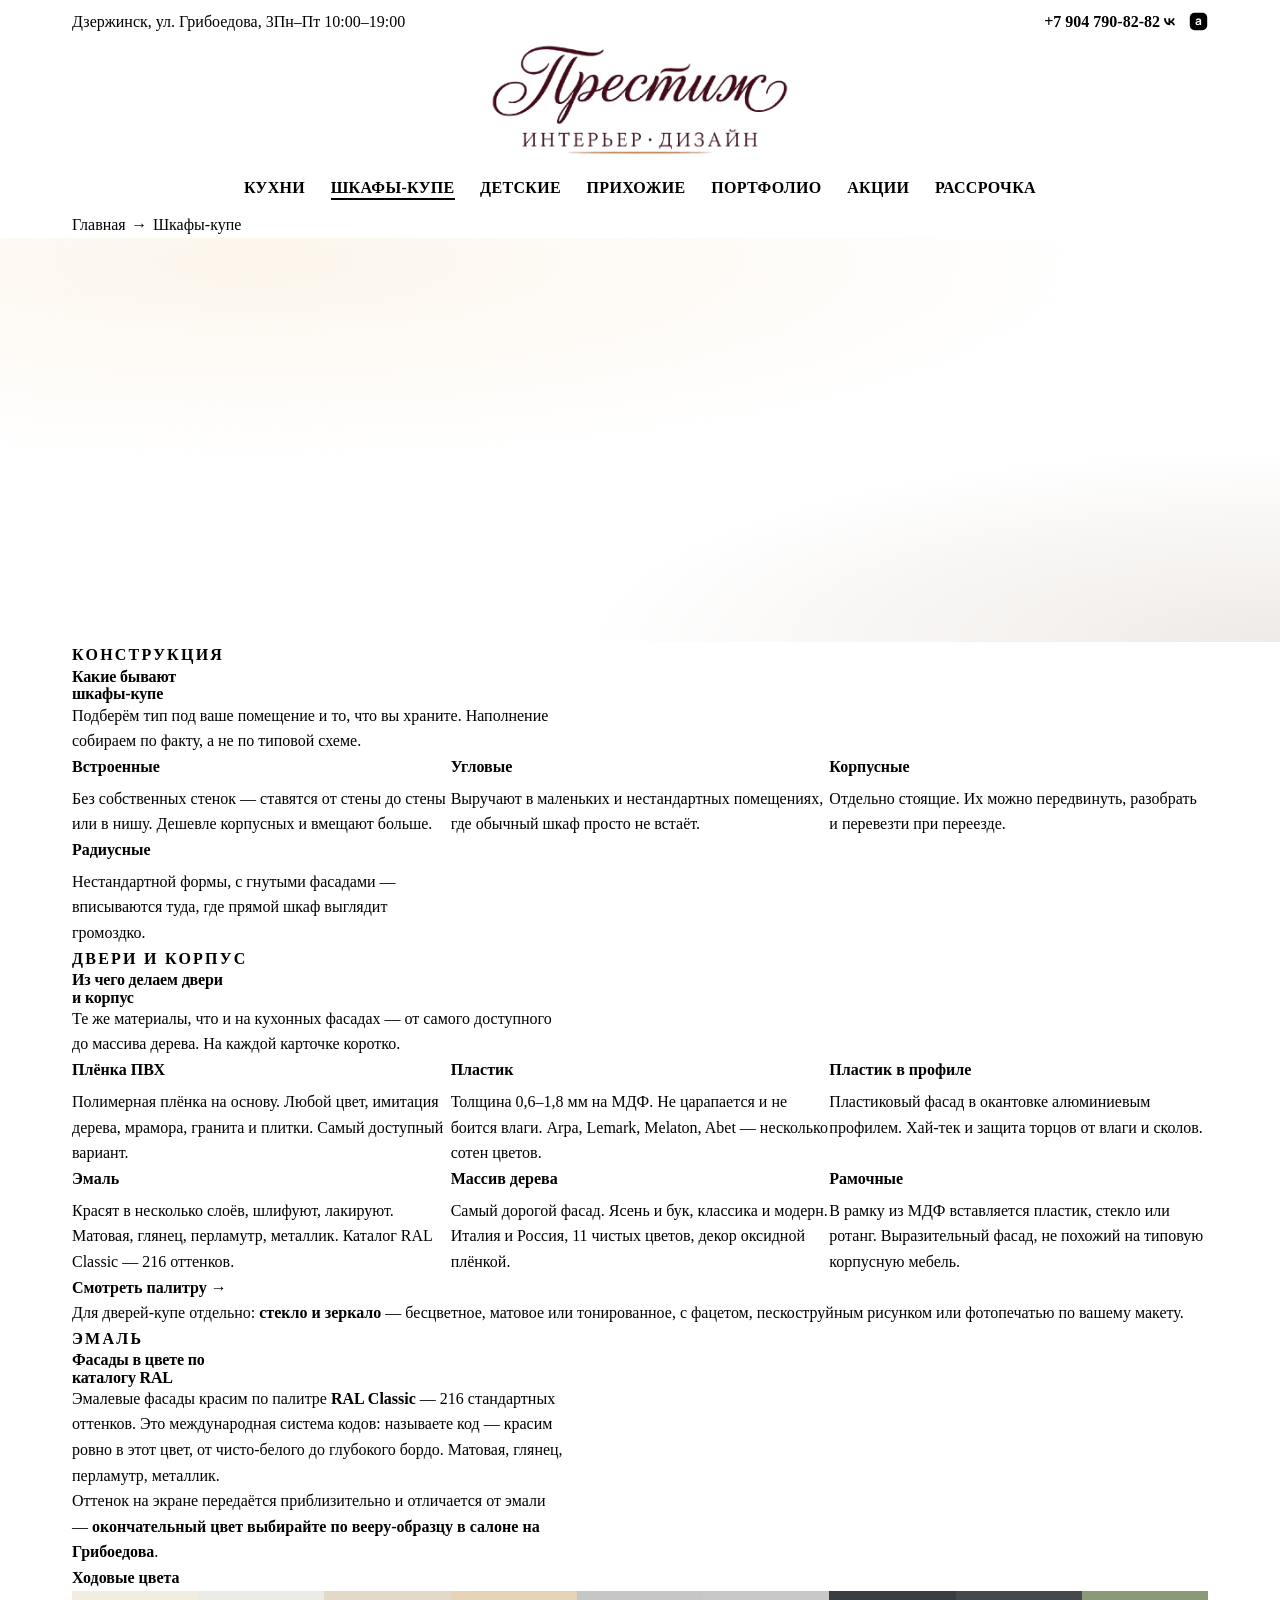
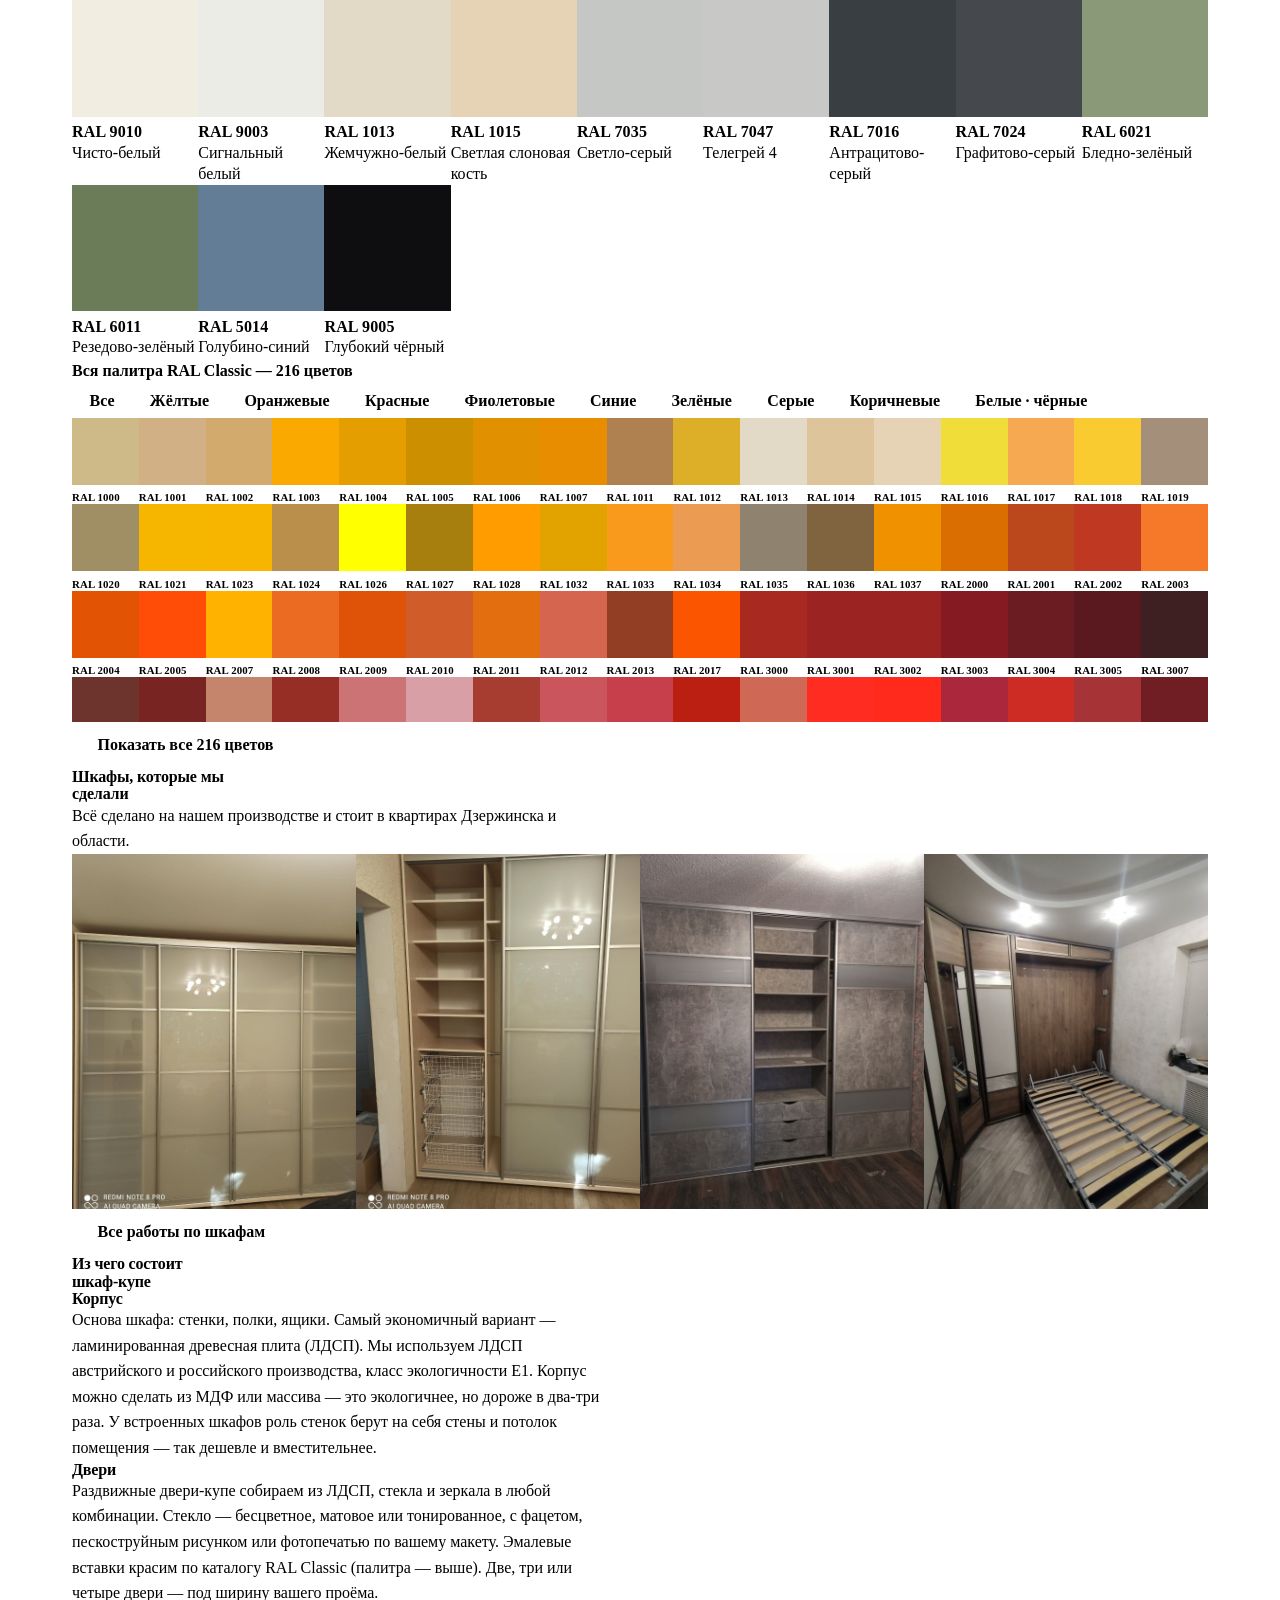
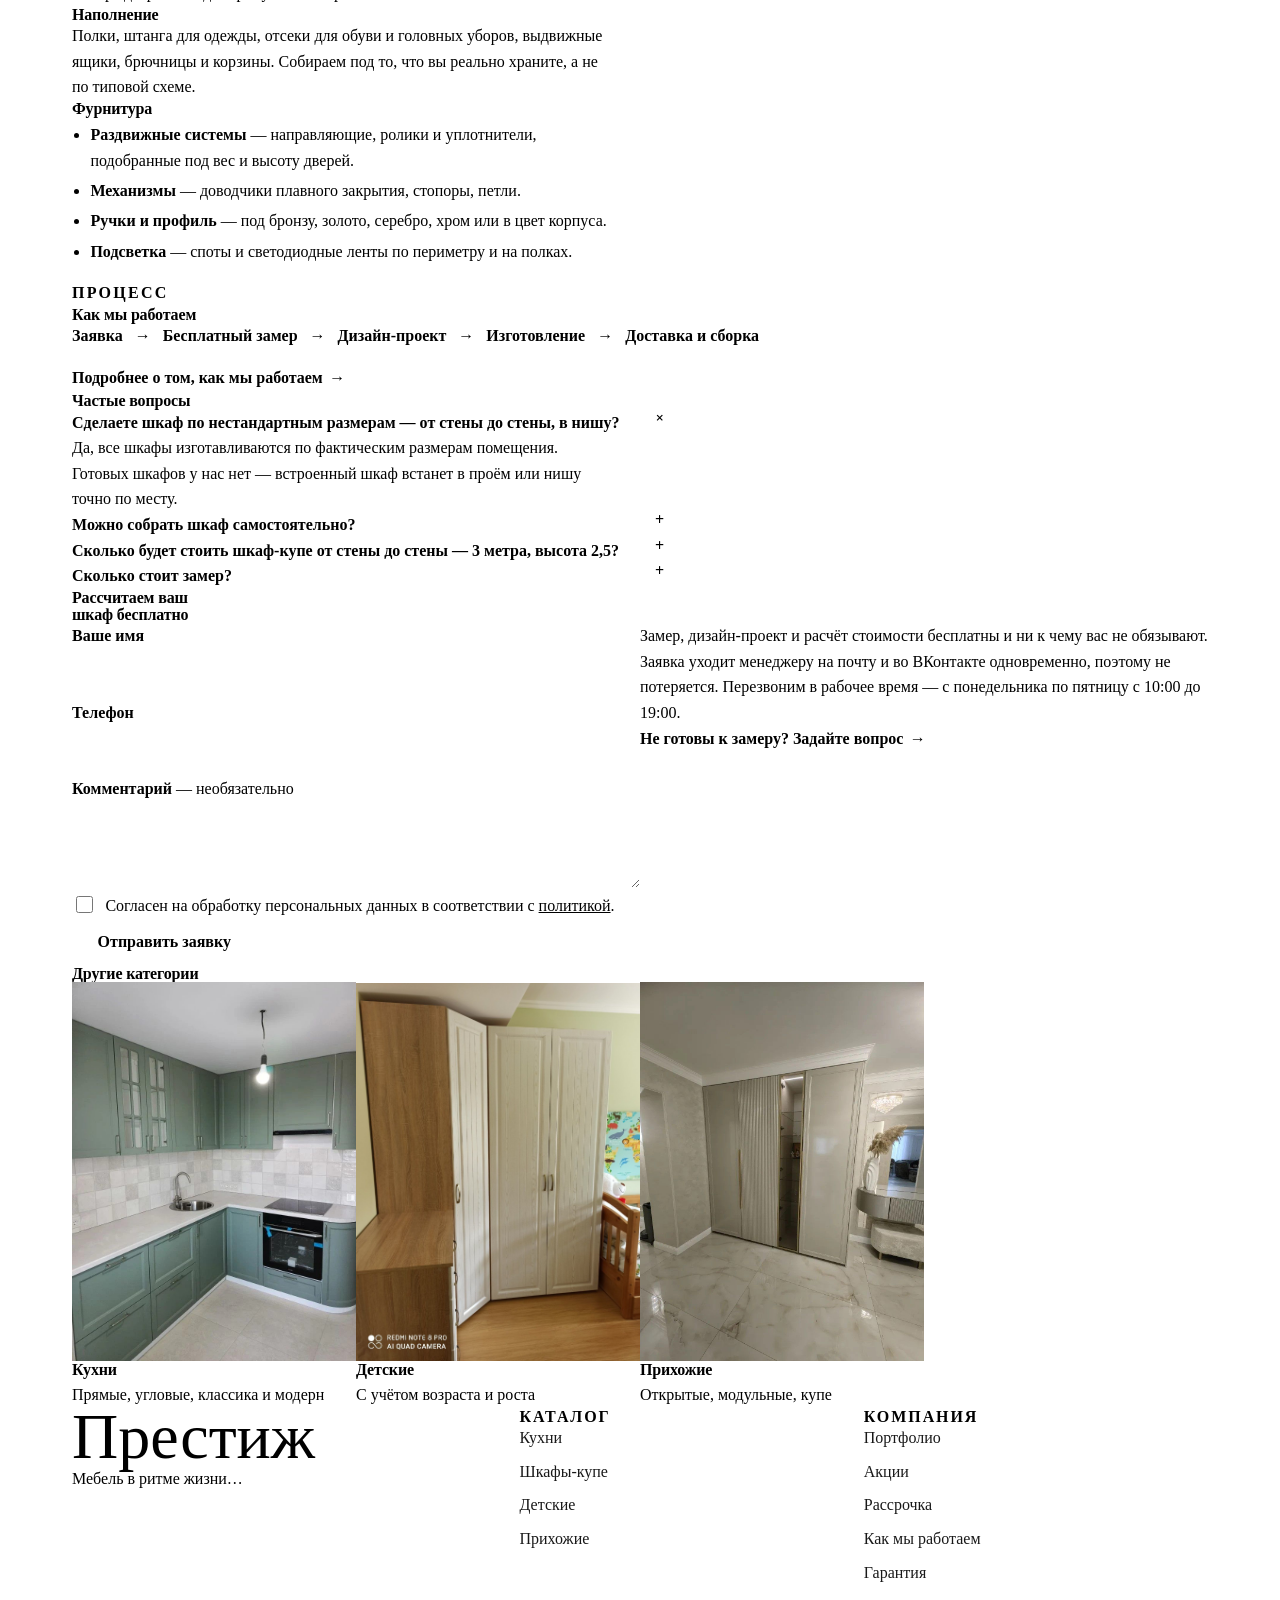
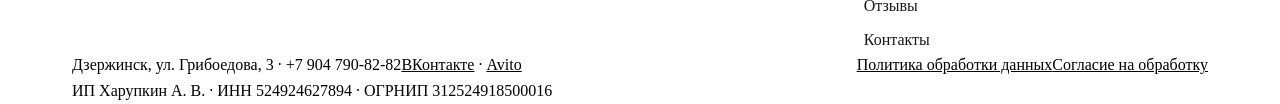
<file: shkafy.html>
<!doctype html>
<!-- Hallmark · page: категория · macrostructure: Long Document (обложка → типы → материалы → работы → проза → FAQ)
     shares design.md system · nav N6 · footer Ft1 · section heads S2 · tokens tokens.css
     Инстанс шаблона категории — «Шкафы-купе». Материалы как у кухонь, кроме столешницы. -->
<html lang="ru" data-bg="greige">
<head>
<meta charset="utf-8">
<meta name="viewport" content="width=device-width, initial-scale=1">
<link rel="icon" type="image/png" sizes="32x32" href="img/favicon-32.png">
<link rel="icon" type="image/png" sizes="16x16" href="img/favicon-16.png">
<link rel="apple-touch-icon" sizes="180x180" href="img/favicon-180.png">
<title>Шкафы-купе на заказ в Дзержинске по индивидуальным размерам — салон «Престиж»</title>
<meta name="description" content="Встроенные, угловые, корпусные и радиусные шкафы-купе по вашим размерам. Собственное производство в Дзержинске, бесплатный замер, рассрочка на 8 месяцев без банка.">
<link rel="canonical" href="https://prestigmeb.ru/shkafy.html">
<meta property="og:type" content="website">
<meta property="og:locale" content="ru_RU">
<meta property="og:site_name" content="Салон «Престиж»">
<meta property="og:url" content="https://prestigmeb.ru/shkafy.html">
<meta property="og:title" content="Шкафы-купе на заказ в Дзержинске по индивидуальным размерам — салон «Престиж»">
<meta property="og:description" content="Встроенные, угловые, корпусные и радиусные шкафы-купе по вашим размерам. Собственное производство в Дзержинске, бесплатный замер, рассрочка на 8 месяцев без банка.">
<meta property="og:image" content="https://prestigmeb.ru/img/shkaf-kupe-uglovoj.jpg">
<link rel="stylesheet" href="fonts.css">
<link rel="stylesheet" href="site.css?v=20260917">
</head>
<body>

<!-- ============ Шапка · N6 мастхед ============ -->
<header>
  <div class="topbar">
    <div class="wrap topbar__row">
      <span class="topbar__addr">Дзержинск, ул. Грибоедова, 3</span>
      <span class="topbar__addr">Пн–Пт&nbsp;10:00–19:00</span>
      <span class="sp"></span>
      <a class="topbar__phone" href="tel:+79047908282">+7 904 790-82-82</a>
      <a class="topbar__vk" href="https://vk.ru/club210473860" target="_blank" rel="noopener" aria-label="Мы во ВКонтакте" style="display:inline-flex;align-items:center;color:var(--color-accent)"><svg width="19" height="19" viewBox="0 0 448 512" fill="currentColor" aria-hidden="true"><path d="M75.6 168.267H126.747C128.427 253.76 166.133 289.973 196 297.44V168.267H244.16V242.053C273.653 238.88 304.64 205.28 315.093 168.267H363.253C359.283 187.474 351.408 205.66 340.108 221.68C328.809 237.7 314.322 251.212 297.573 261.373C316.271 270.656 332.788 283.796 346.008 299.936C359.229 316.076 368.845 334.845 374.213 355H321.2C316.4 337.489 306.516 321.792 292.788 309.859C279.061 297.925 262.116 290.313 244.16 287.973V355H238.373C136.267 355 78.0267 285.013 75.6 168.267Z"/></svg></a>
      <a class="topbar__avito" href="https://www.avito.ru/dzerzhinsk/mebel_i_interer/kuhni_na_zakaz_4572454241" target="_blank" rel="noopener" aria-label="Avito" style="display:inline-flex;align-items:center;margin-left:10px;color:var(--color-accent)"><svg width="19" height="19" viewBox="0 0 24 24" aria-hidden="true"><rect x="1" y="1" width="22" height="22" rx="6" fill="currentColor"/><text x="12" y="17" text-anchor="middle" font-size="15" font-weight="700" fill="#fff" font-family="Manrope,Arial,sans-serif">a</text></svg></a>
      <button class="burger" aria-label="Открыть меню" aria-expanded="false">Меню ☰</button>
    </div>
  </div>
  <div class="wrap masthead">
    <a class="wordmark wordmark--logo" href="./" aria-label="Престиж — интерьер, дизайн"><img src="img/logo.png" alt="Престиж — интерьер, дизайн" width="680" height="257" style="display:block;width:clamp(190px,42vw,300px);height:auto;margin:0 auto"></a>
  </div>
  <nav class="mastnav" aria-label="Основное меню">
    <div class="wrap">
      <ul class="mastnav__list">
        <li><a href="category.html">Кухни</a></li>
        <li><a href="shkafy.html" aria-current="page">Шкафы-купе</a></li>
        <li><a href="detskie.html">Детские</a></li>
        <li><a href="prihozhie.html">Прихожие</a></li>
        <li><a href="portfolio.html">Портфолио</a></li>
        <li><a href="akcii.html">Акции</a></li>
        <li><a href="static.html">Рассрочка</a></li>
      </ul>
    </div>
  </nav>
</header>

<main>

  <!-- 1 · Хлебные крошки -->
  <nav class="wrap crumbs" aria-label="Хлебные крошки">
    <ol>
      <li><a href="./">Главная</a></li>
      <li aria-current="page">Шкафы-купе</li>
    </ol>
  </nav>

  <!-- 2 · Обложка -->
  <section class="wrap pagehead" data-deco="wardrobe" aria-labelledby="cat-title">
    <div class="pagehead__grid">
      <div class="rise">
        <h1 id="cat-title">Шкафы-купе на заказ по индивидуальным размерам</h1>
        <p class="pagehead__lead">Шкафы в прихожую, гостиную, спальню, детскую и гардеробную.
          Две, три или четыре раздвижные двери — сколько нужно под ваш проём. Встроенные,
          угловые, корпусные и радиусные. Замер и дизайн-проект бесплатные.</p>
        <div class="pagehead__cta">
          <a class="btn" href="#form">Вызвать замерщика бесплатно</a>
          <a class="tlink" href="#works">Работы по шкафам <span class="arw">→</span></a>
        </div>
        <!-- 3 · Факты строкой -->
        <ul class="facts">
          <li><b>Рассрочка 8 месяцев</b> без банка</li>
          <li><b>Замер и проект</b> бесплатно</li>
          <li><b>Гарантия 18 месяцев</b></li>
          <li><b>Срок</b> 20–45 рабочих дней</li>
        </ul>
      </div>
      <div class="pagehead__photo photo rise">
        <img class="photo__img" src="img/shkaf-kupe-uglovoj.jpg" alt="Угловой шкаф-купе на заказ по индивидуальным размерам, Дзержинск" loading="eager" decoding="async">
      </div>
    </div>
  </section>
  <!-- 4 · Блок «Стоимость» (от N ₽/пог. м) добавим, когда заказчик даст вилки цен -->

  <!-- 4b · Типы шкафов -->
  <section class="section" aria-labelledby="types-title">
    <div class="wrap">
      <p class="section__kicker">Конструкция</p>
      <h2 class="section__title" id="types-title">Какие бывают шкафы-купе</h2>
      <p class="section__lead measure">Подберём тип под ваше помещение и то, что вы храните.
        Наполнение собираем по факту, а не по типовой схеме.</p>
      <div class="matgrid">
        <div class="matcard">
          <div class="matcard__name">Встроенные</div>
          <p class="matcard__desc">Без собственных стенок — ставятся от стены до стены или в нишу.
            Дешевле корпусных и вмещают больше.</p>
        </div>
        <div class="matcard">
          <div class="matcard__name">Угловые</div>
          <p class="matcard__desc">Выручают в маленьких и нестандартных помещениях, где обычный
            шкаф просто не встаёт.</p>
        </div>
        <div class="matcard">
          <div class="matcard__name">Корпусные</div>
          <p class="matcard__desc">Отдельно стоящие. Их можно передвинуть, разобрать и перевезти
            при переезде.</p>
        </div>
        <div class="matcard">
          <div class="matcard__name">Радиусные</div>
          <p class="matcard__desc">Нестандартной формы, с гнутыми фасадами — вписываются туда,
            где прямой шкаф выглядит громоздко.</p>
        </div>
      </div>
    </div>
  </section>

  <!-- 5 · Материалы дверей и корпуса (как у кухонь, кроме столешницы) -->
  <section class="section" aria-labelledby="mat-title">
    <div class="wrap">
      <p class="section__kicker">Двери и корпус</p>
      <h2 class="section__title" id="mat-title">Из чего делаем двери и корпус</h2>
      <p class="section__lead measure">Те же материалы, что и на кухонных фасадах — от самого
        доступного до массива дерева. На каждой карточке коротко.</p>
      <div class="matgrid">
        <div class="matcard">
          <div class="matcard__name">Плёнка ПВХ</div>
          <p class="matcard__desc">Полимерная плёнка на основу. Любой цвет, имитация дерева, мрамора,
            гранита и плитки. Самый доступный вариант.</p>
        </div>
        <div class="matcard">
          <div class="matcard__name">Пластик</div>
          <p class="matcard__desc">Толщина 0,6–1,8 мм на МДФ. Не царапается и не боится влаги.
            Arpa, Lemark, Melaton, Abet — несколько сотен цветов.</p>
        </div>
        <div class="matcard">
          <div class="matcard__name">Пластик в профиле</div>
          <p class="matcard__desc">Пластиковый фасад в окантовке алюминиевым профилем. Хай-тек и защита
            торцов от влаги и сколов.</p>
        </div>
        <a class="matcard" href="#ral">
          <div class="matcard__name">Эмаль</div>
          <p class="matcard__desc">Красят в несколько слоёв, шлифуют, лакируют. Матовая, глянец,
            перламутр, металлик. Каталог RAL Classic — 216 оттенков.</p>
          <span class="matcard__more">Смотреть палитру →</span>
        </a>
        <div class="matcard">
          <div class="matcard__name">Массив дерева</div>
          <p class="matcard__desc">Самый дорогой фасад. Ясень и бук, классика и модерн. Италия и Россия,
            11 чистых цветов, декор оксидной плёнкой.</p>
        </div>
        <div class="matcard">
          <div class="matcard__name">Рамочные</div>
          <p class="matcard__desc">В рамку из МДФ вставляется пластик, стекло или ротанг. Выразительный
            фасад, не похожий на типовую корпусную мебель.</p>
        </div>
      </div>
      <p style="margin-top:var(--space-md);color:var(--color-ink-2);font-size:var(--text-sm)">
        Для дверей-купе отдельно: <b>стекло и зеркало</b> — бесцветное, матовое или тонированное,
        с фацетом, пескоструйным рисунком или фотопечатью по вашему макету.</p>
    </div>
  </section>

  <!-- 5b · Каталог эмали RAL (реальные CSS-плашки, RAL-код -> hex) -->
  <section class="section" id="ral" aria-labelledby="ral-title">
    <div class="wrap">
      <p class="section__kicker">Эмаль</p>
      <h2 class="section__title" id="ral-title">Фасады в цвете по каталогу&nbsp;RAL</h2>
      <p class="section__lead measure">Эмалевые фасады красим по палитре <b>RAL&nbsp;Classic</b> —
        216 стандартных оттенков. Это международная система кодов: называете код — красим ровно
        в этот цвет, от чисто-белого до глубокого бордо. Матовая, глянец, перламутр, металлик.</p>
      <p class="swatch-note">Оттенок на экране передаётся приблизительно и отличается от эмали —
        <b>окончательный цвет выбирайте по вееру-образцу в салоне на Грибоедова</b>.</p>

      <p class="ral-sub ral-sub--first">Ходовые цвета</p>
      <div class="swatches swatches--pop">
        <div class="swatch swatch--ral swatch--pop" title="RAL 9010 · Чисто-белый"><div class="swatch__chip" style="background:#F1EDE1"></div><span class="swatch__cap"><b>RAL 9010</b>Чисто-белый</span></div>
        <div class="swatch swatch--ral swatch--pop" title="RAL 9003 · Сигнальный белый"><div class="swatch__chip" style="background:#ECECE7"></div><span class="swatch__cap"><b>RAL 9003</b>Сигнальный белый</span></div>
        <div class="swatch swatch--ral swatch--pop" title="RAL 1013 · Жемчужно-белый"><div class="swatch__chip" style="background:#E3D9C7"></div><span class="swatch__cap"><b>RAL 1013</b>Жемчужно-белый</span></div>
        <div class="swatch swatch--ral swatch--pop" title="RAL 1015 · Светлая слоновая кость"><div class="swatch__chip" style="background:#E6D2B5"></div><span class="swatch__cap"><b>RAL 1015</b>Светлая слоновая кость</span></div>
        <div class="swatch swatch--ral swatch--pop" title="RAL 7035 · Светло-серый"><div class="swatch__chip" style="background:#C5C7C4"></div><span class="swatch__cap"><b>RAL 7035</b>Светло-серый</span></div>
        <div class="swatch swatch--ral swatch--pop" title="RAL 7047 · Телегрей 4"><div class="swatch__chip" style="background:#C8C8C7"></div><span class="swatch__cap"><b>RAL 7047</b>Телегрей 4</span></div>
        <div class="swatch swatch--ral swatch--pop" title="RAL 7016 · Антрацитово-серый"><div class="swatch__chip" style="background:#383E42"></div><span class="swatch__cap"><b>RAL 7016</b>Антрацитово-серый</span></div>
        <div class="swatch swatch--ral swatch--pop" title="RAL 7024 · Графитово-серый"><div class="swatch__chip" style="background:#45494E"></div><span class="swatch__cap"><b>RAL 7024</b>Графитово-серый</span></div>
        <div class="swatch swatch--ral swatch--pop" title="RAL 6021 · Бледно-зелёный"><div class="swatch__chip" style="background:#8A9977"></div><span class="swatch__cap"><b>RAL 6021</b>Бледно-зелёный</span></div>
        <div class="swatch swatch--ral swatch--pop" title="RAL 6011 · Резедово-зелёный"><div class="swatch__chip" style="background:#6B7C59"></div><span class="swatch__cap"><b>RAL 6011</b>Резедово-зелёный</span></div>
        <div class="swatch swatch--ral swatch--pop" title="RAL 5014 · Голубино-синий"><div class="swatch__chip" style="background:#637D96"></div><span class="swatch__cap"><b>RAL 5014</b>Голубино-синий</span></div>
        <div class="swatch swatch--ral swatch--pop" title="RAL 9005 · Глубокий чёрный"><div class="swatch__chip" style="background:#0E0E10"></div><span class="swatch__cap"><b>RAL 9005</b>Глубокий чёрный</span></div>
      </div>

      <p class="ral-sub">Вся палитра RAL&nbsp;Classic — 216&nbsp;цветов</p>

      <!-- фильтр по группе цвета (переиспользует общий свотч-фильтр из site.js) -->
      <div class="chips" data-swatch-filter role="group" aria-label="Фильтр по группе цвета RAL">
        <button class="chip" type="button" data-producer="all" aria-pressed="true">Все</button>
        <button class="chip" type="button" data-producer="1" aria-pressed="false">Жёлтые</button>
        <button class="chip" type="button" data-producer="2" aria-pressed="false">Оранжевые</button>
        <button class="chip" type="button" data-producer="3" aria-pressed="false">Красные</button>
        <button class="chip" type="button" data-producer="4" aria-pressed="false">Фиолетовые</button>
        <button class="chip" type="button" data-producer="5" aria-pressed="false">Синие</button>
        <button class="chip" type="button" data-producer="6" aria-pressed="false">Зелёные</button>
        <button class="chip" type="button" data-producer="7" aria-pressed="false">Серые</button>
        <button class="chip" type="button" data-producer="8" aria-pressed="false">Коричневые</button>
        <button class="chip" type="button" data-producer="9" aria-pressed="false">Белые · чёрные</button>
      </div>

      <div class="ral-cat is-clamped" data-ral-cat>
        <div class="swatches swatches--ral" data-swatch>
          <div class="swatch swatch--ral" data-producer="1" title="RAL 1000 · Зелёно-бежевый"><div class="swatch__chip" style="background:#CDBA88"></div><span class="swatch__cap"><b>RAL 1000</b></span></div>
          <div class="swatch swatch--ral" data-producer="1" title="RAL 1001 · Бежевый"><div class="swatch__chip" style="background:#D0B084"></div><span class="swatch__cap"><b>RAL 1001</b></span></div>
          <div class="swatch swatch--ral" data-producer="1" title="RAL 1002 · Песочно-жёлтый"><div class="swatch__chip" style="background:#D2AA6D"></div><span class="swatch__cap"><b>RAL 1002</b></span></div>
          <div class="swatch swatch--ral" data-producer="1" title="RAL 1003 · Сигнальный жёлтый"><div class="swatch__chip" style="background:#F9A900"></div><span class="swatch__cap"><b>RAL 1003</b></span></div>
          <div class="swatch swatch--ral" data-producer="1" title="RAL 1004 · Золотисто-жёлтый"><div class="swatch__chip" style="background:#E49E00"></div><span class="swatch__cap"><b>RAL 1004</b></span></div>
          <div class="swatch swatch--ral" data-producer="1" title="RAL 1005 · Медово-жёлтый"><div class="swatch__chip" style="background:#CB8F00"></div><span class="swatch__cap"><b>RAL 1005</b></span></div>
          <div class="swatch swatch--ral" data-producer="1" title="RAL 1006 · Кукурузно-жёлтый"><div class="swatch__chip" style="background:#E19000"></div><span class="swatch__cap"><b>RAL 1006</b></span></div>
          <div class="swatch swatch--ral" data-producer="1" title="RAL 1007 · Нарциссово-жёлтый"><div class="swatch__chip" style="background:#E88C00"></div><span class="swatch__cap"><b>RAL 1007</b></span></div>
          <div class="swatch swatch--ral" data-producer="1" title="RAL 1011 · Коричнево-бежевый"><div class="swatch__chip" style="background:#AF8050"></div><span class="swatch__cap"><b>RAL 1011</b></span></div>
          <div class="swatch swatch--ral" data-producer="1" title="RAL 1012 · Лимонно-жёлтый"><div class="swatch__chip" style="background:#DDAF28"></div><span class="swatch__cap"><b>RAL 1012</b></span></div>
          <div class="swatch swatch--ral" data-producer="1" title="RAL 1013 · Жемчужно-белый"><div class="swatch__chip" style="background:#E3D9C7"></div><span class="swatch__cap"><b>RAL 1013</b></span></div>
          <div class="swatch swatch--ral" data-producer="1" title="RAL 1014 · Слоновая кость"><div class="swatch__chip" style="background:#DDC49B"></div><span class="swatch__cap"><b>RAL 1014</b></span></div>
          <div class="swatch swatch--ral" data-producer="1" title="RAL 1015 · Светлая слоновая кость"><div class="swatch__chip" style="background:#E6D2B5"></div><span class="swatch__cap"><b>RAL 1015</b></span></div>
          <div class="swatch swatch--ral" data-producer="1" title="RAL 1016 · Серно-жёлтый"><div class="swatch__chip" style="background:#F1DD39"></div><span class="swatch__cap"><b>RAL 1016</b></span></div>
          <div class="swatch swatch--ral" data-producer="1" title="RAL 1017 · Шафраново-жёлтый"><div class="swatch__chip" style="background:#F6A951"></div><span class="swatch__cap"><b>RAL 1017</b></span></div>
          <div class="swatch swatch--ral" data-producer="1" title="RAL 1018 · Цинково-жёлтый"><div class="swatch__chip" style="background:#FACA31"></div><span class="swatch__cap"><b>RAL 1018</b></span></div>
          <div class="swatch swatch--ral" data-producer="1" title="RAL 1019 · Серо-бежевый"><div class="swatch__chip" style="background:#A48F7A"></div><span class="swatch__cap"><b>RAL 1019</b></span></div>
          <div class="swatch swatch--ral" data-producer="1" title="RAL 1020 · Оливково-жёлтый"><div class="swatch__chip" style="background:#A08F65"></div><span class="swatch__cap"><b>RAL 1020</b></span></div>
          <div class="swatch swatch--ral" data-producer="1" title="RAL 1021 · Рапсово-жёлтый"><div class="swatch__chip" style="background:#F6B600"></div><span class="swatch__cap"><b>RAL 1021</b></span></div>
          <div class="swatch swatch--ral" data-producer="1" title="RAL 1023 · Транспортный жёлтый"><div class="swatch__chip" style="background:#F7B500"></div><span class="swatch__cap"><b>RAL 1023</b></span></div>
          <div class="swatch swatch--ral" data-producer="1" title="RAL 1024 · Охра жёлтая"><div class="swatch__chip" style="background:#BA8F4C"></div><span class="swatch__cap"><b>RAL 1024</b></span></div>
          <div class="swatch swatch--ral" data-producer="1" title="RAL 1026 · Люминесцентный жёлтый"><div class="swatch__chip" style="background:#FFFF00"></div><span class="swatch__cap"><b>RAL 1026</b></span></div>
          <div class="swatch swatch--ral" data-producer="1" title="RAL 1027 · Карри"><div class="swatch__chip" style="background:#A77F0F"></div><span class="swatch__cap"><b>RAL 1027</b></span></div>
          <div class="swatch swatch--ral" data-producer="1" title="RAL 1028 · Дынно-жёлтый"><div class="swatch__chip" style="background:#FF9C00"></div><span class="swatch__cap"><b>RAL 1028</b></span></div>
          <div class="swatch swatch--ral" data-producer="1" title="RAL 1032 · Жёлтый ракитник"><div class="swatch__chip" style="background:#E2A300"></div><span class="swatch__cap"><b>RAL 1032</b></span></div>
          <div class="swatch swatch--ral" data-producer="1" title="RAL 1033 · Георгиново-жёлтый"><div class="swatch__chip" style="background:#F99A1D"></div><span class="swatch__cap"><b>RAL 1033</b></span></div>
          <div class="swatch swatch--ral" data-producer="1" title="RAL 1034 · Пастельно-жёлтый"><div class="swatch__chip" style="background:#EB9C52"></div><span class="swatch__cap"><b>RAL 1034</b></span></div>
          <div class="swatch swatch--ral" data-producer="1" title="RAL 1035 · Жемчужно-бежевый"><div class="swatch__chip" style="background:#8F8370"></div><span class="swatch__cap"><b>RAL 1035</b></span></div>
          <div class="swatch swatch--ral" data-producer="1" title="RAL 1036 · Жемчужно-золотой"><div class="swatch__chip" style="background:#806440"></div><span class="swatch__cap"><b>RAL 1036</b></span></div>
          <div class="swatch swatch--ral" data-producer="1" title="RAL 1037 · Солнечно-жёлтый"><div class="swatch__chip" style="background:#F09200"></div><span class="swatch__cap"><b>RAL 1037</b></span></div>
          <div class="swatch swatch--ral" data-producer="2" title="RAL 2000 · Жёлто-оранжевый"><div class="swatch__chip" style="background:#DA6E00"></div><span class="swatch__cap"><b>RAL 2000</b></span></div>
          <div class="swatch swatch--ral" data-producer="2" title="RAL 2001 · Красно-оранжевый"><div class="swatch__chip" style="background:#BA481C"></div><span class="swatch__cap"><b>RAL 2001</b></span></div>
          <div class="swatch swatch--ral" data-producer="2" title="RAL 2002 · Алый"><div class="swatch__chip" style="background:#BF3922"></div><span class="swatch__cap"><b>RAL 2002</b></span></div>
          <div class="swatch swatch--ral" data-producer="2" title="RAL 2003 · Пастельно-оранжевый"><div class="swatch__chip" style="background:#F67829"></div><span class="swatch__cap"><b>RAL 2003</b></span></div>
          <div class="swatch swatch--ral" data-producer="2" title="RAL 2004 · Чистый оранжевый"><div class="swatch__chip" style="background:#E25304"></div><span class="swatch__cap"><b>RAL 2004</b></span></div>
          <div class="swatch swatch--ral" data-producer="2" title="RAL 2005 · Люминесцентный оранжевый"><div class="swatch__chip" style="background:#FF4D08"></div><span class="swatch__cap"><b>RAL 2005</b></span></div>
          <div class="swatch swatch--ral" data-producer="2" title="RAL 2007 · Люминесцентный ярко-оранжевый"><div class="swatch__chip" style="background:#FFB200"></div><span class="swatch__cap"><b>RAL 2007</b></span></div>
          <div class="swatch swatch--ral" data-producer="2" title="RAL 2008 · Ярко-красно-оранжевый"><div class="swatch__chip" style="background:#EC6B22"></div><span class="swatch__cap"><b>RAL 2008</b></span></div>
          <div class="swatch swatch--ral" data-producer="2" title="RAL 2009 · Транспортный оранжевый"><div class="swatch__chip" style="background:#DE5308"></div><span class="swatch__cap"><b>RAL 2009</b></span></div>
          <div class="swatch swatch--ral" data-producer="2" title="RAL 2010 · Сигнальный оранжевый"><div class="swatch__chip" style="background:#D05D29"></div><span class="swatch__cap"><b>RAL 2010</b></span></div>
          <div class="swatch swatch--ral" data-producer="2" title="RAL 2011 · Насыщенный оранжевый"><div class="swatch__chip" style="background:#E26E0F"></div><span class="swatch__cap"><b>RAL 2011</b></span></div>
          <div class="swatch swatch--ral" data-producer="2" title="RAL 2012 · Лососёво-оранжевый"><div class="swatch__chip" style="background:#D5654E"></div><span class="swatch__cap"><b>RAL 2012</b></span></div>
          <div class="swatch swatch--ral" data-producer="2" title="RAL 2013 · Жемчужно-оранжевый"><div class="swatch__chip" style="background:#923E25"></div><span class="swatch__cap"><b>RAL 2013</b></span></div>
          <div class="swatch swatch--ral" data-producer="2" title="RAL 2017 · RAL оранжевый"><div class="swatch__chip" style="background:#FC5500"></div><span class="swatch__cap"><b>RAL 2017</b></span></div>
          <div class="swatch swatch--ral" data-producer="3" title="RAL 3000 · Огненно-красный"><div class="swatch__chip" style="background:#A72920"></div><span class="swatch__cap"><b>RAL 3000</b></span></div>
          <div class="swatch swatch--ral" data-producer="3" title="RAL 3001 · Сигнальный красный"><div class="swatch__chip" style="background:#9B2423"></div><span class="swatch__cap"><b>RAL 3001</b></span></div>
          <div class="swatch swatch--ral" data-producer="3" title="RAL 3002 · Карминно-красный"><div class="swatch__chip" style="background:#9B2321"></div><span class="swatch__cap"><b>RAL 3002</b></span></div>
          <div class="swatch swatch--ral" data-producer="3" title="RAL 3003 · Рубиново-красный"><div class="swatch__chip" style="background:#861A22"></div><span class="swatch__cap"><b>RAL 3003</b></span></div>
          <div class="swatch swatch--ral" data-producer="3" title="RAL 3004 · Пурпурно-красный"><div class="swatch__chip" style="background:#6B1C23"></div><span class="swatch__cap"><b>RAL 3004</b></span></div>
          <div class="swatch swatch--ral" data-producer="3" title="RAL 3005 · Винно-красный"><div class="swatch__chip" style="background:#59191F"></div><span class="swatch__cap"><b>RAL 3005</b></span></div>
          <div class="swatch swatch--ral" data-producer="3" title="RAL 3007 · Чёрно-красный"><div class="swatch__chip" style="background:#3E2022"></div><span class="swatch__cap"><b>RAL 3007</b></span></div>
          <div class="swatch swatch--ral" data-producer="3" title="RAL 3009 · Оксидно-красный"><div class="swatch__chip" style="background:#6D342D"></div><span class="swatch__cap"><b>RAL 3009</b></span></div>
          <div class="swatch swatch--ral" data-producer="3" title="RAL 3011 · Коричнево-красный"><div class="swatch__chip" style="background:#782423"></div><span class="swatch__cap"><b>RAL 3011</b></span></div>
          <div class="swatch swatch--ral" data-producer="3" title="RAL 3012 · Бежево-красный"><div class="swatch__chip" style="background:#C5856D"></div><span class="swatch__cap"><b>RAL 3012</b></span></div>
          <div class="swatch swatch--ral" data-producer="3" title="RAL 3013 · Томатно-красный"><div class="swatch__chip" style="background:#972E25"></div><span class="swatch__cap"><b>RAL 3013</b></span></div>
          <div class="swatch swatch--ral" data-producer="3" title="RAL 3014 · Античный розовый"><div class="swatch__chip" style="background:#CB7375"></div><span class="swatch__cap"><b>RAL 3014</b></span></div>
          <div class="swatch swatch--ral" data-producer="3" title="RAL 3015 · Светло-розовый"><div class="swatch__chip" style="background:#D8A0A6"></div><span class="swatch__cap"><b>RAL 3015</b></span></div>
          <div class="swatch swatch--ral" data-producer="3" title="RAL 3016 · Кораллово-красный"><div class="swatch__chip" style="background:#A63D30"></div><span class="swatch__cap"><b>RAL 3016</b></span></div>
          <div class="swatch swatch--ral" data-producer="3" title="RAL 3017 · Розовый"><div class="swatch__chip" style="background:#CA555D"></div><span class="swatch__cap"><b>RAL 3017</b></span></div>
          <div class="swatch swatch--ral" data-producer="3" title="RAL 3018 · Клубнично-красный"><div class="swatch__chip" style="background:#C63F4A"></div><span class="swatch__cap"><b>RAL 3018</b></span></div>
          <div class="swatch swatch--ral" data-producer="3" title="RAL 3020 · Транспортный красный"><div class="swatch__chip" style="background:#BB1F11"></div><span class="swatch__cap"><b>RAL 3020</b></span></div>
          <div class="swatch swatch--ral" data-producer="3" title="RAL 3022 · Лососёво-розовый"><div class="swatch__chip" style="background:#CF6955"></div><span class="swatch__cap"><b>RAL 3022</b></span></div>
          <div class="swatch swatch--ral" data-producer="3" title="RAL 3024 · Люминесцентный красный"><div class="swatch__chip" style="background:#FF2D21"></div><span class="swatch__cap"><b>RAL 3024</b></span></div>
          <div class="swatch swatch--ral" data-producer="3" title="RAL 3026 · Люминесцентный ярко-красный"><div class="swatch__chip" style="background:#FF2A1C"></div><span class="swatch__cap"><b>RAL 3026</b></span></div>
          <div class="swatch swatch--ral" data-producer="3" title="RAL 3027 · Малиново-красный"><div class="swatch__chip" style="background:#AB273C"></div><span class="swatch__cap"><b>RAL 3027</b></span></div>
          <div class="swatch swatch--ral" data-producer="3" title="RAL 3028 · Чистый красный"><div class="swatch__chip" style="background:#CC2C24"></div><span class="swatch__cap"><b>RAL 3028</b></span></div>
          <div class="swatch swatch--ral" data-producer="3" title="RAL 3031 · Восточный красный"><div class="swatch__chip" style="background:#A63437"></div><span class="swatch__cap"><b>RAL 3031</b></span></div>
          <div class="swatch swatch--ral" data-producer="3" title="RAL 3032 · Жемчужный рубиновый"><div class="swatch__chip" style="background:#701D24"></div><span class="swatch__cap"><b>RAL 3032</b></span></div>
          <div class="swatch swatch--ral" data-producer="3" title="RAL 3033 · Жемчужно-розовый"><div class="swatch__chip" style="background:#A53A2E"></div><span class="swatch__cap"><b>RAL 3033</b></span></div>
          <div class="swatch swatch--ral" data-producer="4" title="RAL 4001 · Красно-сиреневый"><div class="swatch__chip" style="background:#816183"></div><span class="swatch__cap"><b>RAL 4001</b></span></div>
          <div class="swatch swatch--ral" data-producer="4" title="RAL 4002 · Красно-фиолетовый"><div class="swatch__chip" style="background:#8D3C4B"></div><span class="swatch__cap"><b>RAL 4002</b></span></div>
          <div class="swatch swatch--ral" data-producer="4" title="RAL 4003 · Вересково-фиолетовый"><div class="swatch__chip" style="background:#C4618C"></div><span class="swatch__cap"><b>RAL 4003</b></span></div>
          <div class="swatch swatch--ral" data-producer="4" title="RAL 4004 · Бордово-фиолетовый"><div class="swatch__chip" style="background:#651E38"></div><span class="swatch__cap"><b>RAL 4004</b></span></div>
          <div class="swatch swatch--ral" data-producer="4" title="RAL 4005 · Сине-сиреневый"><div class="swatch__chip" style="background:#76689A"></div><span class="swatch__cap"><b>RAL 4005</b></span></div>
          <div class="swatch swatch--ral" data-producer="4" title="RAL 4006 · Транспортный пурпурный"><div class="swatch__chip" style="background:#903373"></div><span class="swatch__cap"><b>RAL 4006</b></span></div>
          <div class="swatch swatch--ral" data-producer="4" title="RAL 4007 · Пурпурно-фиолетовый"><div class="swatch__chip" style="background:#47243C"></div><span class="swatch__cap"><b>RAL 4007</b></span></div>
          <div class="swatch swatch--ral" data-producer="4" title="RAL 4008 · Сигнальный фиолетовый"><div class="swatch__chip" style="background:#844C82"></div><span class="swatch__cap"><b>RAL 4008</b></span></div>
          <div class="swatch swatch--ral" data-producer="4" title="RAL 4009 · Пастельно-фиолетовый"><div class="swatch__chip" style="background:#9D8692"></div><span class="swatch__cap"><b>RAL 4009</b></span></div>
          <div class="swatch swatch--ral" data-producer="4" title="RAL 4010 · Телемагента"><div class="swatch__chip" style="background:#BB4077"></div><span class="swatch__cap"><b>RAL 4010</b></span></div>
          <div class="swatch swatch--ral" data-producer="4" title="RAL 4011 · Жемчужно-фиолетовый"><div class="swatch__chip" style="background:#6E6387"></div><span class="swatch__cap"><b>RAL 4011</b></span></div>
          <div class="swatch swatch--ral" data-producer="4" title="RAL 4012 · Жемчужно-ежевичный"><div class="swatch__chip" style="background:#6A6B7F"></div><span class="swatch__cap"><b>RAL 4012</b></span></div>
          <div class="swatch swatch--ral" data-producer="5" title="RAL 5000 · Фиолетово-синий"><div class="swatch__chip" style="background:#304F6E"></div><span class="swatch__cap"><b>RAL 5000</b></span></div>
          <div class="swatch swatch--ral" data-producer="5" title="RAL 5001 · Зелёно-синий"><div class="swatch__chip" style="background:#0E4C64"></div><span class="swatch__cap"><b>RAL 5001</b></span></div>
          <div class="swatch swatch--ral" data-producer="5" title="RAL 5002 · Ультрамариновый"><div class="swatch__chip" style="background:#00387A"></div><span class="swatch__cap"><b>RAL 5002</b></span></div>
          <div class="swatch swatch--ral" data-producer="5" title="RAL 5003 · Сапфирово-синий"><div class="swatch__chip" style="background:#1F3855"></div><span class="swatch__cap"><b>RAL 5003</b></span></div>
          <div class="swatch swatch--ral" data-producer="5" title="RAL 5004 · Чёрно-синий"><div class="swatch__chip" style="background:#191E28"></div><span class="swatch__cap"><b>RAL 5004</b></span></div>
          <div class="swatch swatch--ral" data-producer="5" title="RAL 5005 · Сигнальный синий"><div class="swatch__chip" style="background:#005387"></div><span class="swatch__cap"><b>RAL 5005</b></span></div>
          <div class="swatch swatch--ral" data-producer="5" title="RAL 5007 · Бриллиантово-синий"><div class="swatch__chip" style="background:#376B8C"></div><span class="swatch__cap"><b>RAL 5007</b></span></div>
          <div class="swatch swatch--ral" data-producer="5" title="RAL 5008 · Серо-синий"><div class="swatch__chip" style="background:#2B3A44"></div><span class="swatch__cap"><b>RAL 5008</b></span></div>
          <div class="swatch swatch--ral" data-producer="5" title="RAL 5009 · Лазурно-синий"><div class="swatch__chip" style="background:#215F78"></div><span class="swatch__cap"><b>RAL 5009</b></span></div>
          <div class="swatch swatch--ral" data-producer="5" title="RAL 5010 · Генцианово-синий"><div class="swatch__chip" style="background:#004F7C"></div><span class="swatch__cap"><b>RAL 5010</b></span></div>
          <div class="swatch swatch--ral" data-producer="5" title="RAL 5011 · Стально-синий"><div class="swatch__chip" style="background:#1A2B3C"></div><span class="swatch__cap"><b>RAL 5011</b></span></div>
          <div class="swatch swatch--ral" data-producer="5" title="RAL 5012 · Голубой"><div class="swatch__chip" style="background:#0089B6"></div><span class="swatch__cap"><b>RAL 5012</b></span></div>
          <div class="swatch swatch--ral" data-producer="5" title="RAL 5013 · Кобальтово-синий"><div class="swatch__chip" style="background:#193153"></div><span class="swatch__cap"><b>RAL 5013</b></span></div>
          <div class="swatch swatch--ral" data-producer="5" title="RAL 5014 · Голубино-синий"><div class="swatch__chip" style="background:#637D96"></div><span class="swatch__cap"><b>RAL 5014</b></span></div>
          <div class="swatch swatch--ral" data-producer="5" title="RAL 5015 · Небесно-синий"><div class="swatch__chip" style="background:#007CAF"></div><span class="swatch__cap"><b>RAL 5015</b></span></div>
          <div class="swatch swatch--ral" data-producer="5" title="RAL 5017 · Транспортный синий"><div class="swatch__chip" style="background:#005B8C"></div><span class="swatch__cap"><b>RAL 5017</b></span></div>
          <div class="swatch swatch--ral" data-producer="5" title="RAL 5018 · Бирюзово-синий"><div class="swatch__chip" style="background:#048B8C"></div><span class="swatch__cap"><b>RAL 5018</b></span></div>
          <div class="swatch swatch--ral" data-producer="5" title="RAL 5019 · Капри-синий"><div class="swatch__chip" style="background:#005E83"></div><span class="swatch__cap"><b>RAL 5019</b></span></div>
          <div class="swatch swatch--ral" data-producer="5" title="RAL 5020 · Океанский синий"><div class="swatch__chip" style="background:#00414B"></div><span class="swatch__cap"><b>RAL 5020</b></span></div>
          <div class="swatch swatch--ral" data-producer="5" title="RAL 5021 · Водно-синий"><div class="swatch__chip" style="background:#007577"></div><span class="swatch__cap"><b>RAL 5021</b></span></div>
          <div class="swatch swatch--ral" data-producer="5" title="RAL 5022 · Ночной синий"><div class="swatch__chip" style="background:#222D5A"></div><span class="swatch__cap"><b>RAL 5022</b></span></div>
          <div class="swatch swatch--ral" data-producer="5" title="RAL 5023 · Отдалённо-синий"><div class="swatch__chip" style="background:#41698C"></div><span class="swatch__cap"><b>RAL 5023</b></span></div>
          <div class="swatch swatch--ral" data-producer="5" title="RAL 5024 · Пастельно-синий"><div class="swatch__chip" style="background:#6093AC"></div><span class="swatch__cap"><b>RAL 5024</b></span></div>
          <div class="swatch swatch--ral" data-producer="5" title="RAL 5025 · Жемчужный генциановый"><div class="swatch__chip" style="background:#20697C"></div><span class="swatch__cap"><b>RAL 5025</b></span></div>
          <div class="swatch swatch--ral" data-producer="5" title="RAL 5026 · Жемчужный ночной синий"><div class="swatch__chip" style="background:#0F3052"></div><span class="swatch__cap"><b>RAL 5026</b></span></div>
          <div class="swatch swatch--ral" data-producer="6" title="RAL 6000 · Патиново-зелёный"><div class="swatch__chip" style="background:#3C7460"></div><span class="swatch__cap"><b>RAL 6000</b></span></div>
          <div class="swatch swatch--ral" data-producer="6" title="RAL 6001 · Изумрудно-зелёный"><div class="swatch__chip" style="background:#366735"></div><span class="swatch__cap"><b>RAL 6001</b></span></div>
          <div class="swatch swatch--ral" data-producer="6" title="RAL 6002 · Лиственно-зелёный"><div class="swatch__chip" style="background:#325928"></div><span class="swatch__cap"><b>RAL 6002</b></span></div>
          <div class="swatch swatch--ral" data-producer="6" title="RAL 6003 · Оливково-зелёный"><div class="swatch__chip" style="background:#50533C"></div><span class="swatch__cap"><b>RAL 6003</b></span></div>
          <div class="swatch swatch--ral" data-producer="6" title="RAL 6004 · Сине-зелёный"><div class="swatch__chip" style="background:#024442"></div><span class="swatch__cap"><b>RAL 6004</b></span></div>
          <div class="swatch swatch--ral" data-producer="6" title="RAL 6005 · Зелёный мох"><div class="swatch__chip" style="background:#114232"></div><span class="swatch__cap"><b>RAL 6005</b></span></div>
          <div class="swatch swatch--ral" data-producer="6" title="RAL 6006 · Серо-оливковый"><div class="swatch__chip" style="background:#3C392E"></div><span class="swatch__cap"><b>RAL 6006</b></span></div>
          <div class="swatch swatch--ral" data-producer="6" title="RAL 6007 · Бутылочно-зелёный"><div class="swatch__chip" style="background:#2C3222"></div><span class="swatch__cap"><b>RAL 6007</b></span></div>
          <div class="swatch swatch--ral" data-producer="6" title="RAL 6008 · Коричнево-зелёный"><div class="swatch__chip" style="background:#36342A"></div><span class="swatch__cap"><b>RAL 6008</b></span></div>
          <div class="swatch swatch--ral" data-producer="6" title="RAL 6009 · Пихтовый зелёный"><div class="swatch__chip" style="background:#27352A"></div><span class="swatch__cap"><b>RAL 6009</b></span></div>
          <div class="swatch swatch--ral" data-producer="6" title="RAL 6010 · Травяной зелёный"><div class="swatch__chip" style="background:#4D6F39"></div><span class="swatch__cap"><b>RAL 6010</b></span></div>
          <div class="swatch swatch--ral" data-producer="6" title="RAL 6011 · Резедово-зелёный"><div class="swatch__chip" style="background:#6B7C59"></div><span class="swatch__cap"><b>RAL 6011</b></span></div>
          <div class="swatch swatch--ral" data-producer="6" title="RAL 6012 · Чёрно-зелёный"><div class="swatch__chip" style="background:#2F3D3A"></div><span class="swatch__cap"><b>RAL 6012</b></span></div>
          <div class="swatch swatch--ral" data-producer="6" title="RAL 6013 · Тростниково-зелёный"><div class="swatch__chip" style="background:#7C765A"></div><span class="swatch__cap"><b>RAL 6013</b></span></div>
          <div class="swatch swatch--ral" data-producer="6" title="RAL 6014 · Жёлто-оливковый"><div class="swatch__chip" style="background:#474135"></div><span class="swatch__cap"><b>RAL 6014</b></span></div>
          <div class="swatch swatch--ral" data-producer="6" title="RAL 6015 · Чёрно-оливковый"><div class="swatch__chip" style="background:#3D3D36"></div><span class="swatch__cap"><b>RAL 6015</b></span></div>
          <div class="swatch swatch--ral" data-producer="6" title="RAL 6016 · Бирюзово-зелёный"><div class="swatch__chip" style="background:#00694C"></div><span class="swatch__cap"><b>RAL 6016</b></span></div>
          <div class="swatch swatch--ral" data-producer="6" title="RAL 6017 · Майский зелёный"><div class="swatch__chip" style="background:#587F40"></div><span class="swatch__cap"><b>RAL 6017</b></span></div>
          <div class="swatch swatch--ral" data-producer="6" title="RAL 6018 · Жёлто-зелёный"><div class="swatch__chip" style="background:#60993B"></div><span class="swatch__cap"><b>RAL 6018</b></span></div>
          <div class="swatch swatch--ral" data-producer="6" title="RAL 6019 · Бело-зелёный"><div class="swatch__chip" style="background:#B9CEAC"></div><span class="swatch__cap"><b>RAL 6019</b></span></div>
          <div class="swatch swatch--ral" data-producer="6" title="RAL 6020 · Хромово-зелёный"><div class="swatch__chip" style="background:#37422F"></div><span class="swatch__cap"><b>RAL 6020</b></span></div>
          <div class="swatch swatch--ral" data-producer="6" title="RAL 6021 · Бледно-зелёный"><div class="swatch__chip" style="background:#8A9977"></div><span class="swatch__cap"><b>RAL 6021</b></span></div>
          <div class="swatch swatch--ral" data-producer="6" title="RAL 6022 · Оливковый коричневый"><div class="swatch__chip" style="background:#3A3327"></div><span class="swatch__cap"><b>RAL 6022</b></span></div>
          <div class="swatch swatch--ral" data-producer="6" title="RAL 6024 · Транспортный зелёный"><div class="swatch__chip" style="background:#008351"></div><span class="swatch__cap"><b>RAL 6024</b></span></div>
          <div class="swatch swatch--ral" data-producer="6" title="RAL 6025 · Папоротниковый"><div class="swatch__chip" style="background:#5E6E3B"></div><span class="swatch__cap"><b>RAL 6025</b></span></div>
          <div class="swatch swatch--ral" data-producer="6" title="RAL 6026 · Опаловый зелёный"><div class="swatch__chip" style="background:#005F4E"></div><span class="swatch__cap"><b>RAL 6026</b></span></div>
          <div class="swatch swatch--ral" data-producer="6" title="RAL 6027 · Светло-зелёный"><div class="swatch__chip" style="background:#7EBAB5"></div><span class="swatch__cap"><b>RAL 6027</b></span></div>
          <div class="swatch swatch--ral" data-producer="6" title="RAL 6028 · Сосновый зелёный"><div class="swatch__chip" style="background:#315442"></div><span class="swatch__cap"><b>RAL 6028</b></span></div>
          <div class="swatch swatch--ral" data-producer="6" title="RAL 6029 · Мятно-зелёный"><div class="swatch__chip" style="background:#006F3D"></div><span class="swatch__cap"><b>RAL 6029</b></span></div>
          <div class="swatch swatch--ral" data-producer="6" title="RAL 6032 · Сигнальный зелёный"><div class="swatch__chip" style="background:#237F52"></div><span class="swatch__cap"><b>RAL 6032</b></span></div>
          <div class="swatch swatch--ral" data-producer="6" title="RAL 6033 · Мятно-бирюзовый"><div class="swatch__chip" style="background:#45877F"></div><span class="swatch__cap"><b>RAL 6033</b></span></div>
          <div class="swatch swatch--ral" data-producer="6" title="RAL 6034 · Пастельно-бирюзовый"><div class="swatch__chip" style="background:#7AADAC"></div><span class="swatch__cap"><b>RAL 6034</b></span></div>
          <div class="swatch swatch--ral" data-producer="6" title="RAL 6035 · Жемчужно-зелёный"><div class="swatch__chip" style="background:#194D25"></div><span class="swatch__cap"><b>RAL 6035</b></span></div>
          <div class="swatch swatch--ral" data-producer="6" title="RAL 6036 · Жемчужный опаловый"><div class="swatch__chip" style="background:#04574B"></div><span class="swatch__cap"><b>RAL 6036</b></span></div>
          <div class="swatch swatch--ral" data-producer="6" title="RAL 6037 · Чистый зелёный"><div class="swatch__chip" style="background:#008B29"></div><span class="swatch__cap"><b>RAL 6037</b></span></div>
          <div class="swatch swatch--ral" data-producer="6" title="RAL 6038 · Люминесцентный зелёный"><div class="swatch__chip" style="background:#00B51B"></div><span class="swatch__cap"><b>RAL 6038</b></span></div>
          <div class="swatch swatch--ral" data-producer="6" title="RAL 6039 · Волокнисто-зелёный"><div class="swatch__chip" style="background:#B3C43E"></div><span class="swatch__cap"><b>RAL 6039</b></span></div>
          <div class="swatch swatch--ral" data-producer="7" title="RAL 7000 · Беличий серый"><div class="swatch__chip" style="background:#7A888E"></div><span class="swatch__cap"><b>RAL 7000</b></span></div>
          <div class="swatch swatch--ral" data-producer="7" title="RAL 7001 · Серебристо-серый"><div class="swatch__chip" style="background:#8C979C"></div><span class="swatch__cap"><b>RAL 7001</b></span></div>
          <div class="swatch swatch--ral" data-producer="7" title="RAL 7002 · Оливково-серый"><div class="swatch__chip" style="background:#817863"></div><span class="swatch__cap"><b>RAL 7002</b></span></div>
          <div class="swatch swatch--ral" data-producer="7" title="RAL 7003 · Серый мох"><div class="swatch__chip" style="background:#797669"></div><span class="swatch__cap"><b>RAL 7003</b></span></div>
          <div class="swatch swatch--ral" data-producer="7" title="RAL 7004 · Сигнальный серый"><div class="swatch__chip" style="background:#9A9B9B"></div><span class="swatch__cap"><b>RAL 7004</b></span></div>
          <div class="swatch swatch--ral" data-producer="7" title="RAL 7005 · Мышино-серый"><div class="swatch__chip" style="background:#6B6E6B"></div><span class="swatch__cap"><b>RAL 7005</b></span></div>
          <div class="swatch swatch--ral" data-producer="7" title="RAL 7006 · Бежево-серый"><div class="swatch__chip" style="background:#766A5E"></div><span class="swatch__cap"><b>RAL 7006</b></span></div>
          <div class="swatch swatch--ral" data-producer="7" title="RAL 7008 · Серо-хаки"><div class="swatch__chip" style="background:#745F3D"></div><span class="swatch__cap"><b>RAL 7008</b></span></div>
          <div class="swatch swatch--ral" data-producer="7" title="RAL 7009 · Зелёно-серый"><div class="swatch__chip" style="background:#5D6058"></div><span class="swatch__cap"><b>RAL 7009</b></span></div>
          <div class="swatch swatch--ral" data-producer="7" title="RAL 7010 · Брезентово-серый"><div class="swatch__chip" style="background:#585C56"></div><span class="swatch__cap"><b>RAL 7010</b></span></div>
          <div class="swatch swatch--ral" data-producer="7" title="RAL 7011 · Железно-серый"><div class="swatch__chip" style="background:#52595D"></div><span class="swatch__cap"><b>RAL 7011</b></span></div>
          <div class="swatch swatch--ral" data-producer="7" title="RAL 7012 · Базальтово-серый"><div class="swatch__chip" style="background:#575D5E"></div><span class="swatch__cap"><b>RAL 7012</b></span></div>
          <div class="swatch swatch--ral" data-producer="7" title="RAL 7013 · Коричнево-серый"><div class="swatch__chip" style="background:#575044"></div><span class="swatch__cap"><b>RAL 7013</b></span></div>
          <div class="swatch swatch--ral" data-producer="7" title="RAL 7015 · Сланцево-серый"><div class="swatch__chip" style="background:#4F5358"></div><span class="swatch__cap"><b>RAL 7015</b></span></div>
          <div class="swatch swatch--ral" data-producer="7" title="RAL 7016 · Антрацитово-серый"><div class="swatch__chip" style="background:#383E42"></div><span class="swatch__cap"><b>RAL 7016</b></span></div>
          <div class="swatch swatch--ral" data-producer="7" title="RAL 7021 · Чёрно-серый"><div class="swatch__chip" style="background:#2F3234"></div><span class="swatch__cap"><b>RAL 7021</b></span></div>
          <div class="swatch swatch--ral" data-producer="7" title="RAL 7022 · Серая умбра"><div class="swatch__chip" style="background:#4C4A44"></div><span class="swatch__cap"><b>RAL 7022</b></span></div>
          <div class="swatch swatch--ral" data-producer="7" title="RAL 7023 · Бетонно-серый"><div class="swatch__chip" style="background:#808076"></div><span class="swatch__cap"><b>RAL 7023</b></span></div>
          <div class="swatch swatch--ral" data-producer="7" title="RAL 7024 · Графитово-серый"><div class="swatch__chip" style="background:#45494E"></div><span class="swatch__cap"><b>RAL 7024</b></span></div>
          <div class="swatch swatch--ral" data-producer="7" title="RAL 7026 · Гранитно-серый"><div class="swatch__chip" style="background:#374345"></div><span class="swatch__cap"><b>RAL 7026</b></span></div>
          <div class="swatch swatch--ral" data-producer="7" title="RAL 7030 · Каменно-серый"><div class="swatch__chip" style="background:#928E85"></div><span class="swatch__cap"><b>RAL 7030</b></span></div>
          <div class="swatch swatch--ral" data-producer="7" title="RAL 7031 · Сине-серый"><div class="swatch__chip" style="background:#5B686D"></div><span class="swatch__cap"><b>RAL 7031</b></span></div>
          <div class="swatch swatch--ral" data-producer="7" title="RAL 7032 · Галечно-серый"><div class="swatch__chip" style="background:#B5B0A1"></div><span class="swatch__cap"><b>RAL 7032</b></span></div>
          <div class="swatch swatch--ral" data-producer="7" title="RAL 7033 · Цементно-серый"><div class="swatch__chip" style="background:#7F8274"></div><span class="swatch__cap"><b>RAL 7033</b></span></div>
          <div class="swatch swatch--ral" data-producer="7" title="RAL 7034 · Жёлто-серый"><div class="swatch__chip" style="background:#92886F"></div><span class="swatch__cap"><b>RAL 7034</b></span></div>
          <div class="swatch swatch--ral" data-producer="7" title="RAL 7035 · Светло-серый"><div class="swatch__chip" style="background:#C5C7C4"></div><span class="swatch__cap"><b>RAL 7035</b></span></div>
          <div class="swatch swatch--ral" data-producer="7" title="RAL 7036 · Платиново-серый"><div class="swatch__chip" style="background:#979392"></div><span class="swatch__cap"><b>RAL 7036</b></span></div>
          <div class="swatch swatch--ral" data-producer="7" title="RAL 7037 · Пыльно-серый"><div class="swatch__chip" style="background:#7A7B7A"></div><span class="swatch__cap"><b>RAL 7037</b></span></div>
          <div class="swatch swatch--ral" data-producer="7" title="RAL 7038 · Агатово-серый"><div class="swatch__chip" style="background:#B0B0A9"></div><span class="swatch__cap"><b>RAL 7038</b></span></div>
          <div class="swatch swatch--ral" data-producer="7" title="RAL 7039 · Кварцевый серый"><div class="swatch__chip" style="background:#6B665E"></div><span class="swatch__cap"><b>RAL 7039</b></span></div>
          <div class="swatch swatch--ral" data-producer="7" title="RAL 7040 · Оконно-серый"><div class="swatch__chip" style="background:#989EA1"></div><span class="swatch__cap"><b>RAL 7040</b></span></div>
          <div class="swatch swatch--ral" data-producer="7" title="RAL 7042 · Транспортный серый A"><div class="swatch__chip" style="background:#8E9291"></div><span class="swatch__cap"><b>RAL 7042</b></span></div>
          <div class="swatch swatch--ral" data-producer="7" title="RAL 7043 · Транспортный серый B"><div class="swatch__chip" style="background:#4F5250"></div><span class="swatch__cap"><b>RAL 7043</b></span></div>
          <div class="swatch swatch--ral" data-producer="7" title="RAL 7044 · Шёлково-серый"><div class="swatch__chip" style="background:#B7B3A8"></div><span class="swatch__cap"><b>RAL 7044</b></span></div>
          <div class="swatch swatch--ral" data-producer="7" title="RAL 7045 · Телегрей 1"><div class="swatch__chip" style="background:#8D9295"></div><span class="swatch__cap"><b>RAL 7045</b></span></div>
          <div class="swatch swatch--ral" data-producer="7" title="RAL 7046 · Телегрей 2"><div class="swatch__chip" style="background:#7E868A"></div><span class="swatch__cap"><b>RAL 7046</b></span></div>
          <div class="swatch swatch--ral" data-producer="7" title="RAL 7047 · Телегрей 4"><div class="swatch__chip" style="background:#C8C8C7"></div><span class="swatch__cap"><b>RAL 7047</b></span></div>
          <div class="swatch swatch--ral" data-producer="7" title="RAL 7048 · Жемчужный мышино-серый"><div class="swatch__chip" style="background:#817B73"></div><span class="swatch__cap"><b>RAL 7048</b></span></div>
          <div class="swatch swatch--ral" data-producer="8" title="RAL 8000 · Зелёно-коричневый"><div class="swatch__chip" style="background:#89693F"></div><span class="swatch__cap"><b>RAL 8000</b></span></div>
          <div class="swatch swatch--ral" data-producer="8" title="RAL 8001 · Охра коричневая"><div class="swatch__chip" style="background:#9D622B"></div><span class="swatch__cap"><b>RAL 8001</b></span></div>
          <div class="swatch swatch--ral" data-producer="8" title="RAL 8002 · Сигнальный коричневый"><div class="swatch__chip" style="background:#794D3E"></div><span class="swatch__cap"><b>RAL 8002</b></span></div>
          <div class="swatch swatch--ral" data-producer="8" title="RAL 8003 · Глиняно-коричневый"><div class="swatch__chip" style="background:#7E4B27"></div><span class="swatch__cap"><b>RAL 8003</b></span></div>
          <div class="swatch swatch--ral" data-producer="8" title="RAL 8004 · Медно-коричневый"><div class="swatch__chip" style="background:#8D4931"></div><span class="swatch__cap"><b>RAL 8004</b></span></div>
          <div class="swatch swatch--ral" data-producer="8" title="RAL 8007 · Оленье-коричневый"><div class="swatch__chip" style="background:#70462B"></div><span class="swatch__cap"><b>RAL 8007</b></span></div>
          <div class="swatch swatch--ral" data-producer="8" title="RAL 8008 · Оливково-коричневый"><div class="swatch__chip" style="background:#724A25"></div><span class="swatch__cap"><b>RAL 8008</b></span></div>
          <div class="swatch swatch--ral" data-producer="8" title="RAL 8011 · Орехово-коричневый"><div class="swatch__chip" style="background:#5A3827"></div><span class="swatch__cap"><b>RAL 8011</b></span></div>
          <div class="swatch swatch--ral" data-producer="8" title="RAL 8012 · Красно-коричневый"><div class="swatch__chip" style="background:#66332B"></div><span class="swatch__cap"><b>RAL 8012</b></span></div>
          <div class="swatch swatch--ral" data-producer="8" title="RAL 8014 · Сепия"><div class="swatch__chip" style="background:#4A3526"></div><span class="swatch__cap"><b>RAL 8014</b></span></div>
          <div class="swatch swatch--ral" data-producer="8" title="RAL 8015 · Каштаново-коричневый"><div class="swatch__chip" style="background:#5E2F26"></div><span class="swatch__cap"><b>RAL 8015</b></span></div>
          <div class="swatch swatch--ral" data-producer="8" title="RAL 8016 · Махагоново-коричневый"><div class="swatch__chip" style="background:#4C2B20"></div><span class="swatch__cap"><b>RAL 8016</b></span></div>
          <div class="swatch swatch--ral" data-producer="8" title="RAL 8017 · Шоколадно-коричневый"><div class="swatch__chip" style="background:#442F29"></div><span class="swatch__cap"><b>RAL 8017</b></span></div>
          <div class="swatch swatch--ral" data-producer="8" title="RAL 8019 · Серо-коричневый"><div class="swatch__chip" style="background:#3D3635"></div><span class="swatch__cap"><b>RAL 8019</b></span></div>
          <div class="swatch swatch--ral" data-producer="8" title="RAL 8022 · Чёрно-коричневый"><div class="swatch__chip" style="background:#1A1719"></div><span class="swatch__cap"><b>RAL 8022</b></span></div>
          <div class="swatch swatch--ral" data-producer="8" title="RAL 8023 · Оранжево-коричневый"><div class="swatch__chip" style="background:#A45729"></div><span class="swatch__cap"><b>RAL 8023</b></span></div>
          <div class="swatch swatch--ral" data-producer="8" title="RAL 8024 · Бежево-коричневый"><div class="swatch__chip" style="background:#795038"></div><span class="swatch__cap"><b>RAL 8024</b></span></div>
          <div class="swatch swatch--ral" data-producer="8" title="RAL 8025 · Бледно-коричневый"><div class="swatch__chip" style="background:#755847"></div><span class="swatch__cap"><b>RAL 8025</b></span></div>
          <div class="swatch swatch--ral" data-producer="8" title="RAL 8028 · Терракотово-коричневый"><div class="swatch__chip" style="background:#513A2A"></div><span class="swatch__cap"><b>RAL 8028</b></span></div>
          <div class="swatch swatch--ral" data-producer="8" title="RAL 8029 · Жемчужный медный"><div class="swatch__chip" style="background:#7F4031"></div><span class="swatch__cap"><b>RAL 8029</b></span></div>
          <div class="swatch swatch--ral" data-producer="9" title="RAL 9001 · Кремово-белый"><div class="swatch__chip" style="background:#E9E0D2"></div><span class="swatch__cap"><b>RAL 9001</b></span></div>
          <div class="swatch swatch--ral" data-producer="9" title="RAL 9002 · Серо-белый"><div class="swatch__chip" style="background:#D6D5CB"></div><span class="swatch__cap"><b>RAL 9002</b></span></div>
          <div class="swatch swatch--ral" data-producer="9" title="RAL 9003 · Сигнальный белый"><div class="swatch__chip" style="background:#ECECE7"></div><span class="swatch__cap"><b>RAL 9003</b></span></div>
          <div class="swatch swatch--ral" data-producer="9" title="RAL 9004 · Сигнальный чёрный"><div class="swatch__chip" style="background:#2B2B2C"></div><span class="swatch__cap"><b>RAL 9004</b></span></div>
          <div class="swatch swatch--ral" data-producer="9" title="RAL 9005 · Глубокий чёрный"><div class="swatch__chip" style="background:#0E0E10"></div><span class="swatch__cap"><b>RAL 9005</b></span></div>
          <div class="swatch swatch--ral" data-producer="9" title="RAL 9006 · Бело-алюминиевый"><div class="swatch__chip" style="background:#A1A1A0"></div><span class="swatch__cap"><b>RAL 9006</b></span></div>
          <div class="swatch swatch--ral" data-producer="9" title="RAL 9007 · Серо-алюминиевый"><div class="swatch__chip" style="background:#868581"></div><span class="swatch__cap"><b>RAL 9007</b></span></div>
          <div class="swatch swatch--ral" data-producer="9" title="RAL 9010 · Чисто-белый"><div class="swatch__chip" style="background:#F1EDE1"></div><span class="swatch__cap"><b>RAL 9010</b></span></div>
          <div class="swatch swatch--ral" data-producer="9" title="RAL 9011 · Графитово-чёрный"><div class="swatch__chip" style="background:#27292B"></div><span class="swatch__cap"><b>RAL 9011</b></span></div>
          <div class="swatch swatch--ral" data-producer="9" title="RAL 9012 · Белый для чистых помещений"><div class="swatch__chip" style="background:#F8F2E1"></div><span class="swatch__cap"><b>RAL 9012</b></span></div>
          <div class="swatch swatch--ral" data-producer="9" title="RAL 9016 · Транспортный белый"><div class="swatch__chip" style="background:#F1F1EA"></div><span class="swatch__cap"><b>RAL 9016</b></span></div>
          <div class="swatch swatch--ral" data-producer="9" title="RAL 9017 · Транспортный чёрный"><div class="swatch__chip" style="background:#29292A"></div><span class="swatch__cap"><b>RAL 9017</b></span></div>
          <div class="swatch swatch--ral" data-producer="9" title="RAL 9018 · Папирусно-белый"><div class="swatch__chip" style="background:#C8CBC4"></div><span class="swatch__cap"><b>RAL 9018</b></span></div>
          <div class="swatch swatch--ral" data-producer="9" title="RAL 9022 · Жемчужный светло-серый"><div class="swatch__chip" style="background:#858583"></div><span class="swatch__cap"><b>RAL 9022</b></span></div>
          <div class="swatch swatch--ral" data-producer="9" title="RAL 9023 · Жемчужный тёмно-серый"><div class="swatch__chip" style="background:#787B7A"></div><span class="swatch__cap"><b>RAL 9023</b></span></div>
        </div>
      </div>
      <p class="ral-cat__more">
        <button class="btn btn--ghost" type="button" data-ral-toggle aria-expanded="false">Показать все 216&nbsp;цветов</button>
      </p>
    </div>
  </section>

  <!-- 6 · Работы этой категории -->
  <section class="section" id="works" aria-labelledby="works-title">
    <div class="wrap">
      <h2 class="section__title" id="works-title">Шкафы, которые мы сделали</h2>
      <p class="section__lead measure">Всё сделано на нашем производстве и стоит в квартирах
        Дзержинска и области.</p>
      <div class="works-strip">
        <div class="photo"><img class="photo__img" src="img/shkaf-kupe-steklo.jpg" alt="Встроенный шкаф-купе с фасадами из сатинового стекла на заказ" loading="lazy" decoding="async"></div>
        <div class="photo"><img class="photo__img" src="img/vk-shkaf-01.jpg" alt="Шкаф-купе на заказ, Дзержинск" loading="lazy" decoding="async"></div>
        <div class="photo"><img class="photo__img" src="img/vk-shkaf-05.jpg" alt="Шкаф-купе на заказ, Дзержинск" loading="lazy" decoding="async"></div>
        <div class="photo"><img class="photo__img" src="img/vk-shkaf-08.jpg" alt="Шкаф-купе на заказ, Дзержинск" loading="lazy" decoding="async"></div>
      </div>
      <p style="margin-top:var(--space-lg)"><a class="btn btn--ghost" href="portfolio.html">Все работы по шкафам</a></p>
    </div>
  </section>

  <!-- 7 · Текст категории -->
  <section class="section" aria-labelledby="about-title">
    <div class="wrap">
      <h2 class="section__title" id="about-title">Из чего состоит шкаф-купе</h2>
      <div class="prose">
        <h3>Корпус</h3>
        <p>Основа шкафа: стенки, полки, ящики. Самый экономичный вариант — ламинированная
          древесная плита (ЛДСП). Мы используем ЛДСП австрийского и российского производства,
          класс экологичности E1. Корпус можно сделать из МДФ или массива — это экологичнее,
          но дороже в два-три раза. У встроенных шкафов роль стенок берут на себя стены и потолок
          помещения — так дешевле и вместительнее.</p>
        <h3>Двери</h3>
        <p>Раздвижные двери-купе собираем из ЛДСП, стекла и зеркала в любой комбинации.
          Стекло — бесцветное, матовое или тонированное, с фацетом, пескоструйным рисунком
          или фотопечатью по вашему макету. Эмалевые вставки красим по каталогу RAL Classic
          (палитра — выше). Две, три или четыре двери — под ширину вашего проёма.</p>
        <h3>Наполнение</h3>
        <p>Полки, штанга для одежды, отсеки для обуви и головных уборов, выдвижные ящики,
          брючницы и корзины. Собираем под то, что вы реально храните, а не по типовой схеме.</p>
        <h3>Фурнитура</h3>
        <ul>
          <li><strong>Раздвижные системы</strong> — направляющие, ролики и уплотнители,
            подобранные под вес и высоту дверей.</li>
          <li><strong>Механизмы</strong> — доводчики плавного закрытия, стопоры, петли.</li>
          <li><strong>Ручки и профиль</strong> — под бронзу, золото, серебро, хром или в цвет корпуса.</li>
          <li><strong>Подсветка</strong> — споты и светодиодные ленты по периметру и на полках.</li>
        </ul>
      </div>
    </div>
  </section>

  <!-- 8 · Как мы работаем (свёрнуто) -->
  <section class="section" aria-labelledby="how-title">
    <div class="wrap">
      <p class="section__kicker">Процесс</p>
      <h2 class="section__title" id="how-title">Как мы работаем</h2>
      <ul class="steps-mini">
        <li>Заявка</li>
        <li>Бесплатный замер</li>
        <li>Дизайн-проект</li>
        <li>Изготовление</li>
        <li>Доставка и сборка</li>
      </ul>
      <p style="margin-top:var(--space-md)"><a class="tlink" href="static.html">Подробнее о том, как мы работаем <span class="arw">→</span></a></p>
    </div>
  </section>

  <!-- 9 · Вопрос-ответ (аккордеон) -->
  <section class="section" aria-labelledby="faq-title">
    <div class="wrap">
      <h2 class="section__title" id="faq-title">Частые вопросы</h2>
      <div class="faq">
        <details class="faq__item" open>
          <summary>Сделаете шкаф по нестандартным размерам — от стены до стены, в нишу?<span class="faq__mark" aria-hidden="true">+</span></summary>
          <p class="faq__a">Да, все шкафы изготавливаются по фактическим размерам помещения. Готовых
            шкафов у нас нет — встроенный шкаф встанет в проём или нишу точно по месту.</p>
        </details>
        <details class="faq__item">
          <summary>Можно собрать шкаф самостоятельно?<span class="faq__mark" aria-hidden="true">+</span></summary>
          <p class="faq__a">Да. Многие модули мы привозим уже собранными, так что сборка своими
            силами реальна. Но сборку можно заказать и у нас.</p>
        </details>
        <details class="faq__item">
          <summary>Сколько будет стоить шкаф-купе от стены до стены — 3 метра, высота 2,5?<span class="faq__mark" aria-hidden="true">+</span></summary>
          <p class="faq__a">Зависит от материала корпуса, дверей и наполнения. Точную цену назовём
            после замера — он бесплатный и ни к чему вас не обязывает.</p>
        </details>
        <details class="faq__item">
          <summary>Сколько стоит замер?<span class="faq__mark" aria-hidden="true">+</span></summary>
          <p class="faq__a">Замер, подбор вариантов дизайна и расчёт шкафа бесплатны.</p>
        </details>
      </div>
    </div>
  </section>

  <!-- 10 · Форма заявки (сквозная) -->
  <section class="section leadform" id="form" aria-labelledby="form-title">
    <div class="wrap">
      <h2 class="section__title" id="form-title">Рассчитаем ваш шкаф бесплатно</h2>
      <div class="form-grid">
        <form class="form" novalidate data-lead action="api/lead.php" method="post">
          <input type="hidden" name="subject" value="Шкафы-купе">
          <input type="text" name="website" tabindex="-1" autocomplete="off" aria-hidden="true" style="position:absolute;left:-9999px;width:1px;height:1px;opacity:0">
          <div class="field">
            <label for="f-name">Ваше имя</label>
            <input id="f-name" name="name" type="text" autocomplete="name" required>
          </div>
          <div class="field">
            <label for="f-phone">Телефон</label>
            <input id="f-phone" name="phone" type="tel" inputmode="tel" autocomplete="tel" required>
          </div>
          <div class="field">
            <label for="f-comment">Комментарий <span style="color:var(--color-muted);font-weight:400">— необязательно</span></label>
            <textarea id="f-comment" name="comment" rows="3"></textarea>
          </div>
          <label class="consent">
            <input type="checkbox" name="consent" required>
            <span>Согласен на обработку персональных данных в соответствии с <a href="policy.html">политикой</a>.</span>
          </label>
          <button class="btn" type="submit">Отправить заявку</button>
          <p class="form__status" role="status" aria-live="polite" hidden></p>
        </form>
        <aside class="form-aside">
          <p>Замер, дизайн-проект и расчёт стоимости бесплатны и ни к чему вас не обязывают.</p>
          <p>Заявка уходит менеджеру на почту и во ВКонтакте одновременно, поэтому не потеряется.
            Перезвоним в рабочее время — с понедельника по пятницу с 10:00 до 19:00.</p>
          <p class="ask"><a class="tlink" href="./#cont-title">Не готовы к замеру? Задайте вопрос <span class="arw">→</span></a></p>
        </aside>
      </div>
    </div>
  </section>

  <!-- 11 · Другие категории -->
  <section class="section" aria-labelledby="other-title">
    <div class="wrap">
      <h2 class="section__title" id="other-title">Другие категории</h2>
      <div class="cats">
        <a class="cat" href="category.html">
          <div class="cat__photo"><div class="photo"><img class="photo__img" src="img/kuhnya-shalfej.jpg" alt="Кухня цвета шалфея на заказ, классические фасады" loading="lazy" decoding="async"></div></div>
          <div class="cat__body"><h3 class="cat__name">Кухни</h3><p class="cat__desc">Прямые, угловые, классика и модерн</p></div>
        </a>
        <a class="cat" href="detskie.html">
          <div class="cat__photo"><div class="photo"><img class="photo__img" src="img/detskaya-krovat.jpg" alt="Детская на заказ: угловой шкаф, комод и кровать" loading="lazy" decoding="async"></div></div>
          <div class="cat__body"><h3 class="cat__name">Детские</h3><p class="cat__desc">С учётом возраста и роста</p></div>
        </a>
        <a class="cat" href="prihozhie.html">
          <div class="cat__photo"><div class="photo"><img class="photo__img" src="img/prihozhaya-klassika.jpg" alt="Прихожая на заказ: кремовый шкаф с витриной, туалетный столик" loading="lazy" decoding="async"></div></div>
          <div class="cat__body"><h3 class="cat__name">Прихожие</h3><p class="cat__desc">Открытые, модульные, купе</p></div>
        </a>
      </div>
    </div>
  </section>

</main>

<!-- ============ Ft1 · подвал ============ -->
<footer class="foot">
  <div class="wrap">
    <div class="foot__top">
      <div class="foot__brand">
        <span class="wordmark">Престиж</span>
        <p class="foot__slogan">Мебель в ритме жизни…</p>
      </div>
      <div>
        <h4>Каталог</h4>
        <ul class="foot__links">
          <li><a href="category.html">Кухни</a></li>
          <li><a href="shkafy.html">Шкафы-купе</a></li>
          <li><a href="detskie.html">Детские</a></li>
          <li><a href="prihozhie.html">Прихожие</a></li>
        </ul>
      </div>
      <div>
        <h4>Компания</h4>
        <ul class="foot__links">
          <li><a href="portfolio.html">Портфолио</a></li>
          <li><a href="akcii.html">Акции</a></li>
          <li><a href="static.html">Рассрочка</a></li>
          <li><a href="./#steps-title">Как мы работаем</a></li>
          <li><a href="./#trust-title">Гарантия</a></li>
          <li><a href="./#rev-title">Отзывы</a></li>
          <li><a href="./#cont-title">Контакты</a></li>
        </ul>
      </div>
    </div>
    <div class="foot__bottom">
      <span>Дзержинск, ул. Грибоедова, 3 · +7 904 790-82-82</span>
      <span><a href="https://vk.ru/club210473860" target="_blank" rel="noopener" style="color:var(--color-on-carbon-2)">ВКонтакте</a> · <a href="https://www.avito.ru/dzerzhinsk/mebel_i_interer/kuhni_na_zakaz_4572454241" target="_blank" rel="noopener" style="color:var(--color-on-carbon-2)">Avito</a></span>
      <span class="sp"></span>
      <a href="policy.html" style="color:var(--color-on-carbon-2)">Политика обработки данных</a>
      <a href="soglasie.html" style="color:var(--color-on-carbon-2)">Согласие на обработку</a>
      <span class="foot__req">ИП Харупкин А. В. · ИНН 524924627894 · ОГРНИП 312524918500016</span>
    </div>
  </div>
</footer>

<div class="sticky-cta"><a class="btn" href="#form">Бесплатный замер</a></div>


<script src="site.js?v=20260917"></script>
</body>
</html>
</file>
<file: fonts.css>
/* Собран tools/ — по одному файлу на семейство+субсет.
   Cormorant Garamond и Manrope — вариативные шрифты: один и тот же файл
   покрывает весь диапазон начертаний. Раньше каждому весу давали своё имя
   файла, и браузер качал одни и те же байты по 3–4 раза (лишних ~175 КБ
   и 8 запросов на главной). Поэтому здесь font-weight — диапазон. */

@font-face {
  font-family: 'Cormorant Garamond';
  font-style: normal;
  font-weight: 300 700;
  font-display: swap;
  src: url(fonts/CormorantGaramond-cyrillic-ext.woff2) format('woff2');
  unicode-range: U+0460-052F, U+1C80-1C8A, U+20B4, U+2DE0-2DFF, U+A640-A69F, U+FE2E-FE2F;
}
@font-face {
  font-family: 'Cormorant Garamond';
  font-style: normal;
  font-weight: 300 700;
  font-display: swap;
  src: url(fonts/CormorantGaramond-cyrillic.woff2) format('woff2');
  unicode-range: U+0301, U+0400-045F, U+0490-0491, U+04B0-04B1, U+2116;
}
@font-face {
  font-family: 'Cormorant Garamond';
  font-style: normal;
  font-weight: 300 700;
  font-display: swap;
  src: url(fonts/CormorantGaramond-latin-ext.woff2) format('woff2');
  unicode-range: U+0100-02BA, U+02BD-02C5, U+02C7-02CC, U+02CE-02D7, U+02DD-02FF, U+0304, U+0308, U+0329, U+1D00-1DBF, U+1E00-1E9F, U+1EF2-1EFF, U+2020, U+20A0-20AB, U+20AD-20C0, U+2113, U+2C60-2C7F, U+A720-A7FF;
}
@font-face {
  font-family: 'Cormorant Garamond';
  font-style: normal;
  font-weight: 300 700;
  font-display: swap;
  src: url(fonts/CormorantGaramond-latin.woff2) format('woff2');
  unicode-range: U+0000-00FF, U+0131, U+0152-0153, U+02BB-02BC, U+02C6, U+02DA, U+02DC, U+0304, U+0308, U+0329, U+2000-206F, U+20AC, U+2122, U+2191, U+2193, U+2212, U+2215, U+FEFF, U+FFFD;
}
@font-face {
  font-family: 'Manrope';
  font-style: normal;
  font-weight: 200 800;
  font-display: swap;
  src: url(fonts/Manrope-cyrillic-ext.woff2) format('woff2');
  unicode-range: U+0460-052F, U+1C80-1C8A, U+20B4, U+2DE0-2DFF, U+A640-A69F, U+FE2E-FE2F;
}
@font-face {
  font-family: 'Manrope';
  font-style: normal;
  font-weight: 200 800;
  font-display: swap;
  src: url(fonts/Manrope-cyrillic.woff2) format('woff2');
  unicode-range: U+0301, U+0400-045F, U+0490-0491, U+04B0-04B1, U+2116;
}
@font-face {
  font-family: 'Manrope';
  font-style: normal;
  font-weight: 200 800;
  font-display: swap;
  src: url(fonts/Manrope-latin-ext.woff2) format('woff2');
  unicode-range: U+0100-02BA, U+02BD-02C5, U+02C7-02CC, U+02CE-02D7, U+02DD-02FF, U+0304, U+0308, U+0329, U+1D00-1DBF, U+1E00-1E9F, U+1EF2-1EFF, U+2020, U+20A0-20AB, U+20AD-20C0, U+2113, U+2C60-2C7F, U+A720-A7FF;
}
@font-face {
  font-family: 'Manrope';
  font-style: normal;
  font-weight: 200 800;
  font-display: swap;
  src: url(fonts/Manrope-latin.woff2) format('woff2');
  unicode-range: U+0000-00FF, U+0131, U+0152-0153, U+02BB-02BC, U+02C6, U+02DA, U+02DC, U+0304, U+0308, U+0329, U+2000-206F, U+20AC, U+2122, U+2191, U+2193, U+2212, U+2215, U+FEFF, U+FFFD;
}
@font-face {
  font-family: 'Marck Script';
  font-style: normal;
  font-weight: 400;
  font-display: swap;
  src: url(fonts/MarckScript-cyrillic.woff2) format('woff2');
  unicode-range: U+0301, U+0400-045F, U+0490-0491, U+04B0-04B1, U+2116;
}
@font-face {
  font-family: 'Marck Script';
  font-style: normal;
  font-weight: 400;
  font-display: swap;
  src: url(fonts/MarckScript-latin.woff2) format('woff2');
  unicode-range: U+0000-00FF, U+0131, U+0152-0153, U+02BB-02BC, U+02C6, U+02DA, U+02DC, U+0304, U+0308, U+0329, U+2000-206F, U+20AC, U+2122, U+2191, U+2193, U+2212, U+2215, U+FEFF, U+FFFD;
}
</file>
<file: site.css>
/* Hallmark · genre: editorial · macrostructure: Marquee Hero · theme: custom (warm-craft, deep burgundy)
 * H1 hero knobs: photographic fold, script slogan overlay, alignment=left-bias
 * nav: N6 masthead · footer: Ft1 mast-headed · section heads: S2 hanging
 * display: Cormorant Garamond · body: Manrope · script: Marck Script
 * axes: light / roman-serif / warm · studied: no · context: inferred
 * Pre-flight critique: P5 H5 E4 S5 R4 V5
 */

/* tokens.css подключён отдельным <link> в partials/head.php:
   @import грузится последовательно после site.css и задерживает первый рендер. */

*, *::before, *::after { box-sizing: border-box; }

html, body { overflow-x: clip; }

html { -webkit-text-size-adjust: 100%; }

body {
  margin: 0;
  font-family: var(--font-body);
  font-weight: 400;
  font-size: var(--text-base);
  line-height: 1.6;
  color: var(--color-ink);
  background: var(--color-paper);
  -webkit-font-smoothing: antialiased;
  text-rendering: optimizeLegibility;
}

h1, h2, h3, h4 {
  font-family: var(--font-display);
  font-weight: 600;
  font-style: normal;
  line-height: 1.08;
  letter-spacing: -0.01em;
  margin: 0;
  overflow-wrap: anywhere;
  min-width: 0;
}

p { margin: 0; }
a { color: inherit; }
img { max-width: 100%; display: block; }

.wrap { max-width: 1200px; margin: 0 auto; padding-inline: clamp(1rem, 4vw, 2rem); }

/* Мера для абзацев прозы */
.measure { max-width: 62ch; }

/* ---------- служебные заголовки секций (S2 hanging) ---------- */

.section { padding-block: var(--space-2xl); border-top: 1px solid var(--color-rule); }
.section:first-of-type { border-top: 0; }
.section__kicker {
  font-family: var(--font-body);
  font-size: var(--text-sm);
  font-weight: 600;
  letter-spacing: 0.14em;
  text-transform: uppercase;
  color: var(--color-accent);
  margin-bottom: var(--space-sm);
}
.section__title { font-size: var(--text-2xl); max-width: 20ch; }
.section__lead { margin-top: var(--space-md); font-size: var(--text-md); color: var(--color-ink-2); }

/* ---------- кнопки ---------- */

.btn {
  display: inline-flex; align-items: center; justify-content: center; gap: 0.5em;
  font-family: var(--font-body); font-weight: 600; font-size: var(--text-base);
  line-height: 1; white-space: nowrap; text-decoration: none; cursor: pointer;
  padding: 0.95em 1.6em; border-radius: var(--radius-sm);
  border: 1.5px solid var(--color-accent);
  background: var(--color-accent); color: var(--color-on-accent);
  transition: background-color var(--dur-short) var(--ease-out),
              transform var(--dur-short) var(--ease-out),
              border-color var(--dur-short) var(--ease-out);
}
.btn:hover { background: var(--color-accent-deep); border-color: var(--color-accent-deep); }
.btn:active { transform: translateY(1px); }
.btn:focus-visible { outline: 3px solid var(--color-focus); outline-offset: 2px; }

.btn--ghost {
  background: transparent; color: var(--color-ink);
  border-color: var(--color-rule);
}
.btn--ghost:hover { background: var(--color-paper-3); border-color: var(--color-ink-2); }

.btn--on-carbon { border-color: var(--color-on-carbon-2); }

/* Типографическая ссылка-CTA (C3) */
.tlink {
  display: inline-flex; align-items: center; gap: 0.4em;
  font-weight: 600; text-decoration: none; color: var(--color-ink);
  border-bottom: 1.5px solid var(--color-accent); padding-bottom: 2px;
  transition: color var(--dur-short) var(--ease-out), gap var(--dur-short) var(--ease-out);
}
.tlink:hover { color: var(--color-accent); gap: 0.7em; }
.tlink:focus-visible { outline: 3px solid var(--color-focus); outline-offset: 3px; }
.tlink .arw { transition: transform var(--dur-short) var(--ease-out); }
.tlink:hover .arw { transform: translateX(3px); }

/* ---------- N6 · мастхед ---------- */

.topbar {
  border-bottom: 1px solid var(--color-rule-2);
  font-size: var(--text-sm); color: var(--color-muted);
}
.topbar__row {
  display: flex; align-items: center; gap: var(--space-md);
  padding-block: 0.55rem; flex-wrap: wrap;
}
.topbar__row .sp { flex: 1; }
.topbar a { color: inherit; text-decoration: none; }
.topbar a:hover { color: var(--color-ink); }
.topbar__phone { font-weight: 600; color: var(--color-ink); white-space: nowrap; }

.masthead { text-align: center; padding-block: var(--space-lg) var(--space-sm); }
.masthead__descriptor {
  font-size: var(--text-xs); letter-spacing: 0.42em; text-transform: uppercase;
  color: var(--color-muted); margin-bottom: 0.35rem; padding-left: 0.42em;
}
.wordmark {
  font-family: var(--font-script); font-weight: 400;
  font-size: clamp(2.6rem, 7vw, 4rem); line-height: 0.9; color: var(--color-accent);
  text-decoration: none; display: inline-block;
}
.mastnav {
  border-top: 2px solid var(--color-ink); border-bottom: 1px solid var(--color-ink);
  margin-top: var(--space-sm);
}
.mastnav__list {
  list-style: none; margin: 0; padding: 0.7rem 0;
  display: flex; justify-content: center; flex-wrap: wrap; gap: 0.4rem 1.6rem;
}
.mastnav__list a {
  font-size: var(--text-sm); font-weight: 600; letter-spacing: 0.02em;
  text-transform: uppercase; text-decoration: none; color: var(--color-ink);
  padding: 2px 0; border-bottom: 2px solid transparent;
  transition: border-color var(--dur-short) var(--ease-out), color var(--dur-short) var(--ease-out);
}
.mastnav__list a:hover { color: var(--color-accent); border-bottom-color: var(--color-accent); }
.mastnav__list a:focus-visible { outline: 3px solid var(--color-focus); outline-offset: 3px; }

.burger { display: none; }

/* ---------- Hero (Marquee / photographic fold) ---------- */

.hero { padding-block: var(--space-xl) var(--space-2xl); }
.hero__grid {
  display: grid; grid-template-columns: 1.05fr 0.95fr; gap: var(--space-xl);
  align-items: center;
}
.hero__slogan {
  font-family: var(--font-script); font-weight: 400;
  font-size: clamp(1.8rem, 4vw, 2.8rem); color: var(--color-accent);
  line-height: 1; margin-bottom: var(--space-sm);
}
.hero__title { font-size: var(--text-display); font-weight: 600; max-width: 15ch; }
.hero__title em { font-style: normal; color: var(--color-accent); }
.hero__cta { margin-top: var(--space-lg); display: flex; flex-wrap: wrap; gap: var(--space-sm) var(--space-md); align-items: center; }
.facts {
  margin-top: var(--space-lg); display: flex; flex-wrap: wrap; gap: var(--space-xs) 0;
  border-top: 1px solid var(--color-rule); padding-top: var(--space-md);
}
.facts li {
  list-style: none; font-size: var(--text-sm); color: var(--color-ink-2);
  padding-right: var(--space-md); margin-right: var(--space-md);
  border-right: 1px solid var(--color-rule);
}
.facts li:last-child { border-right: 0; margin-right: 0; padding-right: 0; }
.facts b { color: var(--color-ink); font-weight: 700; }

/* Плейсхолдер фотографии — честная «рамка под кадр», не фейковый сток */
.photo {
  position: relative; overflow: hidden; border-radius: var(--radius-md);
  background:
    linear-gradient(135deg, var(--color-paper-3), var(--color-paper-2));
  border: 1px solid var(--color-rule);
  display: grid; place-content: center; text-align: center;
  color: var(--color-muted); min-height: 0;
}
.photo::after {
  content: ""; position: absolute; inset: 0; pointer-events: none;
  background-image: radial-gradient(var(--color-rule) 0.6px, transparent 0.6px);
  background-size: 7px 7px; opacity: 0.35;
}
.photo__img { position: relative; z-index: 1; width: 100%; height: 100%; object-fit: cover; display: block; }
.photo:has(.photo__img)::after { display: none; }   /* реальное фото — без плейсхолдер-точек */
.photo__label { position: relative; z-index: 1; font-size: var(--text-sm); padding: 1rem; max-width: 26ch; }
.photo__label b { display: block; color: var(--color-ink-2); font-weight: 600; margin-bottom: 2px; }
.hero__photo { aspect-ratio: 4 / 3; }

/* Первый экран — фоновый декор: мебельные эскизы + тёплое свечение */
.hero-band { position: relative; overflow: clip; }
.hero-band > .hero { position: relative; z-index: 1; }
.hero__fx { position: absolute; inset: 0; z-index: 0; pointer-events: none; overflow: hidden; }
.hero__defs { position: absolute; width: 0; height: 0; }
.hero__glow {
  position: absolute; inset: 0;
  background:
    radial-gradient(120% 90% at 20% 6%, oklch(97.5% 0.014 76) 0%, transparent 55%),
    radial-gradient(90% 80% at 100% 100%, oklch(90% 0.012 60 / 0.6) 0%, transparent 60%);
}
.hero__sketch { position: absolute; color: var(--color-ink); height: auto; }
.hero__sketch use {
  fill: none; stroke: currentColor; stroke-linecap: round; stroke-linejoin: round;
  vector-effect: non-scaling-stroke;
}
/* верхняя полоса (над контентом) */
.hero__sketch--wardrobe { left: 1%;    top: 5%;  width: clamp(52px, 7vw, 78px);   opacity: 0.13; stroke-width: 2.0; transform: rotate(-3deg); }
.hero__sketch--shelf    { left: 27%;   top: 1%;  width: clamp(64px, 8vw, 96px);   opacity: 0.12; stroke-width: 2.0; transform: rotate(2deg); }
.hero__sketch--lamp     { right: 34%;  top: 3%;  width: clamp(44px, 6vw, 64px);   opacity: 0.15; stroke-width: 2.2; }
.hero__sketch--chair    { right: 21%;  top: 1%;  width: clamp(54px, 7vw, 78px);   opacity: 0.14; stroke-width: 2.2; transform: rotate(4deg); }
.hero__sketch--ruler    { right: 2%;   top: 12%; width: clamp(90px, 11vw, 140px); opacity: 0.18; stroke-width: 2.2; transform: rotate(-4deg); }
/* нижний ряд (приподнят и сдвинут правее, целиком в кадре) */
.hero__sketch--kitchen  { left: 2%;    bottom: 14%; width: clamp(180px, 20vw, 300px); opacity: 0.11; stroke-width: 1.7; transform: rotate(2deg); }
.hero__sketch--dresser  { left: 62%;   bottom: 7%; width: clamp(88px, 11vw, 120px);  opacity: 0.11; stroke-width: 2.0; transform: rotate(2deg); }
.hero__sketch--sofa     { right: 5%;   bottom: 4%; width: clamp(116px, 14vw, 164px); opacity: 0.11; stroke-width: 2.0; transform: rotate(-2deg); }
@media (max-width: 820px) {
  .hero__sketch { display: none; }
  .hero__glow { opacity: 0.6; }
}

/* ---------- 2 · Рассрочка ---------- */

.rassrochka { background: var(--color-paper-2); }
.rassrochka .section__lead { max-width: 60ch; }
.rass-row {
  display: grid; grid-template-columns: repeat(4, minmax(0, 1fr));
  margin-top: var(--space-lg); border-top: 1px solid var(--color-rule);
}
.rass-row__item { padding: var(--space-md) var(--space-md) var(--space-md) 0; }
.rass-row__item + .rass-row__item { border-left: 1px solid var(--color-rule); padding-left: var(--space-md); }
.rass-row__k { font-family: var(--font-display); font-size: var(--text-xl); color: var(--color-accent); line-height: 1; }
.rass-row__v { font-size: var(--text-sm); color: var(--color-ink-2); margin-top: 0.4rem; }

/* ---------- 3 · Категории (F6 product card grid, ирр. spans) ---------- */

.cats { margin-top: var(--space-lg); display: grid; gap: var(--space-md);
  grid-template-columns: repeat(4, minmax(0, 1fr)); }
.cat {
  text-decoration: none; color: inherit; display: flex; flex-direction: column;
  border: 1px solid var(--color-rule); border-radius: var(--radius-md); overflow: hidden;
  background: var(--color-paper); transition: border-color var(--dur-short) var(--ease-out);
}
.cat:hover { border-color: var(--color-ink-2); }
.cat:focus-visible { outline: 3px solid var(--color-focus); outline-offset: 2px; }
.cat--lead { grid-column: span 2; grid-row: span 2; }
.cat__photo { flex: 1; min-height: 150px; }
.cat--lead .cat__photo { min-height: 320px; }
.cat__photo .photo { height: 100%; border: 0; border-radius: 0; border-bottom: 1px solid var(--color-rule); }
.cat__photo .photo > * { transition: transform var(--dur-med) var(--ease-out); }
.cat:hover .cat__photo .photo__label,
.cat:hover .cat__photo .photo__img { transform: scale(1.03); }
.cat__body { padding: var(--space-sm) var(--space-md) var(--space-md); }
.cat__name { font-size: var(--text-md); }
.cat--lead .cat__name { font-size: var(--text-xl); }
.cat__desc { font-size: var(--text-sm); color: var(--color-ink-2); margin-top: 0.25rem; }

/* ---------- 4 · Работы (лента / сетка) ---------- */

.works-strip {
  margin-top: var(--space-lg); display: grid; gap: var(--space-md);
  grid-template-columns: repeat(4, minmax(0, 1fr));
}
.works-strip .photo { aspect-ratio: 4 / 5; }

/* ---------- Слайдер фото (hero + «Наши работы») ---------- */

.slider { position: relative; }
.slider:focus { outline: none; }
.slider:focus-visible { outline: 3px solid var(--color-focus); outline-offset: 4px; border-radius: var(--radius-md); }
.slider__viewport {
  position: relative; overflow: hidden;
  border: 1px solid var(--color-rule); border-radius: var(--radius-md);
}
.slider__track {
  display: flex; height: 100%;
  transition: transform var(--dur-med) var(--ease-out);
  will-change: transform;
}
.slider__slide { flex: 0 0 100%; height: 100%; }
.slider__slide .photo { display: block; height: 100%; border: 0; border-radius: 0; }
.slider__slide .photo__img { position: absolute; inset: 0; width: 100%; height: 100%; }
.slider--hero .slider__viewport { aspect-ratio: 4 / 3; }
.slider--works { margin-top: var(--space-lg); }
/* Фото работ — телефонные снимки разной ориентации (в основном вертикальные).
   Показываем целиком (contain) в компактной квадратной рамке-паспарту, без «зума». */
.slider--works .slider__viewport {
  aspect-ratio: 1 / 1; max-width: 640px; margin-inline: auto;
  background: linear-gradient(135deg, var(--color-paper-3), var(--color-paper-2));
}
.slider--works .slider__slide .photo { background: transparent; }
.slider--works .slider__slide .photo__img { object-fit: contain; }

.slider__arrow {
  position: absolute; top: 50%; transform: translateY(-50%); z-index: 3;
  width: 2.75rem; height: 2.75rem; border-radius: 50%;
  display: grid; place-content: center; cursor: pointer;
  background: var(--color-paper); border: 1px solid var(--color-rule);
  color: var(--color-ink); font-size: 1.5rem; line-height: 1;
  box-shadow: 0 2px 10px rgba(0, 0, 0, 0.12);
  transition: background var(--dur-short) var(--ease-out), border-color var(--dur-short) var(--ease-out);
}
.slider__arrow:hover { background: var(--color-paper-2); border-color: var(--color-ink-2); }
.slider__arrow:focus-visible { outline: 3px solid var(--color-focus); outline-offset: 2px; }
.slider__arrow--prev { left: var(--space-sm); }
.slider__arrow--next { right: var(--space-sm); }

.slider__dots { display: flex; gap: 0.5rem; justify-content: center; margin-top: var(--space-md); }
.slider__dot {
  width: 9px; height: 9px; padding: 0; border: 0; border-radius: 50%; cursor: pointer;
  background: var(--color-rule);
  transition: background var(--dur-short) var(--ease-out), transform var(--dur-short) var(--ease-out);
}
.slider__dot[aria-current="true"] { background: var(--color-accent); transform: scale(1.3); }
.slider__dot:focus-visible { outline: 2px solid var(--color-focus); outline-offset: 2px; }

@media (prefers-reduced-motion: reduce) {
  .slider__track { transition: none; }
}

/* ---------- 5 · Как работаем (F4 step sequence) ---------- */

.steps { margin-top: var(--space-lg); display: grid; gap: 0; counter-reset: step; }
.step {
  display: grid; grid-template-columns: 4.5rem 1fr; gap: var(--space-md);
  padding-block: var(--space-md); border-top: 1px solid var(--color-rule);
}
.step:first-child { border-top: 0; }
.step__n {
  font-family: var(--font-display); font-size: var(--text-2xl); font-weight: 600;
  color: var(--color-accent); line-height: 1;
}
.step__t { font-size: var(--text-md); font-family: var(--font-display); font-weight: 600; }
.step__d { font-size: var(--text-sm); color: var(--color-ink-2); margin-top: 0.35rem; max-width: 58ch; }

/* «Пять шагов» на фоне 3D-проекта: рендер во всю ширину секции, приглушённый
   (не яркий цвет), под затемнением; текст этапов — поверх. Развёртка чертёж→ghost
   один раз при прокрутке (data-reveal + site.js «вооружает» и запускает). */
.steps-band { position: relative; overflow: hidden; background: var(--color-carbon); color: var(--color-on-carbon); border-top: 0; }
.steps-band .section__title { color: var(--color-on-carbon); }
.steps-band__sub { margin-top: var(--space-sm); max-width: 54ch; color: var(--color-on-carbon-2); font-size: var(--text-base); }
/* Читаемость держит сам текст (плотная тень-ореол), а не затемнение фона —
   поэтому рендер остаётся видимым. */
.steps-band .wrap { position: relative; z-index: 3; text-shadow: 0 1px 3px rgba(0,0,0,0.95), 0 1px 18px rgba(0,0,0,0.7); }
.steps-band .tlink { color: var(--color-on-carbon); }
.steps-band .steps { margin-top: var(--space-lg); grid-template-columns: repeat(2, minmax(0, 1fr)); column-gap: var(--space-2xl); }
.steps-band .step { border-top-color: var(--color-rule-carbon); }
.steps-band .steps .step:nth-child(2) { border-top: 0; }         /* верхний ряд (1,2) без разделителя */
.steps-band .step__t { color: var(--color-on-carbon); }
.steps-band .step__d { color: oklch(90% 0.012 70); font-weight: 500; }   /* ярче и плотнее */

/* фон-рендер (две копии: цветной внизу, чертёж сверху) */
.steps-band__bg { position: absolute; inset: 0; z-index: 0; overflow: hidden; }
.reveal__img { position: absolute; inset: 0; width: 100%; height: 100%; object-fit: cover; display: block; }
.reveal__img--color { z-index: 0; filter: grayscale(0.7) contrast(1.02) brightness(0.72); }
.reveal__img--blueprint {
  z-index: 1; opacity: 0;                        /* без JS виден приглушённый рендер */
  filter: grayscale(1) sepia(1) hue-rotate(200deg) saturate(1.3) brightness(0.62) contrast(1.05);
}
.reveal--armed .reveal__img--blueprint { opacity: 1; clip-path: inset(0 0 0 0); }
.steps-band.is-revealed .reveal__img--blueprint { animation: bp-wipe 3.6s var(--ease-in-out) forwards; }
@keyframes bp-wipe { from { clip-path: inset(0 0 0 0); } to { clip-path: inset(0 0 0 100%); } }

/* затемняющий слой — гарантирует читаемость текста поверх рендера */
.steps-band__scrim { position: absolute; inset: 0; z-index: 1;
  background: linear-gradient(90deg,
    color-mix(in oklab, var(--color-carbon) 62%, transparent) 0%,
    color-mix(in oklab, var(--color-carbon) 50%, transparent) 55%,
    color-mix(in oklab, var(--color-carbon) 44%, transparent) 100%);
}

/* световая развёртка — над затемнением, но под текстом */
.reveal__scan {
  position: absolute; top: 0; bottom: 0; left: 0; width: 90px; z-index: 2; opacity: 0;
  transform: translateX(-90px); pointer-events: none;
  background: linear-gradient(90deg, transparent, rgba(255,255,255,0.5) 55%, rgba(255,255,255,0.82) 78%, rgba(255,255,255,0.5) 84%, transparent);
  mix-blend-mode: screen;
}
.steps-band.is-revealed .reveal__scan { animation: scan-move 3.6s var(--ease-in-out) forwards; }
@keyframes scan-move {
  0% { transform: translateX(-90px); opacity: 0; }
  8% { opacity: 1; }
  90% { opacity: 1; }
  100% { transform: translateX(calc(100vw + 90px)); opacity: 0; }
}

@media (prefers-reduced-motion: reduce) {
  .reveal--armed .reveal__img--blueprint { opacity: 0; animation: none; }  /* сразу приглушённый рендер */
  .reveal__scan { display: none; }
}

/* ---------- 6 · Поставщики (T2 logo wall hairline) ---------- */

.suppliers { background: var(--color-paper-2); }
.supp-wall {
  margin-top: var(--space-lg); display: grid;
  grid-template-columns: repeat(4, minmax(0, 1fr));
  border: 1px solid var(--color-rule); border-radius: var(--radius-md); overflow: hidden;
}
.supp {
  font-family: var(--font-display); font-size: var(--text-lg); font-weight: 600;
  color: var(--color-ink-2); text-align: center; padding: var(--space-md) var(--space-sm);
  border-right: 1px solid var(--color-rule); border-top: 1px solid var(--color-rule);
}
.supp:nth-child(-n+4) { border-top: 0; }

/* ---------- 7 · Доверие (T4 stat strip, тёмная древесная секция) ---------- */

.trust { background: var(--color-carbon); color: var(--color-on-carbon); border-top: 0; }
.trust .section__kicker { color: var(--color-on-carbon-2); }
.stat-strip {
  display: grid; grid-template-columns: repeat(4, minmax(0, 1fr));
  gap: var(--space-lg); margin-bottom: var(--space-lg);
}
.stat__n {
  font-family: var(--font-display); font-size: var(--text-3xl); font-weight: 600;
  line-height: 1; color: var(--color-on-carbon); font-variant-numeric: tabular-nums;
}
.stat__l { font-size: var(--text-sm); color: var(--color-on-carbon-2); margin-top: 0.5rem; }
.trust__note { max-width: 60ch; color: var(--color-on-carbon-2); font-size: var(--text-base); }

/* ---------- 8 · Отзывы (T1 pull-quote) ---------- */

.reviews-grid {
  margin-top: var(--space-lg); display: grid; gap: var(--space-lg);
  grid-template-columns: repeat(3, minmax(0, 1fr));
}
.review { border-top: 2px solid var(--color-accent); padding-top: var(--space-md); }
.review__q {
  font-family: var(--font-display); font-size: var(--text-md); line-height: 1.35;
  color: var(--color-ink);
}
.review__who { margin-top: var(--space-md); font-size: var(--text-sm); font-weight: 600; }
.review__where { font-size: var(--text-xs); color: var(--color-muted); }

/* ---------- 9 · Форма ---------- */

.leadform { background: var(--color-paper-2); }
.form-grid { display: grid; grid-template-columns: 1fr 1fr; gap: var(--space-xl); margin-top: var(--space-lg); align-items: start; }
.form { display: grid; gap: var(--space-sm); }
.field { display: grid; gap: 0.35rem; }
.field label { font-size: var(--text-sm); font-weight: 600; }
.field input, .field textarea {
  font-family: var(--font-body); font-size: var(--text-base); color: var(--color-ink);
  padding: 0.85em 1em; border: 1.5px solid var(--color-rule); border-radius: var(--radius-sm);
  background: var(--color-paper); width: 100%;
  transition: border-color var(--dur-short) var(--ease-out);
}
.field input:hover, .field textarea:hover { border-color: var(--color-ink-2); }
.field input:focus-visible, .field textarea:focus-visible {
  outline: 3px solid var(--color-focus); outline-offset: 1px; border-color: var(--color-accent);
}
.consent { display: flex; gap: 0.6rem; align-items: flex-start; font-size: var(--text-sm); color: var(--color-ink-2); margin-top: 0.3rem; }
.consent input { margin-top: 0.2rem; accent-color: var(--color-accent); width: 1.05rem; height: 1.05rem; flex: none; }
.consent a { color: var(--color-accent); }
.form .btn { margin-top: var(--space-xs); justify-self: start; }
.form__status { margin: 0; font-size: var(--text-sm); line-height: 1.5; }
.form__status--error { color: var(--color-accent); }
.form__status--ok { font-size: var(--text-base); font-weight: 600; }
.form.is-sent > :not(.form__status) { display: none; }
.field .is-invalid, .consent .is-invalid { border-color: var(--color-accent); outline: 1px solid var(--color-accent); }
.form-aside { font-size: var(--text-base); color: var(--color-ink-2); }
.form-aside p + p { margin-top: var(--space-md); }
.form-aside .ask { margin-top: var(--space-md); }

/* ---------- 10 · Контакты ---------- */

.contacts-grid { display: grid; grid-template-columns: 0.9fr 1.1fr; gap: var(--space-xl); margin-top: var(--space-lg); align-items: start; }
dl.contacts { margin: 0; display: grid; gap: var(--space-md); }
.contacts dt { font-size: var(--text-xs); letter-spacing: 0.12em; text-transform: uppercase; color: var(--color-muted); }
.contacts dd { margin: 0.35rem 0 0; font-size: var(--text-md); font-weight: 500; line-height: 1.6; }
.contacts dd a { color: inherit; text-decoration: none; border-bottom: 1px solid var(--color-rule); }
.contacts dd a:hover { border-color: var(--color-accent); color: var(--color-accent); }
/* Было `.contacts .map` — селектор мёртвый: dl.contacts карте не предок, а сосед
   по .contacts-grid. Поэтому блок карты всегда был приплюснутым (598×100). */
.contacts-grid .map { aspect-ratio: 16 / 10; }

/* Карта: до клика — своя заглушка, после — iframe Яндекса (см. home.php) */
.map--stub {
  width: 100%; border-radius: var(--radius-md);
  border: 1px solid var(--color-rule);
  background: linear-gradient(135deg, var(--color-paper-3), var(--color-paper-2));
  display: grid; place-content: center; justify-items: center; gap: 0.35rem;
  color: var(--color-muted); font: inherit; text-align: center;
  cursor: pointer; transition: border-color 0.2s, color 0.2s;
}
.map--stub:hover, .map--stub:focus-visible { border-color: var(--color-accent); color: var(--color-accent); }
.map__pin { color: var(--color-accent); }
.map__addr { font-size: var(--text-md); font-weight: 600; color: var(--color-ink); }
.map__hint { font-size: var(--text-sm); }
.map--frame { width: 100%; border: 1px solid var(--color-rule); border-radius: var(--radius-md); display: block; }
@media (max-width: 700px) { .contacts-grid .map { aspect-ratio: 4 / 3; } }

/* ---------- Ft1 · подвал ---------- */

.foot { background: var(--color-carbon); color: var(--color-on-carbon); padding-block: var(--space-2xl) var(--space-xl); }
.foot__top { display: grid; grid-template-columns: 1.3fr 1fr 1fr; gap: var(--space-xl); }
.foot__brand .wordmark { color: var(--color-on-carbon); }
.foot__slogan { font-family: var(--font-script); font-size: var(--text-lg); color: var(--color-on-carbon-2); margin-top: var(--space-xs); }
.foot h4 { font-family: var(--font-body); font-size: var(--text-xs); letter-spacing: 0.12em; text-transform: uppercase; color: var(--color-on-carbon-2); font-weight: 600; margin-bottom: var(--space-sm); }
.foot__links { list-style: none; margin: 0; padding: 0; display: grid; gap: 0.5rem; font-size: var(--text-sm); }
.foot__links a { color: var(--color-on-carbon); text-decoration: none; opacity: 0.9; }
.foot__links a:hover { opacity: 1; color: var(--color-on-carbon); border-bottom: 1px solid var(--color-accent); }
.foot__bottom {
  margin-top: var(--space-2xl); padding-top: var(--space-md);
  border-top: 1px solid var(--color-rule-carbon);
  display: flex; flex-wrap: wrap; gap: var(--space-sm) var(--space-lg);
  font-size: var(--text-sm); color: var(--color-on-carbon-2);
}
.foot__bottom .sp { flex: 1; }
.foot__pending { color: var(--color-on-carbon-2); font-style: italic; }

/* ---------- липкая мобильная CTA ---------- */

.sticky-cta {
  position: fixed; left: 0; right: 0; bottom: 0; z-index: var(--z-sticky);
  display: none; padding: 0.7rem clamp(1rem, 4vw, 2rem);
  background: var(--color-paper); border-top: 1px solid var(--color-rule);
  transform: translateY(110%); transition: transform var(--dur-med) var(--ease-out);
}
.sticky-cta.is-shown { transform: translateY(0); }
.sticky-cta .btn { width: 100%; }

/* ---------- Конструктор дизайна (аид для показа заказчику, в продакшн не идёт) ----------
   Палитра фонов + палитра акцентов выбором по образцам-точкам. */

.constructor {
  position: fixed; right: 1rem; bottom: 1rem; z-index: var(--z-preview);
  background: var(--color-carbon); color: var(--color-on-carbon);
  border: 1px solid var(--color-rule-carbon); border-radius: var(--radius-md);
  padding: 0.75rem 0.85rem; display: grid; gap: 0.6rem;
  box-shadow: 0 8px 30px oklch(24% 0.02 45 / 0.30);
  max-width: calc(100vw - 2rem); font-family: var(--font-body);
}
.constructor__group { display: grid; gap: 0.4rem; }
.constructor__label { font-size: var(--text-xs); letter-spacing: 0.1em; text-transform: uppercase; color: var(--color-on-carbon-2); }
.constructor__dots { display: flex; flex-wrap: wrap; gap: 0.4rem; max-width: 15rem; }

.dot {
  width: 1.6rem; height: 1.6rem; border-radius: 999px; cursor: pointer; padding: 0;
  background: var(--c, var(--color-paper));
  border: 0; box-shadow: 0 0 0 1px var(--color-rule-carbon) inset;
  transition: transform var(--dur-short) var(--ease-out), box-shadow var(--dur-short) var(--ease-out);
}
.dot:hover { transform: scale(1.12); }
.dot:focus-visible { outline: 3px solid var(--color-focus); outline-offset: 2px; }
.dot[aria-pressed="true"] { box-shadow: 0 0 0 2px var(--color-carbon), 0 0 0 4px var(--color-on-carbon); }

/* Образцы фонов */
.dot[data-bg="ivory"]  { --c: oklch(96%   0.010 70); }
.dot[data-bg="linen"]  { --c: oklch(97.5% 0.009 76); }
.dot[data-bg="oat"]    { --c: oklch(95%   0.018 78); }
.dot[data-bg="sand"]   { --c: oklch(92.5% 0.024 74); }
.dot[data-bg="clay"]   { --c: oklch(94%   0.020 55); }
.dot[data-bg="greige"] { --c: oklch(95%   0.006 95); }
.dot[data-bg="sage"]   { --c: oklch(94.5% 0.014 135); }
.dot[data-bg="fog"]    { --c: oklch(95.5% 0.005 240); }

/* Образцы акцентов */
.dot[data-set="burgundy"]   { --c: oklch(34% 0.115 20); }
.dot[data-set="marsala"]    { --c: oklch(38% 0.10  15); }
.dot[data-set="raspberry"]  { --c: oklch(44% 0.16  10); }
.dot[data-set="cherry"]     { --c: oklch(45% 0.17  25); }
.dot[data-set="bright"]     { --c: oklch(48% 0.205 28); }
.dot[data-set="terracotta"] { --c: oklch(50% 0.13  40); }

/* на мобильном поднимаем над липкой кнопкой «Замер» */
@media (max-width: 640px) {
  .constructor { bottom: 4.75rem; right: 0.75rem; padding: 0.6rem 0.7rem; }
  .constructor__dots { max-width: calc(100vw - 3rem); }
}

/* ---------- вступительная анимация (одна, оркестрованная) ---------- */

@media (prefers-reduced-motion: no-preference) {
  .rise { opacity: 0; transform: translateY(14px); animation: rise var(--dur-long) var(--ease-out) forwards; }
  .rise:nth-child(2) { animation-delay: 70ms; }
  .rise:nth-child(3) { animation-delay: 140ms; }
  @keyframes rise { to { opacity: 1; transform: none; } }
}

/* ================= Адаптив ================= */

@media (max-width: 960px) {
  .hero__grid { grid-template-columns: 1fr; gap: var(--space-lg); }
  .slider--hero { order: -1; }
  .slider--hero .slider__viewport { aspect-ratio: 16 / 9; }
  .steps-band .steps { grid-template-columns: 1fr; }
  .steps-band .steps .step:nth-child(2) { border-top: 1px solid var(--color-rule-carbon); }
  .cats { grid-template-columns: repeat(2, minmax(0, 1fr)); }
  .cat--lead { grid-column: span 2; grid-row: auto; }
  .cat--lead .cat__photo { min-height: 200px; }
  .works-strip { grid-template-columns: repeat(2, minmax(0, 1fr)); }
  .supp-wall { grid-template-columns: repeat(2, minmax(0, 1fr)); }
  .supp:nth-child(-n+4) { border-top: 1px solid var(--color-rule); }
  .supp:nth-child(-n+2) { border-top: 0; }
  .stat-strip { grid-template-columns: repeat(2, minmax(0, 1fr)); gap: var(--space-lg) var(--space-md); }
  .reviews-grid { grid-template-columns: 1fr; gap: var(--space-md); }
  .form-grid, .contacts-grid { grid-template-columns: 1fr; gap: var(--space-lg); }
  .foot__top { grid-template-columns: 1fr 1fr; }
  .foot__brand { grid-column: 1 / -1; }
}

@media (max-width: 640px) {
  .mastnav { display: none; }
  .burger {
    display: inline-flex; margin-left: auto; align-items: center; gap: 0.5rem;
    font-family: var(--font-body); font-size: var(--text-sm); font-weight: 600;
    border: 1px solid var(--color-rule); background: var(--color-paper); color: var(--color-ink);
    padding: 0.5rem 0.8rem; border-radius: var(--radius-sm); cursor: pointer;
  }
  .topbar__row { justify-content: center; }
  .topbar__addr { display: none; }
  .masthead { padding-top: var(--space-md); }
  .section { padding-block: var(--space-xl); }
  .section__title { font-size: var(--text-xl); }
  .rass-row { grid-template-columns: repeat(2, minmax(0, 1fr)); gap: 0; }
  .rass-row__item:nth-child(3) { border-left: 0; padding-left: 0; }
  .rass-row__item:nth-child(n+3) { border-top: 1px solid var(--color-rule); }
  .cats, .works-strip { grid-template-columns: 1fr; }
  .cat--lead { grid-column: auto; }                       /* span 2 в одной колонке ломал сетку */
  .cat--lead .cat__photo, .cat__photo { flex: none; height: 220px; min-height: 0; }
  .cat__photo .photo { display: block; }
  .stat-strip { grid-template-columns: 1fr 1fr; }
  .step { grid-template-columns: 3rem 1fr; gap: var(--space-sm); }
  .sticky-cta { display: block; }
  .facts { flex-direction: column; }
  .facts li { border-right: 0; margin-right: 0; padding-right: 0; padding-block: 0.15rem; }
}

@media (max-width: 380px) {
  .wordmark { font-size: 2.4rem; }
  .foot__top { grid-template-columns: 1fr; }
}

/* ==========================================================================
   СТРАНИЦЫ ВТОРОГО УРОВНЯ · категория · портфолио · карточка · статика · материалы
   Одна дизайн-система (design.md), каждая страница — своя макроструктура.
   Токены, N6-мастхед, Ft1-подвал, S2-заголовки, кнопки, форма, фото-плейсхолдеры —
   общие с главной.
   ========================================================================== */

/* активный пункт меню + хлебные крошки (сквозные) */
.mastnav__list a[aria-current="page"] { color: var(--color-accent); border-bottom-color: var(--color-accent); }

.crumbs { padding-top: var(--space-md); }
.crumbs ol {
  list-style: none; margin: 0; padding: 0;
  display: flex; flex-wrap: wrap; align-items: center; gap: 0.35rem;
  font-size: var(--text-sm); color: var(--color-muted);
}
.crumbs a { color: inherit; text-decoration: none; border-bottom: 1px solid transparent; }
.crumbs a:hover { color: var(--color-accent); border-bottom-color: var(--color-accent); }
.crumbs li::after { content: "→"; margin-left: 0.35rem; color: var(--color-rule); }
.crumbs li:last-child::after { content: none; }
.crumbs [aria-current="page"] { color: var(--color-ink-2); }

/* ---------- Обложка страницы категории (Long Document) ---------- */

.pagehead { padding-block: var(--space-lg) var(--space-xl); }
.pagehead__grid {
  display: grid; grid-template-columns: 1.05fr 0.95fr; gap: var(--space-xl); align-items: center;
}
.pagehead__photo { aspect-ratio: 4 / 3; }
.pagehead h1 { font-size: var(--text-display-s); max-width: 16ch; }
.pagehead__lead { margin-top: var(--space-md); font-size: var(--text-md); color: var(--color-ink-2); max-width: 48ch; }
.pagehead__cta { margin-top: var(--space-lg); display: flex; flex-wrap: wrap; gap: var(--space-sm) var(--space-md); align-items: center; }

/* блок «место под цены» — скрыт, пока нет вилок */

/* ---------- Карточки материалов фасадов ---------- */

.matgrid { margin-top: var(--space-lg); display: grid; gap: var(--space-md); grid-template-columns: repeat(3, minmax(0, 1fr)); }
.matcard {
  display: flex; flex-direction: column; text-decoration: none; color: inherit;
  border: 1px solid var(--color-rule); border-radius: var(--radius-md);
  background: var(--color-paper); padding: var(--space-md);
  transition: border-color var(--dur-short) var(--ease-out);
}
a.matcard:hover { border-color: var(--color-ink-2); }
a.matcard:focus-visible { outline: 3px solid var(--color-focus); outline-offset: 2px; }
.matcard__name { font-family: var(--font-display); font-size: var(--text-md); font-weight: 600; }
.matcard__desc { font-size: var(--text-sm); color: var(--color-ink-2); margin-top: 0.4rem; }
.matcard__more { margin-top: auto; padding-top: var(--space-sm); font-size: var(--text-sm); font-weight: 600; color: var(--color-accent); }

/* ---------- Проза категории / статики ---------- */

.prose { max-width: 68ch; }
.prose h3 { font-size: var(--text-lg); margin-top: var(--space-lg); }
.prose h4 { font-family: var(--font-body); font-weight: 700; font-size: var(--text-base); letter-spacing: 0.01em; margin-top: var(--space-md); color: var(--color-ink); }
.prose p { margin-top: var(--space-sm); color: var(--color-ink-2); }
.prose p + p { margin-top: var(--space-sm); }
.prose ul { margin-top: var(--space-sm); padding-left: 1.15rem; color: var(--color-ink-2); }
.prose li { margin-top: 0.3rem; }
.prose li::marker { color: var(--color-accent); }
.prose strong { color: var(--color-ink); font-weight: 700; }

/* ---------- «Как работаем» — свёрнутый ряд ---------- */

.steps-mini { margin-top: var(--space-md); display: flex; flex-wrap: wrap; align-items: center; gap: 0.4rem 0.75rem; list-style: none; padding: 0; }
.steps-mini li { font-size: var(--text-sm); font-weight: 600; color: var(--color-ink); }
.steps-mini li::after { content: "→"; margin-left: 0.75rem; color: var(--color-accent); }
.steps-mini li:last-child::after { content: none; }

/* ---------- FAQ-аккордеон (нативный details) ---------- */

.faq { margin-top: var(--space-lg); max-width: 74ch; border-top: 1px solid var(--color-rule); }
.faq__item { border-bottom: 1px solid var(--color-rule); }
.faq__item > summary {
  list-style: none; cursor: pointer; display: flex; gap: var(--space-md); align-items: flex-start; justify-content: space-between;
  padding-block: var(--space-md); font-family: var(--font-display); font-size: var(--text-md); font-weight: 600; color: var(--color-ink);
}
.faq__item > summary::-webkit-details-marker { display: none; }
.faq__item > summary:focus-visible { outline: 3px solid var(--color-focus); outline-offset: 2px; }
.faq__mark { flex: none; font-family: var(--font-body); color: var(--color-accent); font-size: var(--text-xl); line-height: 1; transition: transform var(--dur-short) var(--ease-out); }
.faq__item[open] .faq__mark { transform: rotate(45deg); }
.faq__a { padding-bottom: var(--space-md); color: var(--color-ink-2); font-size: var(--text-base); max-width: 64ch; }

/* ---------- Портфолио (Catalogue Grid) ---------- */

.count { font-variant-numeric: tabular-nums; color: var(--color-accent); font-weight: 700; }

.chips { margin-top: var(--space-lg); display: flex; flex-wrap: wrap; gap: var(--space-xs) var(--space-sm); }
.chips--sub { margin-top: var(--space-sm); }
.chip {
  font-family: var(--font-body); font-size: var(--text-sm); font-weight: 600; cursor: pointer;
  background: var(--color-paper); color: var(--color-ink);
  border: 1.5px solid var(--color-rule); border-radius: 999px; padding: 0.5em 1.1em;
  transition: border-color var(--dur-short) var(--ease-out), background-color var(--dur-short) var(--ease-out), color var(--dur-short) var(--ease-out);
}
.chip:hover { border-color: var(--color-ink-2); }
.chip:focus-visible { outline: 3px solid var(--color-focus); outline-offset: 2px; }
.chip[aria-pressed="true"] { background: var(--color-accent); border-color: var(--color-accent); color: var(--color-on-accent); }

.pgrid { margin-top: var(--space-lg); display: grid; gap: var(--space-md); grid-template-columns: repeat(4, minmax(0, 1fr)); }
.work { position: relative; text-decoration: none; color: inherit; display: block; }
.work .photo { aspect-ratio: 4 / 5; }
.work .photo > * { transition: transform var(--dur-med) var(--ease-out); }
.work--project:hover .photo__label { transform: scale(1.03); }
.work--project .photo { border-color: var(--color-ink-2); }
.work__tag {
  position: absolute; left: 0.6rem; top: 0.6rem; z-index: 2;
  background: var(--color-accent); color: var(--color-on-accent);
  font-size: var(--text-xs); font-weight: 600; padding: 0.25em 0.6em; border-radius: var(--radius-sm);
}
.work__cap { margin-top: 0.5rem; font-size: var(--text-sm); color: var(--color-ink-2); }
.work__cap b { color: var(--color-ink); font-weight: 600; }
.work:focus-visible { outline: 3px solid var(--color-focus); outline-offset: 2px; }

.load-more { margin-top: var(--space-xl); display: flex; gap: var(--space-sm); justify-content: center; flex-wrap: wrap; }
.load-more [hidden] { display: none; }

/* ---------- Карточка проекта (Record / Spec-sheet) ---------- */

.gallery { margin-top: var(--space-lg); display: grid; gap: var(--space-md); }
.gallery__main { aspect-ratio: 3 / 2; }
.gallery__thumbs { display: grid; grid-template-columns: repeat(5, minmax(0, 1fr)); gap: var(--space-sm); list-style: none; margin: 0; padding: 0; }
.gallery__thumb {
  aspect-ratio: 1 / 1; cursor: pointer; padding: 0; background: none;
  border: 2px solid transparent; border-radius: var(--radius-md); overflow: hidden; display: block; width: 100%;
}
.gallery__thumb .photo { display: block; height: 100%; border: 0; border-radius: calc(var(--radius-md) - 2px); }
.gallery__thumb .photo__img { position: absolute; inset: 0; width: 100%; height: 100%; }
.gallery__thumb[aria-current="true"] { border-color: var(--color-accent); }
.gallery__thumb:focus-visible { outline: 3px solid var(--color-focus); outline-offset: 2px; }

.project-body { margin-top: var(--space-xl); display: grid; grid-template-columns: 1.1fr 0.9fr; gap: var(--space-xl); align-items: start; }
.project-body h1 { font-size: var(--text-2xl); }
.project-lead { margin-top: var(--space-md); font-size: var(--text-md); color: var(--color-ink-2); }

.spec { margin-top: var(--space-xs); border-top: 1px solid var(--color-rule); }
.spec > div { display: grid; grid-template-columns: 11rem 1fr; gap: var(--space-md); padding-block: var(--space-sm); border-bottom: 1px solid var(--color-rule); }
.spec dt { font-size: var(--text-xs); letter-spacing: 0.1em; text-transform: uppercase; color: var(--color-muted); }
.spec dd { margin: 0; font-size: var(--text-base); font-weight: 500; color: var(--color-ink); }

/* ---------- Статичная страница (Letter) ---------- */

.article { max-width: 74ch; }
.article .prose { max-width: none; }
.article__lead { margin-top: var(--space-md); font-size: var(--text-md); color: var(--color-ink-2); max-width: 60ch; }

.spec-table { margin-top: var(--space-lg); border-collapse: collapse; width: 100%; max-width: 40rem; }
.spec-table th, .spec-table td { text-align: left; padding: 0.7rem 1rem; border-bottom: 1px solid var(--color-rule); font-size: var(--text-base); }
.spec-table th { font-family: var(--font-body); font-weight: 600; color: var(--color-muted); width: 45%; }

.steps-list { counter-reset: s; list-style: none; padding: 0; margin-top: var(--space-lg); max-width: 60ch; }
.steps-list li { counter-increment: s; display: grid; grid-template-columns: 2.5rem 1fr; gap: var(--space-sm); padding-block: var(--space-sm); border-top: 1px solid var(--color-rule); color: var(--color-ink-2); }
.steps-list li::before { content: counter(s); font-family: var(--font-display); font-size: var(--text-lg); font-weight: 600; color: var(--color-accent); line-height: 1.2; }

.sidelinks { margin-top: var(--space-xl); display: flex; flex-wrap: wrap; gap: var(--space-sm) var(--space-lg); }

.legal-note { margin-top: var(--space-lg); padding: var(--space-md); border: 1px dashed var(--color-rule); border-radius: var(--radius-md); background: var(--color-paper-2); color: var(--color-ink-2); font-size: var(--text-sm); max-width: 60ch; }
.legal-note b { color: var(--color-ink); }

/* ---------- Каталог образцов (страницы материалов) ---------- */

.swatch-note { margin-top: var(--space-md); font-size: var(--text-sm); color: var(--color-muted); max-width: 60ch; }
.swatches { margin-top: var(--space-lg); display: grid; gap: var(--space-sm); grid-template-columns: repeat(6, minmax(0, 1fr)); }
.swatch { display: flex; flex-direction: column; gap: 0.35rem; text-align: left; }
.swatch__chip {
  aspect-ratio: 1 / 1; border-radius: var(--radius-md);
  border: 1px solid var(--color-rule); position: relative; overflow: hidden;
  background: linear-gradient(135deg, var(--color-paper-3), var(--color-paper-2));
}
.swatch__chip::after {
  content: ""; position: absolute; inset: 0; pointer-events: none;
  background-image: radial-gradient(var(--color-rule) 0.6px, transparent 0.6px);
  background-size: 6px 6px; opacity: 0.3;
}
.swatch__cap { font-size: var(--text-xs); color: var(--color-muted); line-height: 1.3; }
.swatch__cap b { display: block; color: var(--color-ink-2); font-weight: 600; }

/* каталог эмали RAL — плотная сетка реальных цветных плашек (код → hex).
   auto-fill, поэтому одинаково хорош на 320 и 1280; .swatches.swatches--ral
   специфичнее фиксированных колонок из медиазапросов ниже — они его не трогают.
   Подпись — только RAL-код (компактно); полное имя цвета — в title при наведении. */
.swatches.swatches--ral { grid-template-columns: repeat(auto-fill, minmax(66px, 1fr)); gap: var(--space-sm) var(--space-xs); margin-top: 0; }
.swatch--ral { cursor: default; }
.swatch--ral .swatch__chip { aspect-ratio: 1 / 1; background-image: none; }
.swatch--ral .swatch__chip::after { display: none; }        /* реальный цвет — без плейсхолдер-точек */
.swatch--ral .swatch__cap { font-size: 0.68rem; }
.swatch--ral .swatch__cap b { font-variant-numeric: tabular-nums; letter-spacing: 0.01em; }

/* каталог свёрнут по умолчанию: виден тизер из пары рядов + затухание.
   Кнопка «Показать все» снимает клэмп; клик по фильтру-группе тоже (см. site.js). */
.ral-cat { position: relative; margin-top: var(--space-lg); }
.ral-cat.is-clamped { max-height: 19rem; overflow: hidden; }
.ral-cat.is-clamped::after {
  content: ""; position: absolute; inset: auto 0 0 0; height: 6rem; pointer-events: none;
  background: linear-gradient(to bottom, transparent, var(--color-paper));
}
.ral-cat__more { margin-top: var(--space-md); }

/* курированный ряд «ходовые для кухонь» — крупнее, с именами цветов */
.ral-sub { margin-top: var(--space-xl); font-family: var(--font-body); font-weight: 600; font-size: var(--text-base); color: var(--color-ink); }
.ral-sub--first { margin-top: var(--space-lg); }
.swatches.swatches--pop { grid-template-columns: repeat(auto-fill, minmax(116px, 1fr)); gap: var(--space-md) var(--space-sm); margin-top: var(--space-sm); }
.swatch--pop .swatch__cap { font-size: var(--text-xs); }

/* показать ещё / фильтры прячут плитки */
.is-collapsed { display: none !important; }
.is-hidden { display: none !important; }

/* ================= Адаптив страниц второго уровня ================= */

@media (max-width: 960px) {
  .pagehead__grid { grid-template-columns: 1fr; gap: var(--space-lg); }
  .pagehead__photo { aspect-ratio: 16 / 9; order: -1; }
  .matgrid { grid-template-columns: repeat(2, minmax(0, 1fr)); }
  .pgrid { grid-template-columns: repeat(3, minmax(0, 1fr)); }
  .project-body { grid-template-columns: 1fr; gap: var(--space-lg); }
  .gallery__main { aspect-ratio: 16 / 10; }
  .swatches { grid-template-columns: repeat(5, minmax(0, 1fr)); }
}

@media (max-width: 640px) {
  .pagehead { padding-block: var(--space-md) var(--space-lg); }
  .pagehead h1 { font-size: var(--text-xl); }
  .matgrid { grid-template-columns: 1fr; }
  .pgrid { grid-template-columns: repeat(2, minmax(0, 1fr)); }
  .gallery__thumbs { grid-template-columns: repeat(4, minmax(0, 1fr)); }
  .spec > div { grid-template-columns: 1fr; gap: 0.2rem; }
  .spec-table th { width: auto; }
  .swatches { grid-template-columns: repeat(3, minmax(0, 1fr)); }
  .faq__item > summary { font-size: var(--text-base); }
}

@media (max-width: 380px) {
  .swatches { grid-template-columns: repeat(2, minmax(0, 1fr)); }
  .pgrid { grid-template-columns: 1fr; }
}

/* ============================================================
   Правки заказчика · 2026-09-02
   1) ярче преимущества (.facts) и рассрочка (.rass-row)
   2) лайтбокс портфолио
   3) реальные цветные плашки пластика (.swatch--real)
   Блок-оверрайд в конце файла — специфичность решает порядок.
   ============================================================ */

/* --- Преимущества под hero: акцентная плашка --- */
.facts {
  background: var(--color-accent-soft);
  border: 1px solid color-mix(in oklab, var(--color-accent) 25%, transparent);
  border-radius: var(--radius-md);
  padding: var(--space-sm) var(--space-md);
  border-top: 1px solid color-mix(in oklab, var(--color-accent) 25%, transparent);
}
.facts li { color: var(--color-ink); border-right-color: color-mix(in oklab, var(--color-accent) 25%, transparent); }
.facts b { color: var(--color-accent); font-weight: 700; }

/* --- Рассрочка: акцентная карта, крупнее цифры --- */
.rass-row {
  background: var(--color-accent-soft);
  border: 1px solid color-mix(in oklab, var(--color-accent) 22%, transparent);
  border-top: 1px solid color-mix(in oklab, var(--color-accent) 22%, transparent);
  border-radius: var(--radius-md);
  padding: var(--space-xs) var(--space-md) var(--space-xs) var(--space-md);
}
.rass-row__item + .rass-row__item { border-left-color: color-mix(in oklab, var(--color-accent) 22%, transparent); }
.rass-row__k { font-size: var(--text-2xl); font-weight: 600; }
@media (max-width: 640px) {
  .rass-row { padding-inline: 0; }
  .rass-row__item { padding-inline: var(--space-md); }
  .rass-row__item:nth-child(3) { border-left: 0; padding-left: var(--space-md); }
  .rass-row__item:nth-child(n+3) { border-top: 1px solid color-mix(in oklab, var(--color-accent) 22%, transparent); }
}

/* --- Плитки портфолио кликабельны как фото (курсор-зум) --- */
.work:has(.photo__img) { cursor: zoom-in; }

/* --- Лайтбокс --- */
.lightbox {
  position: fixed; inset: 0; z-index: 90; display: none;
  align-items: center; justify-content: center;
  background: color-mix(in oklab, var(--color-carbon) 92%, black);
  padding: var(--space-lg);
}
.lightbox.is-open { display: flex; }
.lightbox__img {
  max-width: min(1100px, 94vw); max-height: 86vh; width: auto; height: auto;
  object-fit: contain; border-radius: var(--radius-md);
  box-shadow: 0 24px 60px rgba(0,0,0,.5);
}
.lightbox__cap {
  position: absolute; left: 0; right: 0; bottom: calc(var(--space-md) + 3.1rem);
  text-align: center; color: var(--color-on-carbon);
  font-size: var(--text-sm); padding: 0 var(--space-lg);
}
.lightbox__btn {
  position: absolute; top: 50%; transform: translateY(-50%);
  width: 3rem; height: 3rem; border-radius: 999px; cursor: pointer;
  border: 1px solid var(--color-rule-carbon);
  background: color-mix(in oklab, var(--color-carbon) 70%, transparent);
  color: var(--color-on-carbon); font-size: 1.5rem; line-height: 1;
  display: grid; place-content: center;
}
.lightbox__btn:hover { background: var(--color-carbon-2); }
.lightbox__prev { left: var(--space-md); }
.lightbox__next { right: var(--space-md); }
.lightbox__close {
  position: absolute; top: var(--space-md); right: var(--space-md);
  width: 2.75rem; height: 2.75rem; border-radius: 999px; cursor: pointer;
  border: 1px solid var(--color-rule-carbon);
  background: color-mix(in oklab, var(--color-carbon) 70%, transparent);
  color: var(--color-on-carbon); font-size: 1.4rem; line-height: 1;
  display: grid; place-content: center;
}
.lightbox__close:hover { background: var(--color-carbon-2); }
@media (max-width: 640px) {
  .lightbox__btn { width: 2.5rem; height: 2.5rem; font-size: 1.2rem; }
  .lightbox { padding: var(--space-sm); }
}

/* --- Реальные цветные плашки пластика (без плейсхолдер-точек) --- */
.swatch--real .swatch__chip { background-image: none; }
.swatch--real .swatch__chip::after { display: none; }
.swatch--real .swatch__cap b { color: var(--color-ink); }

/* ===== Свечение внутренних страниц — то же, что на главной (.hero__glow) ===== */
:root{
  --sk-glow:
    radial-gradient(120% 90% at 20% 6%, oklch(97.5% 0.014 76) 0%, transparent 55%),
    radial-gradient(90% 80% at 100% 100%, oklch(90% 0.012 60 / 0.6) 0%, transparent 60%);
}
.facts,.rass-row{background:color-mix(in oklab, var(--color-accent) 8%, var(--color-paper));}
.pagehead,.pagedecor{position:relative;}
.pagehead>*,.pagedecor>*{position:relative;z-index:1;}
.pagehead::before,.pagedecor::before{content:"";position:absolute;z-index:0;pointer-events:none;left:50%;width:100vw;margin-left:-50vw;top:0;background:var(--sk-glow);}
.pagehead::before{bottom:0;}
.pagedecor::before{height:clamp(210px,34vh,340px);-webkit-mask-image:linear-gradient(to bottom,#000 62%,transparent);mask-image:linear-gradient(to bottom,#000 62%,transparent);}
@media (max-width:820px){.pagehead::before,.pagedecor::before{opacity:0.6;}}

/* Отметка «по какой акции/работе» над формой + кнопка «Хочу такую же» в лайтбоксе */
.form__pick {
  display: flex; align-items: center; gap: .6rem;
  margin: 0 0 var(--space-s);
  padding: .55rem .75rem;
  font-size: var(--text-sm); line-height: 1.4;
  color: var(--color-ink);
  background: color-mix(in oklch, var(--color-accent) 8%, transparent);
  border-left: 2px solid var(--color-accent);
  border-radius: 2px;
}
.form__pick-drop {
  margin-left: auto; flex: none;
  width: 1.6rem; height: 1.6rem;
  font-size: .8rem; line-height: 1;
  color: var(--color-ink-2);
  background: none; border: 0; border-radius: 50%;
  cursor: pointer;
}
.form__pick-drop:hover { color: var(--color-accent); background: color-mix(in oklch, var(--color-accent) 12%, transparent); }

.lightbox__pick {
  position: absolute; left: 50%; bottom: var(--space-md); transform: translateX(-50%);
  padding: .55rem 1.1rem;
  font: inherit; font-size: var(--text-sm);
  color: var(--color-paper); background: var(--color-accent);
  border: 0; border-radius: 2px; cursor: pointer;
  white-space: nowrap;
}
.lightbox__pick:hover { filter: brightness(1.15); }

/* Баннер согласия на cookie — появляется, только когда на сайте есть счётчики */
.cookiebar {
  position: fixed; left: 0; right: 0; bottom: 0; z-index: 80;
  display: flex; flex-wrap: wrap; align-items: center; gap: var(--space-s) var(--space-md);
  padding: var(--space-s) var(--space-md);
  background: var(--color-carbon); color: var(--color-on-carbon);
  border-top: 1px solid var(--color-rule-carbon);
}
.cookiebar[hidden] { display: none; }
.cookiebar__text { flex: 1 1 22rem; margin: 0; font-size: var(--text-sm); line-height: 1.5; }
.cookiebar__text a { color: var(--color-on-carbon); text-decoration: underline; }
.cookiebar__acts { display: flex; gap: .6rem; flex: none; }
.cookiebar__btn {
  padding: .5rem 1rem; font: inherit; font-size: var(--text-sm); cursor: pointer;
  color: var(--color-paper); background: var(--color-accent);
  border: 1px solid var(--color-accent); border-radius: 2px;
}
.cookiebar__btn--ghost { color: var(--color-on-carbon); background: none; border-color: var(--color-rule-carbon); }
.cookiebar__btn:hover { filter: brightness(1.15); }
@media (max-width: 40rem) {
  .cookiebar { padding-bottom: calc(var(--space-s) + 4.2rem); }  /* не перекрываем липкую кнопку замера */
  .cookiebar__acts { width: 100%; }
  .cookiebar__btn { flex: 1; }
}
</file>
